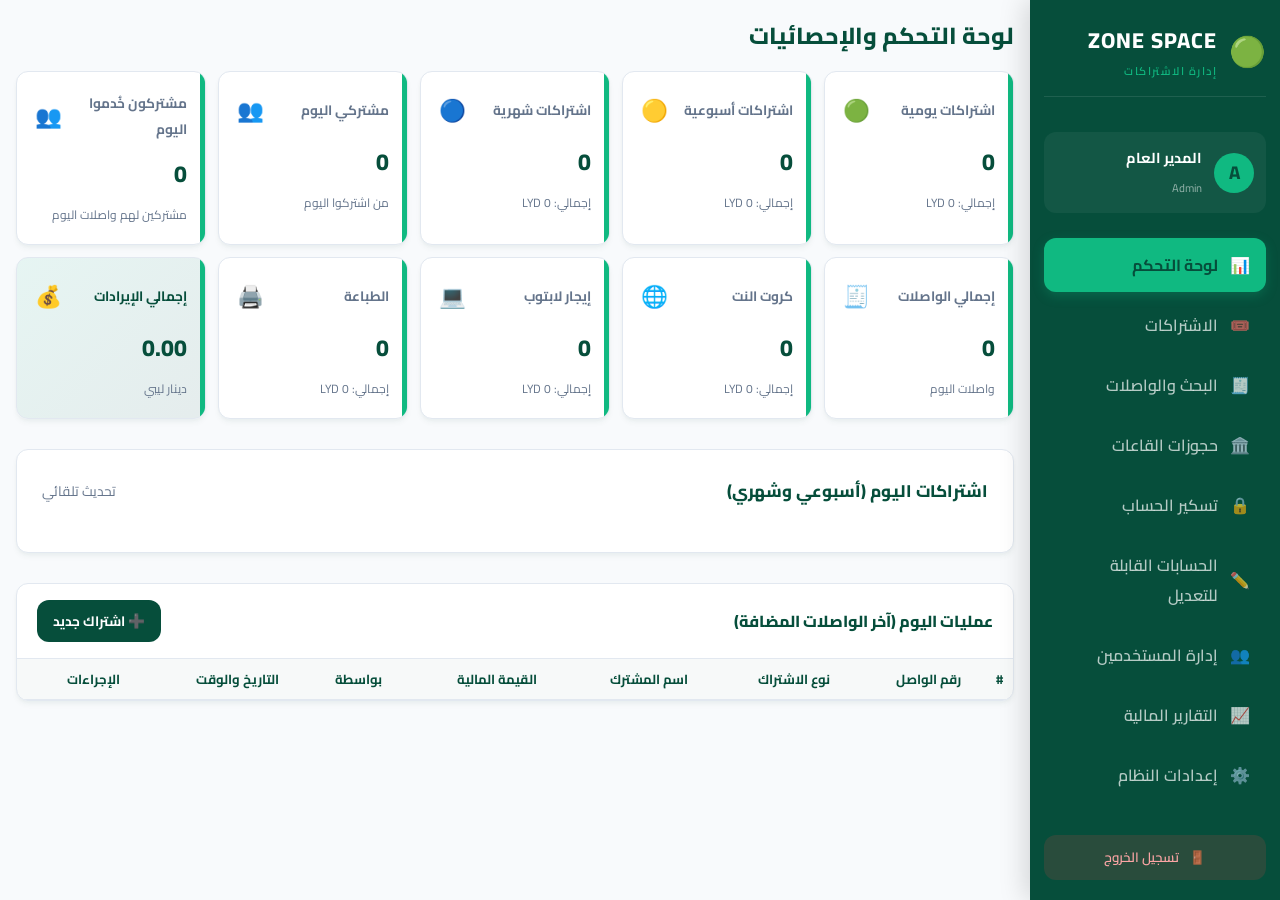
<file: index.html>
﻿<!DOCTYPE html>
<html lang="ar" dir="rtl">
<head>
    <meta charset="UTF-8">
    <meta name="viewport" content="width=device-width, initial-scale=1.0">
    <title>Zone Space - لوحة التحكم</title>
    <style>
@import url('https://fonts.googleapis.com/css2?family=Cairo:wght@300;400;600;700;800&family=Outfit:wght@300;400;500;600;700&display=swap');

:root {
    /* Premium Palette Settings */
    --primary-color: #064e3b; /* Dark Green */
    --primary-light: #0f766e;
    --secondary-color: #10b981; /* Green */
    --secondary-light: #34d399;
    
    --bg-main: #f8fafc;
    --bg-sidebar: #064e3b;
    --bg-card: #ffffff;
    
    --text-main: #1e293b;
    --text-muted: #64748b;
    --text-white: #ffffff;
    --border-color: #e2e8f0;
    
    --success: #10b981;
    --danger: #ef4444;
    --warning: #f59e0b;
    --info: #3b82f6;

    /* Styling Properties */
    --shadow-sm: 0 1px 3px rgba(0,0,0,0.05);
    --shadow-md: 0 4px 6px -1px rgba(6, 78, 59, 0.05), 0 2px 4px -1px rgba(6, 78, 59, 0.03);
    --shadow-lg: 0 10px 25px -5px rgba(6, 78, 59, 0.1), 0 8px 10px -6px rgba(6, 78, 59, 0.05);
    
    --transition-fast: 0.15s ease-in-out;
    --transition-normal: 0.25s ease-in-out;
    
    --radius-sm: 6px;
    --radius-md: 12px;
    --radius-lg: 20px;
    --radius-full: 9999px;
}

body.dark {
    --bg-main: #0b0f19;
    --bg-sidebar: #052e24;
    --bg-card: #151f32;
    --text-main: #f1f5f9;
    --text-muted: #94a3b8;
    --border-color: #1e293b;
    
    --shadow-md: 0 10px 20px rgba(0, 0, 0, 0.2);
    --shadow-lg: 0 20px 30px rgba(0, 0, 0, 0.3);
}

* {
    margin: 0;
    padding: 0;
    box-sizing: border-box;
    font-family: 'Cairo', 'Outfit', sans-serif;
}

html {
    overflow-y: auto;
    scroll-behavior: smooth;
}

body {
    background-color: var(--bg-main);
    color: var(--text-main);
    transition: background-color var(--transition-normal), color var(--transition-normal);
    direction: rtl;
    text-align: right;
    min-height: 100vh;
    overflow-x: hidden;
    overflow-y: auto;
}

/* Auth Pages Styling */
.auth-container {
    display: flex;
    justify-content: center;
    align-items: center;
    min-height: 100vh;
    padding: 20px;
    background: linear-gradient(135deg, var(--primary-color) 0%, #083b2d 100%);
    position: relative;
    overflow: hidden;
}

.auth-container::before {
    content: '';
    position: absolute;
    width: 350px;
    height: 350px;
    background: var(--secondary-color);
    filter: blur(120px);
    opacity: 0.15;
    border-radius: 50%;
    top: -50px;
    right: -50px;
}

.auth-card {
    background: var(--bg-card);
    padding: 40px;
    border-radius: var(--radius-lg);
    box-shadow: 0 20px 40px rgba(0, 0, 0, 0.35);
    width: 100%;
    max-width: 440px;
    z-index: 10;
    transition: background-color var(--transition-normal);
    border: 1px solid rgba(255, 255, 255, 0.05);
}

.auth-logo {
    text-align: center;
    margin-bottom: 25px;
}

.auth-logo span {
    font-size: 2.8rem;
    display: block;
}

.auth-logo h1 {
    color: var(--primary-color);
    font-size: 1.85rem;
    font-weight: 800;
    letter-spacing: 1.5px;
    margin-top: 8px;
}

body.dark .auth-logo h1 {
    color: var(--secondary-color);
}

/* Core SPA Layout styling */
.app-container {
    display: flex;
    min-height: 100vh;
}

/* Sidebar Navigation */
.sidebar {
    width: 280px;
    background-color: var(--bg-sidebar);
    padding: 25px 20px;
    color: var(--text-white);
    display: flex;
    flex-direction: column;
    position: fixed;
    height: 100vh;
    right: 0;
    top: 0;
    z-index: 100;
    box-shadow: -5px 0 25px rgba(0, 0, 0, 0.15);
    transition: background-color var(--transition-normal);
    overflow-y: auto;
}

.logo-section {
    display: flex;
    align-items: center;
    gap: 12px;
    margin-bottom: 35px;
    padding-bottom: 15px;
    border-bottom: 1px solid rgba(255, 255, 255, 0.1);
}

.logo-icon {
    font-size: 1.85rem;
}

.logo-text h2 {
    font-size: 1.35rem;
    font-weight: 800;
    letter-spacing: 1px;
    color: var(--text-white);
}

.logo-text span {
    font-size: 0.7rem;
    color: var(--secondary-color);
    letter-spacing: 1.5px;
    font-weight: 600;
    display: block;
}

.user-profile-bar {
    display: flex;
    align-items: center;
    gap: 12px;
    background: rgba(255, 255, 255, 0.05);
    padding: 12px;
    border-radius: var(--radius-md);
    margin-bottom: 25px;
}

.avatar {
    width: 40px;
    height: 40px;
    border-radius: 50%;
    background: var(--secondary-color);
    display: flex;
    align-items: center;
    justify-content: center;
    font-weight: 800;
    font-size: 1.15rem;
    color: var(--primary-color);
}

.user-info-text h4 {
    font-size: 0.9rem;
    font-weight: 700;
}

.user-info-text span {
    font-size: 0.7rem;
    color: rgba(255, 255, 255, 0.55);
}

.nav-menu {
    list-style: none;
    display: flex;
    flex-direction: column;
    gap: 6px;
    flex-grow: 1;
}

.nav-item a {
    display: flex;
    align-items: center;
    gap: 12px;
    padding: 12px 16px;
    color: rgba(255, 255, 255, 0.7);
    text-decoration: none;
    border-radius: var(--radius-md);
    font-weight: 600;
    transition: all var(--transition-fast);
}

.nav-item a:hover {
    background: rgba(255, 255, 255, 0.08);
    color: var(--text-white);
    transform: translateX(-5px);
}

.nav-item.active a {
    background: var(--secondary-color);
    color: var(--primary-color);
    font-weight: 700;
    box-shadow: 0 4px 12px rgba(16, 185, 129, 0.25);
}

.sidebar-footer {
    margin-top: auto;
    display: flex;
    flex-direction: column;
    gap: 10px;
}

.theme-toggle-btn, .logout-btn {
    display: flex;
    align-items: center;
    gap: 10px;
    padding: 10px;
    border: none;
    background: rgba(255, 255, 255, 0.05);
    color: var(--text-white);
    border-radius: var(--radius-md);
    cursor: pointer;
    font-weight: 600;
    transition: all var(--transition-fast);
    justify-content: center;
}

.theme-toggle-btn:hover {
    background: rgba(255, 255, 255, 0.1);
}

.logout-btn {
    background: rgba(239, 68, 68, 0.15);
    color: #fca5a5;
}

.logout-btn:hover {
    background: rgba(239, 68, 68, 0.3);
    color: #ffffff;
}

/* Content Frame */
.main-content {
    margin-right: 280px;
    width: calc(100% - 280px);
    padding: 35px;
    min-height: 100vh;
}

.page-section {
    display: none;
    animation: slideUpFade 0.3s ease-out;
}

.page-section.active {
    display: block;
}

@keyframes slideUpFade {
    from { opacity: 0; transform: translateY(12px); }
    to { opacity: 1; transform: translateY(0); }
}

.page-header {
    display: flex;
    flex-wrap: wrap;
    gap: 10px;
    justify-content: space-between;
    align-items: center;
    margin-bottom: 25px;
}

.page-header h1 {
    font-size: clamp(1.2rem, 2.6vw, 1.65rem);
    font-weight: 800;
    color: var(--primary-color);
}

body.dark .page-header h1 {
    color: var(--secondary-color);
}

/* Inputs & Form Controls */
.form-group {
    margin-bottom: 18px;
    position: relative;
}

.form-group label {
    display: block;
    margin-bottom: 6px;
    font-size: 0.85rem;
    font-weight: 700;
    color: var(--text-main);
}

.form-control {
    width: 100%;
    padding: 10px 14px;
    border: 2px solid var(--border-color);
    background-color: var(--bg-card);
    color: var(--text-main);
    border-radius: var(--radius-md);
    font-size: 0.9rem;
    transition: all var(--transition-fast);
}

.form-control:focus {
    outline: none;
    border-color: var(--secondary-color);
    box-shadow: 0 0 0 4px rgba(16, 185, 129, 0.12);
}

/* Buttons */
.btn {
    display: inline-flex;
    align-items: center;
    justify-content: center;
    gap: 8px;
    padding: 10px 20px;
    font-size: 0.9rem;
    font-weight: 700;
    border-radius: var(--radius-md);
    border: none;
    cursor: pointer;
    transition: all var(--transition-fast);
}

.btn:active {
    transform: scale(0.97);
}

.btn-primary {
    background-color: var(--primary-color);
    color: var(--text-white);
}

.btn-primary:hover {
    background-color: var(--primary-light);
    box-shadow: 0 4px 10px rgba(6, 78, 59, 0.15);
}

body.dark .btn-primary {
    background-color: var(--secondary-color);
    color: var(--primary-color);
}

body.dark .btn-primary:hover {
    background-color: var(--secondary-light);
}

.btn-secondary {
    background-color: var(--border-color);
    color: var(--text-main);
}

.btn-secondary:hover {
    background-color: var(--text-muted);
    color: var(--bg-card);
}

.btn-danger {
    background-color: var(--danger);
    color: var(--text-white);
}

.btn-danger:hover {
    background-color: #dc2626;
    box-shadow: 0 4px 10px rgba(239, 68, 68, 0.2);
}

.btn-success {
    background-color: var(--success);
    color: var(--text-white);
}

.btn-success:hover {
    background-color: #059669;
    box-shadow: 0 4px 10px rgba(16, 185, 129, 0.2);
}

/* "تخصيص" actions dropdown menu (receipts tables) */
.dropdown-actions {
    display: inline-block;
    position: relative;
}

.dropdown-menu {
    display: none;
    position: fixed;
    min-width: 180px;
    max-width: min(300px, calc(100vw - 16px));
    background: var(--bg-card);
    border: 1px solid var(--border-color);
    border-radius: 10px;
    box-shadow: 0 10px 25px rgba(0, 0, 0, 0.18);
    overflow-x: hidden;
    overflow-y: auto;
    max-height: calc(100vh - 16px);
    z-index: 9999;
}

.dropdown-menu.open {
    display: block;
}

.dropdown-menu button {
    display: block;
    width: 100%;
    text-align: right;
    padding: 11px 14px;
    background: none;
    border: none;
    cursor: pointer;
    font-family: inherit;
    font-size: 0.9rem;
    color: var(--text-main);
    white-space: nowrap;
}

.dropdown-menu button:hover {
    background-color: var(--border-color);
}

.dropdown-menu button.danger {
    color: var(--danger);
}

.dropdown-menu .menu-divider {
    height: 1px;
    background: var(--border-color);
    margin: 4px 0;
}

/* Banner Notices */
.alert-banner {
    position: fixed;
    top: 20px;
    left: 50%;
    transform: translateX(-50%);
    width: min(90%, 420px);
    padding: 12px 16px;
    border-radius: var(--radius-sm);
    font-size: 0.85rem;
    font-weight: 600;
    display: none;
    animation: slideDown 0.3s ease;
    box-shadow: 0 10px 25px rgba(0, 0, 0, 0.2);
    z-index: 2000;
}

.alert-danger {
    display: block;
    background-color: rgba(239, 68, 68, 0.1);
    border-right: 4px solid var(--danger);
    color: var(--danger);
}

.alert-success {
    display: block;
    background-color: rgba(16, 185, 129, 0.1);
    border-right: 4px solid var(--success);
    color: var(--success);
}

.alert-warning {
    display: block;
    background-color: rgba(245, 158, 11, 0.1);
    border-right: 4px solid var(--warning);
    color: var(--warning);
}

.alert-info {
    display: block;
    background-color: rgba(37, 99, 235, 0.1);
    border-right: 4px solid var(--primary-color, #2563eb);
    color: var(--primary-color, #2563eb);
}

/* Dashboard Layout Grid */
.dashboard-grid {
    display: grid;
    grid-template-columns: repeat(auto-fit, minmax(210px, 1fr));
    gap: 20px;
    margin-bottom: 30px;
}

.stat-card {
    background-color: var(--bg-card);
    padding: 22px;
    border-radius: var(--radius-md);
    box-shadow: var(--shadow-md);
    border: 1px solid var(--border-color);
    transition: all var(--transition-normal);
    position: relative;
    overflow: hidden;
}

.stat-card::after {
    content: '';
    position: absolute;
    width: 5px;
    height: 100%;
    background-color: var(--secondary-color);
    top: 0;
    right: 0;
}

.stat-card:hover {
    transform: translateY(-4px);
    box-shadow: var(--shadow-lg);
}

.stat-header {
    display: flex;
    justify-content: justify;
    justify-content: space-between;
    align-items: center;
    margin-bottom: 10px;
}

.stat-title {
    font-size: 0.85rem;
    color: var(--text-muted);
    font-weight: 700;
}

.stat-icon {
    font-size: 1.35rem;
}

.stat-value {
    font-size: 1.65rem;
    font-weight: 800;
    color: var(--primary-color);
}

body.dark .stat-value {
    color: var(--secondary-color);
}

.stat-footer {
    margin-top: 8px;
    font-size: 0.75rem;
    color: var(--text-muted);
}

/* Graph Panel container */
.chart-panel {
    background-color: var(--bg-card);
    padding: 25px;
    border-radius: var(--radius-md);
    box-shadow: var(--shadow-md);
    border: 1px solid var(--border-color);
    margin-bottom: 30px;
}

.chart-header {
    display: flex;
    justify-content: justify;
    justify-content: space-between;
    align-items: center;
    margin-bottom: 20px;
}

.chart-title {
    font-size: 1.05rem;
    font-weight: 800;
    color: var(--primary-color);
}

body.dark .chart-title {
    color: var(--secondary-color);
}

.chart-container {
    position: relative;
    height: 320px;
    width: 100%;
}

/* Quick list used on the dashboard instead of the revenue chart */
.quick-list {
    list-style: none;
    margin: 0;
    padding: 0;
    display: flex;
    flex-direction: column;
    gap: 10px;
}

.quick-list-item {
    display: flex;
    justify-content: space-between;
    align-items: center;
    padding: 12px 14px;
    background-color: var(--bg-body);
    border: 1px solid var(--border-color);
    border-radius: var(--radius-sm, 8px);
}

.quick-list-main {
    display: flex;
    flex-direction: column;
    gap: 2px;
}

.quick-list-title {
    font-weight: 700;
    color: var(--text-main);
    font-size: 0.9rem;
}

.quick-list-sub {
    font-size: 0.78rem;
    color: var(--text-muted);
}

.quick-list-sub-warning {
    color: var(--warning);
    font-weight: 700;
}

.quick-list-sub-danger {
    color: var(--danger);
    font-weight: 700;
}

.quick-list-amount {
    font-weight: 800;
    color: var(--primary-color);
    font-size: 0.9rem;
    white-space: nowrap;
}

.quick-list-empty {
    text-align: center;
    color: var(--text-muted);
    padding: 20px;
    font-size: 0.85rem;
}

/* Custom Table Panels */
.panel-card {
    background-color: var(--bg-card);
    border-radius: var(--radius-md);
    box-shadow: var(--shadow-md);
    border: 1px solid var(--border-color);
    overflow: hidden;
    margin-bottom: 30px;
}

.panel-header {
    padding: 16px 20px;
    border-bottom: 1px solid var(--border-color);
    display: flex;
    justify-content: justify;
    justify-content: space-between;
    align-items: center;
}

.panel-title {
    font-size: 1rem;
    font-weight: 800;
    color: var(--primary-color);
}

body.dark .panel-title {
    color: var(--secondary-color);
}

.table-responsive {
    overflow-x: auto;
    width: 100%;
}

table {
    width: 100%;
    border-collapse: collapse;
    text-align: right;
}

th {
    background-color: rgba(6, 78, 59, 0.03);
    color: var(--primary-color);
    font-weight: 700;
    font-size: 0.85rem;
    padding: 14px 18px;
    border-bottom: 1px solid var(--border-color);
}

body.dark th {
    background-color: rgba(16, 185, 129, 0.04);
    color: var(--secondary-color);
}

td {
    padding: 14px 18px;
    border-bottom: 1px solid var(--border-color);
    font-size: 0.9rem;
    color: var(--text-main);
}

tr:last-child td {
    border-bottom: none;
}

tr:hover td {
    background-color: rgba(16, 185, 129, 0.02);
}

/* Badges for status */
.badge {
    display: inline-flex;
    align-items: center;
    gap: 4px;
    padding: 4px 10px;
    font-size: 0.7rem;
    font-weight: 700;
    border-radius: var(--radius-full);
}

.badge-active {
    background-color: rgba(16, 185, 129, 0.1);
    color: var(--success);
}

.badge-suspended {
    background-color: rgba(239, 68, 68, 0.1);
    color: var(--danger);
}

.badge-daily {
    background-color: rgba(59, 130, 246, 0.1);
    color: var(--info);
}

.badge-weekly {
    background-color: rgba(245, 158, 11, 0.1);
    color: var(--warning);
}

.badge-monthly {
    background-color: rgba(16, 185, 129, 0.1);
    color: var(--success);
}

/* Modals layout */
.modal-overlay {
    position: fixed;
    top: 0;
    left: 0;
    width: 100%;
    height: 100%;
    background-color: rgba(0, 0, 0, 0.55);
    backdrop-filter: blur(4px);
    display: none;
    align-items: center;
    justify-content: center;
    z-index: 1000;
    padding: 20px;
    animation: fadeIn 0.2s ease;
}

.modal-card {
    background-color: var(--bg-card);
    width: 100%;
    max-width: 520px;
    max-height: 90vh;
    border-radius: var(--radius-lg);
    box-shadow: 0 20px 40px rgba(0, 0, 0, 0.2);
    border: 1px solid var(--border-color);
    overflow-y: auto;
    display: flex;
    flex-direction: column;
    animation: zoomIn 0.25s cubic-bezier(0.34, 1.56, 0.64, 1);
}

@keyframes zoomIn {
    from { transform: scale(0.92); opacity: 0; }
    to { transform: scale(1); opacity: 1; }
}

.modal-header {
    padding: 16px 22px;
    border-bottom: 1px solid var(--border-color);
    display: flex;
    justify-content: justify;
    justify-content: space-between;
    align-items: center;
    background-color: rgba(6, 78, 59, 0.02);
}

.modal-header h3 {
    font-size: 1.1rem;
    font-weight: 800;
    color: var(--primary-color);
}

body.dark .modal-header h3 {
    color: var(--secondary-color);
}

.modal-close {
    background: none;
    border: none;
    font-size: 1.4rem;
    cursor: pointer;
    color: var(--text-muted);
    transition: color var(--transition-fast);
}

.modal-close:hover {
    color: var(--danger);
}

.modal-body {
    padding: 22px;
}

.modal-footer {
    padding: 14px 22px;
    border-top: 1px solid var(--border-color);
    display: flex;
    justify-content: flex-end;
    gap: 10px;
}

/* Subscription Buttons picker */
.subscription-options {
    display: flex;
    gap: 12px;
    margin-bottom: 20px;
}

.sub-btn-option {
    flex: 1;
    display: flex;
    flex-direction: column;
    align-items: center;
    padding: 16px;
    border: 2px dashed var(--border-color);
    border-radius: var(--radius-md);
    background: none;
    cursor: pointer;
    transition: all var(--transition-normal);
}

.sub-btn-option:hover {
    border-color: var(--secondary-color);
    background-color: rgba(16, 185, 129, 0.04);
    transform: translateY(-2px);
}

.sub-btn-option.selected {
    border-color: var(--secondary-color);
    border-style: solid;
    background-color: rgba(16, 185, 129, 0.06);
}

.sub-btn-option span.emoji {
    font-size: 2rem;
    margin-bottom: 8px;
}

.sub-btn-option span.title {
    font-size: 0.9rem;
    font-weight: 800;
    color: var(--primary-color);
}

body.dark .sub-btn-option span.title {
    color: var(--secondary-color);
}

.sub-btn-option span.price {
    font-size: 0.8rem;
    color: var(--text-muted);
    margin-top: 4px;
}

/* Search bar Filters */
.search-filter-row {
    display: flex;
    gap: 12px;
    flex-wrap: wrap;
    margin-bottom: 20px;
}

.search-box {
    flex: 2;
    min-width: 240px;
}

.filter-box {
    flex: 1;
    min-width: 140px;
}

/* Switches (Toggles) */
.switch-container {
    display: flex;
    align-items: center;
    gap: 10px;
}

.switch {
    position: relative;
    display: inline-block;
    width: 48px;
    height: 24px;
}

.switch input {
    opacity: 0;
    width: 0;
    height: 0;
}

.slider {
    position: absolute;
    cursor: pointer;
    top: 0;
    left: 0;
    right: 0;
    bottom: 0;
    background-color: #cbd5e1;
    transition: .3s;
    border-radius: 24px;
}

.slider:before {
    position: absolute;
    content: "";
    height: 18px;
    width: 18px;
    left: 3px;
    bottom: 3px;
    background-color: white;
    transition: .3s;
    border-radius: 50%;
}

input:checked + .slider {
    background-color: var(--secondary-color);
}

input:checked + .slider:before {
    transform: translateX(24px);
}

/* Thermal Paper layout */
.receipt-paper {
    background: #ffffff;
    color: #000000;
    width: 100%;
    max-width: 360px;
    margin: 0 auto;
    box-shadow: 0 0 10px rgba(0, 0, 0, 0.08);
    padding: 20px 16px;
    font-family: 'Courier New', Courier, monospace;
    border: 1px solid #e2e8f0;
    text-align: center;
    border-radius: var(--radius-sm);
    line-height: 1.55;
}

.receipt-paper * {
    font-family: 'Courier New', Courier, monospace !important;
}

.receipt-header {
    border-bottom: 1px dashed #000000;
    padding-bottom: 12px;
    margin-bottom: 12px;
}

.receipt-logo {
    font-size: 2rem;
    margin-bottom: 4px;
}

.receipt-title {
    font-size: 1.25rem;
    font-weight: bold;
    letter-spacing: 1.5px;
}

.receipt-line {
    border-top: 1px dashed #000000;
    margin: 12px 0;
}

.receipt-row {
    display: flex;
    justify-content: space-between;
    gap: 8px;
    margin: 8px 0;
    font-size: 0.95rem;
    text-align: right;
    word-break: break-word;
}

.receipt-row span:last-child {
    text-align: left;
    flex-shrink: 1;
    max-width: 60%;
    overflow-wrap: anywhere;
}

.receipt-row.bold {
    font-weight: bold;
    font-size: 1.05rem;
}

.receipt-footer {
    border-top: 1px dashed #000000;
    padding-top: 12px;
    margin-top: 12px;
    font-size: 0.8rem;
}

/* PRINT MEDIA QUERIES FOR THERMAL PRINTER */
@page {
    size: 80mm auto;
    margin: 0;
}

@media print {
    html, body {
        width: 72mm !important;
        height: auto !important;
        min-height: 0 !important;
        margin: 0 !important;
        padding: 0 !important;
        overflow: hidden !important;
        background: #ffffff !important;
    }

    /* Hide all page content — prevents blank extra pages */
    body > *:not(#print-modal):not(#report-print-modal):not(#closing-print-modal) {
        display: none !important;
    }

    /* Only the currently-open print modal should print. The others are hidden on
       screen (display: none) but the generic rules below would force them to
       display:block and produce blank pages, so explicitly suppress closed ones. */
    #print-modal[style*="display: none"],
    #report-print-modal[style*="display: none"],
    #closing-print-modal[style*="display: none"] {
        display: none !important;
    }

    #print-modal {
        display: block !important;
        position: static !important;
        width: 72mm !important;
        height: auto !important;
        min-height: 0 !important;
        background: transparent !important;
        padding: 0 !important;
        margin: 0 !important;
        overflow: visible !important;
        page-break-before: avoid !important;
        page-break-after: avoid !important;
    }

    #print-modal .modal-card,
    #print-modal .modal-body {
        display: block !important;
        width: 72mm !important;
        max-width: 72mm !important;
        height: auto !important;
        min-height: 0 !important;
        padding: 0 !important;
        margin: 0 !important;
        box-shadow: none !important;
        border: none !important;
        background: transparent !important;
        overflow: visible !important;
    }

    #print-modal .modal-header,
    #print-modal .modal-footer,
    #print-modal .modal-close {
        display: none !important;
    }

    #report-print-modal {
        display: block !important;
        position: static !important;
        width: 72mm !important;
        height: auto !important;
        min-height: 0 !important;
        background: transparent !important;
        padding: 0 !important;
        margin: 0 !important;
        overflow: visible !important;
        page-break-before: avoid !important;
        page-break-after: avoid !important;
    }

    #report-print-modal .modal-card,
    #report-print-modal .modal-body {
        display: block !important;
        width: 72mm !important;
        max-width: 72mm !important;
        height: auto !important;
        min-height: 0 !important;
        padding: 0 !important;
        margin: 0 !important;
        box-shadow: none !important;
        border: none !important;
        background: transparent !important;
        overflow: visible !important;
    }

    #report-print-modal .modal-header,
    #report-print-modal .modal-footer,
    #report-print-modal .modal-close {
        display: none !important;
    }

    #closing-print-modal {
        display: block !important;
        position: static !important;
        width: 72mm !important;
        height: auto !important;
        min-height: 0 !important;
        background: transparent !important;
        padding: 0 !important;
        margin: 0 !important;
        overflow: visible !important;
        page-break-before: avoid !important;
        page-break-after: avoid !important;
    }

    #closing-print-modal .modal-card,
    #closing-print-modal .modal-body {
        display: block !important;
        width: 72mm !important;
        max-width: 72mm !important;
        height: auto !important;
        min-height: 0 !important;
        padding: 0 !important;
        margin: 0 !important;
        box-shadow: none !important;
        border: none !important;
        background: transparent !important;
        overflow: visible !important;
    }

    #closing-print-modal .modal-header,
    #closing-print-modal .modal-footer,
    #closing-print-modal .modal-close {
        display: none !important;
    }

    .receipt-paper {
        position: relative !important;
        left: auto !important;
        top: auto !important;
        width: 72mm !important;
        max-width: 72mm !important;
        box-shadow: none !important;
        border: none !important;
        padding: 2mm 1mm !important;
        margin: 0 !important;
        page-break-inside: avoid !important;
        break-inside: avoid !important;
        page-break-after: avoid !important;
        break-after: avoid !important;
        font-size: 10pt !important;
        line-height: 1.3 !important;
    }

    .receipt-paper .receipt-title {
        font-size: 12pt !important;
    }

    .receipt-paper .receipt-logo {
        font-size: 16pt !important;
    }

    .receipt-paper .receipt-row {
        font-size: 9pt !important;
        margin: 1.5px 0 !important;
    }

    .receipt-paper .receipt-row.bold {
        font-size: 10pt !important;
    }

    .receipt-paper .receipt-footer {
        font-size: 8pt !important;
    }
}

/* Responsive sidebars */
@media (max-width: 1400px) {
    .main-content {
        padding: 22px 24px;
    }

    .page-header h1 {
        font-size: 1.45rem;
    }

    .stat-card {
        padding: 18px;
    }

    .stat-value {
        font-size: 1.45rem;
    }

    th, td {
        padding: 10px 12px;
        font-size: 0.85rem;
    }
}

@media (max-width: 1024px) {
    .sidebar {
        width: 200px;
        padding: 18px 12px;
    }

    .logo-section {
        margin-bottom: 18px;
        padding-bottom: 10px;
    }

    .logo-text h2 {
        font-size: 1.15rem;
    }

    .user-profile-bar {
        padding: 10px;
    }

    .nav-item a {
        padding: 10px 12px;
        gap: 10px;
        font-size: 0.85rem;
    }

    .main-content {
        margin-right: 200px;
        width: calc(100% - 200px);
        padding: 16px;
    }
}

@media (max-width: 768px) {
    .app-container {
        flex-direction: column;
    }
    
    .sidebar {
        width: 100%;
        height: auto;
        position: relative;
        padding: 12px;
        box-shadow: 0 4px 10px rgba(0,0,0,0.08);
    }
    
    .logo-section {
        margin-bottom: 12px;
        padding-bottom: 8px;
    }
    
    .nav-menu {
        flex-direction: row;
        flex-wrap: wrap;
        gap: 4px;
    }
    
    .nav-item a {
        padding: 8px 12px;
        font-size: 0.8rem;
    }
    
    .main-content {
        margin-right: 0;
        width: 100%;
        padding: 15px;
    }
    
    .sidebar-footer {
        flex-direction: row;
        margin-top: 12px;
    }
    
    .theme-toggle-btn, .logout-btn {
        flex: 1;
    }
}

/* Compact layout for short laptop screens (Toshiba 1366x768, etc.) */
@media (max-height: 820px) {
    .sidebar {
        padding: 12px 14px;
        overflow-y: auto;
    }

    .logo-section {
        margin-bottom: 12px;
        padding-bottom: 10px;
    }

    .user-profile-bar {
        margin-bottom: 12px;
        padding: 8px;
    }

    .nav-item a {
        padding: 9px 12px;
        font-size: 0.85rem;
    }

    .main-content {
        padding: 14px 18px;
    }

    .page-header {
        margin-bottom: 14px;
    }

    .page-header h1 {
        font-size: 1.25rem;
    }

    .dashboard-grid {
        gap: 12px;
        margin-bottom: 18px;
    }

    .stat-card {
        padding: 14px;
    }

    .panel-card {
        margin-bottom: 16px;
    }

    .chart-panel {
        padding: 16px;
        margin-bottom: 16px;
    }

    .chart-container {
        height: 240px;
    }
}

/* Keep the sidebar adaptive on mid-size laptop screens */
@media (min-width: 1025px) and (max-width: 1360px) {
    .sidebar {
        width: 250px;
        padding: 20px 14px;
    }

    .main-content {
        margin-right: 250px;
        width: calc(100% - 250px);
    }
}

/* Tighten the dashboard and tables on small laptops */
@media (max-width: 1280px) {
    .main-content {
        padding: 14px 16px;
    }

    .dashboard-grid {
        grid-template-columns: repeat(auto-fit, minmax(170px, 1fr));
        gap: 12px;
    }

    .page-header {
        margin-bottom: 14px;
    }

    th, td {
        padding: 8px 10px;
        font-size: 0.82rem;
    }

    td {
        max-width: 200px;
        overflow-wrap: break-word;
        word-break: break-word;
    }
}

/* Very compact layout for short laptop screens (e.g. Toshiba 1366x768) */
@media (max-height: 700px) {
    .sidebar {
        padding: 10px 12px;
    }

    .logo-section {
        margin-bottom: 8px;
        padding-bottom: 8px;
    }

    .logo-text h2 {
        font-size: 1.1rem;
    }

    .user-profile-bar {
        margin-bottom: 8px;
        padding: 6px;
    }

    .nav-item a {
        padding: 7px 10px;
        font-size: 0.8rem;
    }

    .main-content {
        padding: 10px 14px;
    }

    .page-header {
        margin-bottom: 10px;
    }

    .dashboard-grid {
        grid-template-columns: repeat(auto-fit, minmax(150px, 1fr));
        gap: 10px;
        margin-bottom: 12px;
    }

    .stat-card {
        padding: 10px 12px;
    }

    .stat-value {
        font-size: 1.2rem;
    }

    .panel-card {
        margin-bottom: 12px;
    }

    .chart-panel {
        padding: 12px;
        margin-bottom: 12px;
    }

    .chart-container {
        height: 200px;
    }
}

    </style>
</head>
<body>

    <div class="app-container">
        
        <!-- SIDEBAR -->
        <aside class="sidebar">
            <div class="logo-section">
                <span class="logo-icon" id="sidebar-logo-icon">🟢</span>
                <div class="logo-text">
                    <h2 id="sidebar-logo-title">ZONE SPACE</h2>
                    <span>إدارة الاشتراكات</span>
                </div>
            </div>

            <!-- Profile Widget -->
            <div class="user-profile-bar">
                <div class="avatar" id="user-avatar">A</div>
                <div class="user-info-text">
                    <h4 id="user-fullname">المدير العام</h4>
                    <span id="user-role-label">Admin</span>
                </div>
            </div>

            <!-- Admin: pick whose data to view/edit -->
            <div class="user-profile-bar" id="scope-filter-container" style="display: none; flex-direction: column; align-items: stretch; gap: 6px;">
                <label for="scope-user-filter" style="font-size: 0.7rem; color: rgba(255,255,255,0.7); font-weight: 600;">عرض بيانات المستخدم</label>
                <select id="scope-user-filter" class="form-control" style="width: 100%; background: rgba(255,255,255,0.1); color: var(--text-white);" onchange="app.applyScopeFilter()">
                    <option value="all">كل المستخدمين</option>
                </select>
            </div>

            <!-- Navigation Links -->
            <nav class="nav-menu">
                <li class="nav-item active" data-target="dashboard">
                    <a href="#dashboard">
                        <span>📊</span>
                        <span>لوحة التحكم</span>
                    </a>
                </li>
                <li class="nav-item admin-only" data-target="subscriptions">
                    <a href="#subscriptions">
                        <span>🎟️</span>
                        <span>الاشتراكات</span>
                    </a>
                </li>
                <li class="nav-item" data-target="receipts">
                    <a href="#receipts">
                        <span>🧾</span>
                        <span>البحث والواصلات</span>
                    </a>
                </li>
                <li class="nav-item" data-target="bookings">
                    <a href="#bookings">
                        <span>🏛️</span>
                        <span>حجوزات القاعات</span>
                    </a>
                </li>
                <li class="nav-item" data-target="closing">
                    <a href="#closing">
                        <span>🔒</span>
                        <span>تسكير الحساب</span>
                    </a>
                </li>
                <li class="nav-item" data-target="accounts">
                    <a href="#accounts">
                        <span>✏️</span>
                        <span>الحسابات القابلة للتعديل</span>
                    </a>
                </li>
                <li class="nav-item admin-only" data-target="users">
                    <a href="#users">
                        <span>👥</span>
                        <span>إدارة المستخدمين</span>
                    </a>
                </li>
                <li class="nav-item" data-target="reports">
                    <a href="#reports">
                        <span>📈</span>
                        <span>التقارير المالية</span>
                    </a>
                </li>
                <li class="nav-item admin-only" data-target="settings">
                    <a href="#settings">
                        <span>⚙️</span>
                        <span>إعدادات النظام</span>
                    </a>
                </li>
            </nav>

            <div class="sidebar-footer">
                <button class="logout-btn" id="logout-button" onclick="auth.logout()">
                    <span>🚪</span>
                    <span>تسجيل الخروج</span>
                </button>
            </div>
        </aside>

        <!-- MAIN PANEL CONTENT -->
        <main class="main-content">
            
            <div id="global-alert" class="alert-banner"></div>

            <!-- ================= DASHBOARD VIEW ================= -->
            <section id="dashboard" class="page-section active">
                <div class="page-header">
                    <h1>لوحة التحكم والإحصائيات</h1>
                    <div style="font-weight: 600; color: var(--text-muted);" id="current-date-label"></div>
                </div>

                <!-- Stats Grid -->
                <div class="dashboard-grid">
                    <div class="stat-card">
                        <div class="stat-header">
                            <span class="stat-title">اشتراكات يومية</span>
                            <span class="stat-icon">🟢</span>
                        </div>
                        <div class="stat-value" id="stat-daily-count">0</div>
                        <div class="stat-footer" id="stat-daily-revenue">إجمالي: 0 LYD</div>
                    </div>
                    <div class="stat-card">
                        <div class="stat-header">
                            <span class="stat-title">اشتراكات أسبوعية</span>
                            <span class="stat-icon">🟡</span>
                        </div>
                        <div class="stat-value" id="stat-weekly-count">0</div>
                        <div class="stat-footer" id="stat-weekly-revenue">إجمالي: 0 LYD</div>
                    </div>
                    <div class="stat-card">
                        <div class="stat-header">
                            <span class="stat-title">اشتراكات شهرية</span>
                            <span class="stat-icon">🔵</span>
                        </div>
                        <div class="stat-value" id="stat-monthly-count">0</div>
                        <div class="stat-footer" id="stat-monthly-revenue">إجمالي: 0 LYD</div>
                    </div>
                    <div class="stat-card">
                        <div class="stat-header">
                            <span class="stat-title">مشتركي اليوم</span>
                            <span class="stat-icon">👥</span>
                        </div>
                        <div class="stat-value" id="stat-subscribers-count">0</div>
                        <div class="stat-footer" id="stat-subscribers-footer">من اشتركوا اليوم</div>
                    </div>
                    <div class="stat-card">
                        <div class="stat-header">
                            <span class="stat-title">مشتركون خُدموا اليوم</span>
                            <span class="stat-icon">👥</span>
                        </div>
                        <div class="stat-value" id="stat-total-subscribers">0</div>
                        <div class="stat-footer" id="stat-total-subscribers-footer">مشتركين لهم واصلات اليوم</div>
                    </div>
                    <div class="stat-card">
                        <div class="stat-header">
                            <span class="stat-title">إجمالي الواصلات</span>
                            <span class="stat-icon">🧾</span>
                        </div>
                        <div class="stat-value" id="stat-total-receipts">0</div>
                        <div class="stat-footer" id="stat-total-receipts-footer">واصلات اليوم</div>
                    </div>
                    <div class="stat-card">
                        <div class="stat-header">
                            <span class="stat-title">كروت النت</span>
                            <span class="stat-icon">🌐</span>
                        </div>
                        <div class="stat-value" id="stat-cards-count">0</div>
                        <div class="stat-footer" id="stat-cards-revenue">إجمالي: 0 LYD</div>
                    </div>
                    <div class="stat-card">
                        <div class="stat-header">
                            <span class="stat-title">إيجار لابتوب</span>
                            <span class="stat-icon">💻</span>
                        </div>
                        <div class="stat-value" id="stat-laptop-count">0</div>
                        <div class="stat-footer" id="stat-laptop-revenue">إجمالي: 0 LYD</div>
                    </div>
                    <div class="stat-card">
                        <div class="stat-header">
                            <span class="stat-title">الطباعة</span>
                            <span class="stat-icon">🖨️</span>
                        </div>
                        <div class="stat-value" id="stat-print-count">0</div>
                        <div class="stat-footer" id="stat-print-revenue">إجمالي: 0 LYD</div>
                    </div>
                    <div class="stat-card" style="background: linear-gradient(135deg, rgba(16, 185, 129, 0.08) 0%, rgba(6, 78, 59, 0.08) 100%);">
                        <div class="stat-header">
                            <span class="stat-title" style="color: var(--primary-color);">إجمالي الإيرادات</span>
                            <span class="stat-icon">💰</span>
                        </div>
                        <div class="stat-value" id="stat-total-revenue" style="color: var(--primary-color);">0.00</div>
                        <div class="stat-footer" id="stat-total-currency">دينار ليبي</div>
                    </div>
                </div>

                <!-- Latest Subscriptions List (replaces the revenue chart) -->
                <div class="chart-panel">
                    <div class="chart-header">
                        <h3 class="chart-title">اشتراكات اليوم (أسبوعي وشهري)</h3>
                        <div style="font-size: 0.85rem; color: var(--text-muted);">تحديث تلقائي</div>
                    </div>
                    <ul class="quick-list" id="dashboard-latest-subscriptions-list">
                        <!-- Loaded dynamically -->
                    </ul>
                </div>

                <!-- Recent Transactions -->
                <div class="panel-card">
                    <div class="panel-header">
                        <h3 class="panel-title">عمليات اليوم (آخر الواصلات المضافة)</h3>
                        <button class="btn btn-primary" onclick="app.showNewSubscriptionModal()" style="padding: 8px 16px; font-size: 0.85rem;">
                            ➕ اشتراك جديد
                        </button>
                    </div>
                    <div class="table-responsive">
                        <table>
                            <thead>
                                <tr>
                                    <th>#</th>
                                    <th>رقم الواصل</th>
                                    <th>نوع الاشتراك</th>
                                    <th>اسم المشترك</th>
                                    <th>القيمة المالية</th>
                                    <th>بواسطة</th>
                                    <th>التاريخ والوقت</th>
                                    <th>الإجراءات</th>
                                </tr>
                            </thead>
                            <tbody id="latest-receipts-rows">
                                <!-- Loaded dynamically -->
                            </tbody>
                        </table>
                    </div>
                </div>

                <!-- Admin: per-user daily accounts summary -->
                <div class="panel-card" id="admin-user-accounts-panel" style="margin-top: 20px; display: none;">
                    <div class="panel-header">
                        <h3 class="panel-title">حسابات المستخدمين اليومية (سجل التسكير)</h3>
                        <button class="btn btn-secondary" onclick="app.activatePage('closing')" style="padding: 8px 16px; font-size: 0.85rem;">
                            فتح صفحة التسكير الكاملة
                        </button>
                    </div>
                    <div class="table-responsive">
                        <table>
                            <thead>
                                <tr>
                                    <th>#</th>
                                    <th>الموظف</th>
                                    <th>عمليات اليوم المفتوحة</th>
                                    <th>نقدي اليوم</th>
                                    <th>بطاقة اليوم</th>
                                    <th>إجمالي اليوم</th>
                                    <th>آخر تسكير (العدد)</th>
                                    <th>آخر تسكير (الإجمالي)</th>
                                    <th>تاريخ آخر تسكير</th>
                                </tr>
                            </thead>
                            <tbody id="admin-user-accounts-rows">
                                <!-- Loaded dynamically -->
                            </tbody>
                        </table>
                    </div>
                </div>
            </section>

            <!-- ================= PROFILE VIEW ================= -->
            <section id="profile" class="page-section">
                <div class="page-header">
                    <h1>صفحتي الشخصية</h1>
                    <div style="font-weight: 600; color: var(--text-muted);" id="profile-role-label"></div>
                </div>

                <div class="panel-card">
                    <div class="panel-header">
                        <h3 class="panel-title">معلومات الحساب</h3>
                    </div>
                    <div class="profile-grid" style="grid-template-columns: 1fr 1fr; gap: 20px; padding: 20px;">
                        <div>
                            <p style="font-weight: 700; margin-bottom: 8px;">الاسم الكامل</p>
                            <p id="profile-fullname">-</p>
                        </div>
                        <div>
                            <p style="font-weight: 700; margin-bottom: 8px;">اسم المستخدم</p>
                            <p id="profile-username">-</p>
                        </div>
                        <div>
                            <p style="font-weight: 700; margin-bottom: 8px;">نوع الحساب</p>
                            <p id="profile-role">-</p>
                        </div>
                        <div>
                            <p style="font-weight: 700; margin-bottom: 8px;">حالة الحساب</p>
                            <p id="profile-status">-</p>
                        </div>
                        <div style="grid-column: span 2;">
                            <p style="font-weight: 700; margin-bottom: 8px;">تاريخ التسجيل</p>
                            <p id="profile-created">-</p>
                        </div>
                    </div>
                </div>

                <div class="panel-card" id="profile-admin-actions" style="display: none; margin-top: 20px;">
                    <div class="panel-header">
                        <h3 class="panel-title">أدوات الإدارة السريعة</h3>
                    </div>
                    <div class="panel-body" style="display: flex; flex-wrap: wrap; gap: 12px; padding: 20px;">
                        <button class="btn btn-primary" onclick="app.activatePage('users')">إدارة الموظفين</button>
                        <button class="btn btn-secondary" id="profile-settings-btn" onclick="app.activatePage('settings')">إعدادات النظام</button>
                    </div>
                </div>

                <div class="panel-card" style="margin-top: 20px;">
                    <div class="panel-header">
                        <h3 class="panel-title">خيارات الحساب</h3>
                    </div>
                    <div class="panel-body" style="padding: 20px; display: flex; gap: 12px; flex-wrap: wrap;">
                        <button class="btn btn-danger" onclick="auth.logout()">تسجيل الخروج</button>
                    </div>
                </div>
            </section>

            <!-- ================= SUBSCRIPTIONS VIEW ================= -->
            <section id="subscriptions" class="page-section">
                <div class="page-header">
                    <h1>إدارة الاشتراكات والمشتركين</h1>
                    <div style="display: flex; gap: 10px;">
                        <button class="btn btn-primary" onclick="app.showNewSubscriptionModal()">
                            ➕ إنشاء اشتراك جديد
                        </button>
                        <button class="btn btn-danger" onclick="app.clearSubscriptionsUI()">
                            🗑️ مسح قائمة الاشتراكات
                        </button>
                    </div>
                </div>

                <div class="panel-card">
                    <div class="panel-header">
                        <h3 class="panel-title">قائمة الاشتراكات (الاشتراكات، الكروت النت، القاعات)</h3>
                    </div>
                    <div class="table-responsive">
                        <table>
                            <thead>
                                <tr>
                                    <th>#</th>
                                    <th>رقم الواصل</th>
                                    <th>نوع الاشتراك</th>
                                    <th>اسم المشترك</th>
                                    <th>القيمة</th>
                                    <th>الحالة</th>
                                    <th>صاحب الحساب</th>
                                    <th>تاريخ البداية</th>
                                    <th>الإجراءات</th>
                                </tr>
                            </thead>
                            <tbody id="subscriptions-table-rows">
                                <!-- Loaded dynamically -->
                            </tbody>
                        </table>
                    </div>
                </div>
            </section>

            <!-- ================= SEARCH & RECEIPTS VIEW ================= -->
            <section id="receipts" class="page-section">
                <div class="page-header">
                    <h1>البحث والمبيعات</h1>
                </div>

                <!-- Search filters -->
                <div class="search-filter-row">
                    <div class="search-box">
                        <input type="text" id="search-query" class="form-control" placeholder="ابحث برقم الواصل، اسم المشترك، أو الهاتف...">
                    </div>
                    <div class="filter-box">
                        <select id="filter-type" class="form-control">
                            <option value="">كل أنواع الاشتراكات</option>
                            <option value="Daily">يومي</option>
                            <option value="Weekly">أسبوعي</option>
                            <option value="Monthly">شهري</option>
                            <option value="Booking">حجز قاعة</option>
                            <option value="InternetCard">كرت نت</option>
                        </select>
                    </div>
                    <div class="filter-box">
                        <input type="date" id="filter-date" class="form-control">
                    </div>
                </div>

                <div class="panel-card">
                    <div class="panel-header" style="justify-content: space-between; gap: 12px;">
                        <h3 class="panel-title">قائمة الواصلات المحفوظة للمراجعة</h3>
                        <button class="btn btn-secondary" onclick="app.exportReceiptsJSON()" style="padding: 8px 16px;">⬇️ تصدير الواصلات</button>
                    </div>
                    <div class="table-responsive">
                        <table>
                            <thead>
                                <tr>
                                    <th>#</th>
                                    <th>رقم الواصل</th>
                                    <th>النوع</th>
                                    <th>اسم المشترك</th>
                                    <th>القيمة</th>
                                    <th>بداية الاشتراك</th>
                                    <th>نهاية الاشتراك</th>
                                    <th>بواسطة</th>
                                    <th>التاريخ والوقت</th>
                                    <th>الإجراءات</th>
                                </tr>
                            </thead>
                            <tbody id="receipts-search-rows">
                                <!-- Loaded dynamically -->
                            </tbody>
                        </table>
                    </div>
                </div>
            </section>

            <!-- ================= USERS VIEW ================= -->
            <section id="users" class="page-section">
                <div class="page-header">
                    <h1>إدارة المستخدمين والصلاحيات</h1>
                    <button class="btn btn-primary" onclick="app.showAddUserModal()">
                        👤 إضافة مستخدم جديد
                    </button>
                </div>

                <div class="panel-card">
                    <div class="panel-header">
                        <h3 class="panel-title">قائمة مستخدمي النظام وموظفي المبيعات</h3>
                    </div>
                    <div class="table-responsive">
                        <table>
                            <thead>
                                <tr>
                                    <th>المعرف</th>
                                    <th>الاسم الكامل</th>
                                    <th>اسم المستخدم</th>
                                    <th>الدور والصلاحية</th>
                                    <th>حالة الحساب</th>
                                    <th>الإجراءات</th>
                                </tr>
                            </thead>
                            <tbody id="users-table-rows">
                                <!-- Loaded dynamically -->
                            </tbody>
                        </table>
                    </div>
                </div>
            </section>

            <!-- ================= BOOKINGS VIEW ================= -->
            <section id="bookings" class="page-section">
                <div class="page-header">
                    <h1>حجوزات القاعات</h1>
                    <button class="btn btn-primary" onclick="app.showBookingModal()">
                        ➕ حجز جديد
                    </button>
                </div>

                <div class="panel-card">
                    <div class="panel-header">
                        <h3 class="panel-title">إضافة حجز قاعة</h3>
                    </div>
                    <div class="panel-body" style="padding: 20px;">
                        <form id="booking-form">
                            <div style="display: grid; grid-template-columns: 1fr 1fr; gap: 15px;">
                                <div class="form-group">
                                    <label for="booking-room">القاعة</label>
                                    <select id="booking-room" class="form-control" required>
                                        <option value="">اختر القاعة</option>
                                        <option value="حجرة الاجتماعات">حجرة الاجتماعات</option>
                                        <option value="حجرة الامتحان اونلاين">حجرة الامتحان اونلاين</option>
                                        <option value="قاعة تدريب">قاعة تدريب</option>
                                        <option value="مكتب خاص">مكتب خاص (50 دينار للحجز الثابت)</option>
                                    </select>
                                </div>
                                <div class="form-group">
                                    <label for="booking-name">اسم الشخص</label>
                                    <input type="text" id="booking-name" class="form-control" required>
                                </div>
                                <div class="form-group">
                                    <label for="booking-phone">رقم الهاتف</label>
                                    <input type="text" id="booking-phone" class="form-control" required>
                                </div>
                                <div class="form-group">
                                    <label for="booking-hours">عدد الساعات</label>
                                    <input type="number" id="booking-hours" class="form-control" min="0.5" step="0.5" required>
                                </div>
                                <div class="form-group">
                                    <label for="booking-rate">سعر الساعة (LYD)</label>
                                    <input type="number" id="booking-rate" class="form-control" min="0" step="0.01" required>
                                </div>
                                <div class="form-group">
                                    <label for="booking-total">الإجمالي (LYD)</label>
                                    <input type="number" id="booking-total" class="form-control" step="0.01" min="0" placeholder="يُحسب تلقائياً أو اكتب قيمة مخصصة">
                                </div>
                                <div class="form-group" style="grid-column: span 2;">
                                    <label for="booking-notes">ملاحظات الحجز</label>
                                    <textarea id="booking-notes" class="form-control" rows="2"></textarea>
                                </div>
                            </div>
                            <div style="margin-top: 15px; text-align: left;">
                                <button type="submit" class="btn btn-primary">حفظ الحجز</button>
                            </div>
                        </form>
                    </div>
                </div>

                <div class="panel-card" style="margin-top: 20px;">
                    <div class="panel-header">
                        <h3 class="panel-title">قائمة الحجوزات</h3>
                    </div>
                    <div class="table-responsive">
                        <table>
                            <thead>
                                <tr>
                                    <th>#</th>
                                    <th>رقم الواصل</th>
                                    <th>القاعة</th>
                                    <th>اسم الشخص</th>
                                    <th>الهاتف</th>
                                    <th>الساعات</th>
                                    <th>سعر الساعة</th>
                                    <th>الإجمالي</th>
                                    <th>تاريخ الحجز</th>
                                    <th>حالة الحجز</th>
                                    <th>ملاحظات</th>
                                    <th>إجراءات</th>
                                </tr>
                            </thead>
                            <tbody id="booking-rows">
                                <!-- Loaded dynamically -->
                            </tbody>
                        </table>
                    </div>
                </div>
            </section>

            <section id="closing" class="page-section">
                <div class="page-header">
                    <h1>تسكير الحساب اليومي</h1>
                </div>

                <div class="panel-card">
                    <div class="panel-header">
                        <h3 class="panel-title">حساب اليوم الحالي (غير مُسكّر بعد)</h3>
                    </div>
                    <div class="panel-body" style="padding: 20px;">
                        <div class="dashboard-grid" style="margin-bottom: 15px;">
                            <div class="stat-card">
                                <div class="stat-title">عدد العمليات اليوم</div>
                                <div class="stat-value" id="closing-today-count">0</div>
                            </div>
                            <div class="stat-card">
                                <div class="stat-title">إجمالي النقدي</div>
                                <div class="stat-value" id="closing-today-cash">0.00 LYD</div>
                            </div>
                            <div class="stat-card">
                                <div class="stat-title">إجمالي البطاقة</div>
                                <div class="stat-value" id="closing-today-card">0.00 LYD</div>
                            </div>
                            <div class="stat-card">
                                <div class="stat-title">الإجمالي الكلي</div>
                                <div class="stat-value" id="closing-today-total">0.00 LYD</div>
                            </div>
                        </div>
                        <p style="color: var(--text-muted); font-size: 0.85rem;">عند تسكير الحساب يُحفظ ملخص <strong>كل عمليات اليوم</strong> (الاشتراكات، حجوزات القاعات، الإيجارات، كروت النت) في سجل التسكير ويُصفّر عداد اليوم ليبدأ من جديد. لا يحذف التسكير أي بيانات ولا يُفقد شيء.</p>
                        <div style="margin-top: 15px;">
                            <button class="btn btn-primary" onclick="app.closeDailyAccount()">🔒 تسكير حساب اليوم</button>
                        </div>
                    </div>
                </div>

                <div class="panel-card" style="margin-top: 20px;">
                    <div class="panel-header">
                        <h3 class="panel-title">عمليات اليوم غير المُسكّرة (الاشتراكات، الحجوزات، الإيجارات، كروت النت)</h3>
                    </div>
                    <div class="table-responsive">
                        <table>
                            <thead>
                                <tr>
                                    <th>#</th>
                                    <th>رقم الواصل</th>
                                    <th>النوع</th>
                                    <th>اسم المشترك</th>
                                    <th>القيمة</th>
                                    <th>طريقة الدفع</th>
                                    <th>بواسطة</th>
                                    <th>التاريخ والوقت</th>
                                    <th>الإجراءات</th>
                                </tr>
                            </thead>
                            <tbody id="closing-today-receipts-rows">
                                <!-- Loaded dynamically -->
                            </tbody>
                        </table>
                    </div>
                </div>

                <div class="panel-card" style="margin-top: 20px;">
                    <div class="panel-header">
                        <h3 class="panel-title">سجل عمليات التسكير السابقة</h3>
                    </div>
                    <div class="table-responsive">
                        <table>
                            <thead>
                                <tr>
                                    <th>#</th>
                                    <th>الموظف</th>
                                    <th>عدد العمليات</th>
                                    <th>إجمالي النقدي</th>
                                    <th>إجمالي البطاقة</th>
                                    <th>الإجمالي الكلي</th>
                                    <th>وقت التسكير</th>
                                    <th>الإجراءات</th>
                                </tr>
                            </thead>
                            <tbody id="closing-log-rows">
                                <!-- Loaded dynamically -->
                            </tbody>
                        </table>
                    </div>
                </div>
            </section>

            <!-- ================= EDITABLE ACCOUNTS VIEW ================= -->
            <section id="accounts" class="page-section">
                <div class="page-header">
                    <h1>الحسابات القابلة للتعديل</h1>
                </div>

                <div class="panel-card">
                    <div class="panel-header">
                        <h3 class="panel-title">الواصلات القابلة للتعديل (حسب بيانات المستخدم الحالي)</h3>
                    </div>
                    <div class="table-responsive">
                        <table>
                            <thead>
                                <tr>
                                    <th>#</th>
                                    <th>رقم الواصل</th>
                                    <th>النوع</th>
                                    <th>اسم المشترك</th>
                                    <th>القيمة</th>
                                    <th>طريقة الدفع</th>
                                    <th>بواسطة</th>
                                    <th>الحالة</th>
                                    <th>التاريخ والوقت</th>
                                    <th>الإجراءات</th>
                                </tr>
                            </thead>
                            <tbody id="accounts-table-rows">
                                <!-- Loaded dynamically -->
                            </tbody>
                        </table>
                    </div>
                </div>
            </section>

            <!-- ================= REPORTS VIEW ================= -->
            <section id="reports" class="page-section">
                <div class="page-header">
                    <h1>التقارير المالية والمبيعات</h1>
                </div>

                <!-- Report filters -->
                <div class="search-filter-row">
                    <div class="filter-box">
                        <label style="font-weight: 700; margin-bottom: 5px; display: block;">نوع التقرير</label>
                        <select id="report-type-filter" class="form-control">
                            <option value="all">تقرير شامل</option>
                            <option value="daily">تقرير يومي</option>
                            <option value="weekly">تقرير أسبوعي</option>
                            <option value="monthly">تقرير شهري</option>
                        </select>
                    </div>
                    <div class="filter-box">
                        <label style="font-weight: 700; margin-bottom: 5px; display: block;">بواسطة الموظف</label>
                        <select id="report-user-filter" class="form-control">
                            <!-- Loaded dynamically -->
                        </select>
                    </div>
                    <div class="filter-box" style="flex: 2;">
                        <label style="font-weight: 700; margin-bottom: 5px; display: block;">الفترة الزمنية</label>
                        <div style="display: flex; gap: 10px;">
                            <input type="date" aria-label="من تاريخ" id="report-date-from" class="form-control">
                            <input type="date" aria-label="إلى تاريخ" id="report-date-to" class="form-control">
                        </div>
                    </div>
                </div>

                <p id="report-period-description" style="margin-bottom: 16px;" aria-live="polite"></p>
                <!-- Total revenue display banner -->
                <div class="panel-card" style="background-color: var(--primary-color); color: var(--text-white); margin-bottom: 30px;">
                    <div style="padding: 25px; display: flex; justify-content: space-between; align-items: center; flex-wrap: wrap; gap: 20px;">
                        <div>
                            <h3 style="font-size: 1rem; opacity: 0.85;">مجموع المبيعات للفترة المحددة</h3>
                            <h2 style="font-size: 2.2rem; font-weight: 800; margin-top: 5px;"><span id="report-total-revenue">0.00</span> <span id="report-currency-label">LYD</span></h2>
                        </div>
                        <div style="display: flex; gap: 12px;">
                            <button class="btn btn-secondary" onclick="app.printReport()" style="background-color: rgba(255,255,255,0.15); color: #fff;">
                                🖨️ طباعة التقرير
                            </button>
                            <button class="btn btn-secondary" onclick="app.exportReportPDF()" style="background-color: rgba(255,255,255,0.15); color: #fff;">
                                📄 تصدير PDF
                            </button>
                            <button class="btn btn-secondary" onclick="app.exportReportCSV()" style="background-color: rgba(255,255,255,0.15); color: #fff;">
                                📊 تصدير Excel
                            </button>
                        </div>
                    </div>
                </div>

                <!-- Period summary cards by type -->
                <div class="dashboard-grid" style="margin-bottom: 20px;">
                    <div class="stat-card" style="background: linear-gradient(135deg, rgba(16, 185, 129, 0.10) 0%, rgba(6, 78, 59, 0.10) 100%); border-color: rgba(16, 185, 129, 0.45);">
                        <div class="stat-header">
                            <span class="stat-title">إجمالي النقدي</span>
                            <span class="stat-icon">💵</span>
                        </div>
                        <div class="stat-value" id="report-cash-total">0.00</div>
                        <div class="stat-footer" id="report-cash-count">0 عملية</div>
                    </div>
                    <div class="stat-card" style="background: linear-gradient(135deg, rgba(59, 130, 246, 0.10) 0%, rgba(37, 99, 235, 0.10) 100%); border-color: rgba(59, 130, 246, 0.45);">
                        <div class="stat-header">
                            <span class="stat-title">إجمالي البطاقة</span>
                            <span class="stat-icon">💳</span>
                        </div>
                        <div class="stat-value" id="report-card-total">0.00</div>
                        <div class="stat-footer" id="report-card-count">0 عملية</div>
                    </div>
                    <div class="stat-card">
                        <div class="stat-header">
                            <span class="stat-title">اشتراكات يومية</span>
                            <span class="stat-icon">🟢</span>
                        </div>
                        <div class="stat-value" id="summary-daily-count">0</div>
                        <div class="stat-footer" id="summary-daily-revenue">إجمالي: 0 LYD</div>
                    </div>
                    <div class="stat-card">
                        <div class="stat-header">
                            <span class="stat-title">اشتراكات أسبوعية</span>
                            <span class="stat-icon">🟡</span>
                        </div>
                        <div class="stat-value" id="summary-weekly-count">0</div>
                        <div class="stat-footer" id="summary-weekly-revenue">إجمالي: 0 LYD</div>
                    </div>
                    <div class="stat-card">
                        <div class="stat-header">
                            <span class="stat-title">اشتراكات شهرية</span>
                            <span class="stat-icon">🔵</span>
                        </div>
                        <div class="stat-value" id="summary-monthly-count">0</div>
                        <div class="stat-footer" id="summary-monthly-revenue">إجمالي: 0 LYD</div>
                    </div>
                    <div class="stat-card">
                        <div class="stat-header">
                            <span class="stat-title">كروت النت</span>
                            <span class="stat-icon">🌐</span>
                        </div>
                        <div class="stat-value" id="summary-internet-count">0</div>
                        <div class="stat-footer" id="summary-internet-revenue">إجمالي: 0 LYD</div>
                    </div>
                    <div class="stat-card">
                        <div class="stat-header">
                            <span class="stat-title">حجوزات القاعات</span>
                            <span class="stat-icon">🏛️</span>
                        </div>
                        <div class="stat-value" id="summary-booking-count">0</div>
                        <div class="stat-footer" id="summary-booking-revenue">إجمالي: 0 LYD</div>
                    </div>
                    <div class="stat-card">
                        <div class="stat-header">
                            <span class="stat-title">إيجار لابتوب</span>
                            <span class="stat-icon">💻</span>
                        </div>
                        <div class="stat-value" id="summary-laptop-count">0</div>
                        <div class="stat-footer" id="summary-laptop-revenue">إجمالي: 0 LYD</div>
                    </div>
                    <div class="stat-card">
                        <div class="stat-header">
                            <span class="stat-title">الطباعة</span>
                            <span class="stat-icon">🖨️</span>
                        </div>
                        <div class="stat-value" id="summary-print-count">0</div>
                        <div class="stat-footer" id="summary-print-revenue">إجمالي: 0 LYD</div>
                    </div>
                </div>

                <!-- Daily account closing log per user -->
                <div class="panel-card" style="margin-bottom: 20px;">
                    <div class="panel-header">
                        <h3 class="panel-title">سجل الحساب اليومي (عمليات تسكير الاشتراكات اليومية)</h3>
                    </div>
                    <div class="table-responsive">
                        <table>
                            <thead>
                                <tr>
                                    <th>#</th>
                                    <th>الموظف</th>
                                    <th>عدد الاشتراكات اليومية</th>
                                    <th>إجمالي النقدي</th>
                                    <th>إجمالي البطاقة</th>
                                    <th>الإجمالي الكلي</th>
                                    <th>تاريخ التسكير</th>
                                </tr>
                            </thead>
                            <tbody id="report-closings-rows">
                                <!-- Loaded dynamically -->
                            </tbody>
                        </table>
                    </div>
                </div>

                <div class="panel-card">
                    <div class="panel-header">
                        <h3 class="panel-title">تفاصيل الاشتراكات المفوترة</h3>
                    </div>
                    <div class="table-responsive">
                        <table>
                            <thead>
                                <tr>
                                    <th>#</th>
                                    <th>رقم الواصل</th>
                                    <th>النوع</th>
                                    <th>اسم المشترك</th>
                                    <th>المبلغ</th>
                                    <th>طريقة الدفع</th>
                                    <th>تاريخ الاشتراك</th>
                                    <th>بواسطة</th>
                                    <th>تاريخ الإصدار</th>
                                </tr>
                            </thead>
                            <tbody id="report-table-rows">
                                <!-- Loaded dynamically -->
                            </tbody>
                        </table>
                    </div>
                </div>
            </section>

            <!-- ================= SETTINGS VIEW ================= -->
            <section id="settings" class="page-section">
                <div class="page-header">
                    <h1>إعدادات منظومة ZONE SPACE</h1>
                </div>

                <div style="display: grid; grid-template-columns: 1fr 1fr; gap: 30px;">
                    <div class="panel-card" style="margin-bottom: 0;">
                        <div class="panel-header">
                            <h3 class="panel-title">خصائص وبيانات الفاتورة</h3>
                        </div>
                        <form id="settings-branding-form" style="padding: 25px;">
                            <div class="form-group">
                                <label for="set-system-name">اسم المنظومة</label>
                                <input type="text" id="set-system-name" class="form-control" required>
                            </div>
                            <div class="form-group">
                                <label for="set-system-logo">شعار المنظومة (Emoji)</label>
                                <input type="text" id="set-system-logo" class="form-control" required>
                            </div>
                            <div class="form-group">
                                <label for="set-currency">العملة المستعملة</label>
                                <input type="text" id="set-currency" class="form-control" required>
                            </div>
                            <div class="form-group">
                                <label for="set-receipt-footer">نص الترحيب أسفل الواصل</label>
                                <textarea id="set-receipt-footer" class="form-control" rows="3" required></textarea>
                            </div>
                            <button type="submit" class="btn btn-primary" style="width: 100%;">حفظ إعدادات الفاتورة</button>
                        </form>
                    </div>

                    <div class="panel-card" style="margin-bottom: 0;">
                        <div class="panel-header">
                            <h3 class="panel-title">تسعير الاشتراكات الافتراضية</h3>
                        </div>
                        <form id="settings-pricing-form" style="padding: 25px;">
                            <div class="form-group">
                                <label for="set-daily-price">سعر الاشتراك اليومي (LYD)</label>
                                <input type="number" id="set-daily-price" class="form-control" step="0.01" required>
                            </div>
                            <div class="form-group">
                                <label for="set-weekly-price">سعر الاشتراك الأسبوعي (LYD)</label>
                                <input type="number" id="set-weekly-price" class="form-control" step="0.01" required>
                            </div>
                            <div class="form-group">
                                <label for="set-monthly-price">سعر الاشتراك الشهري (LYD)</label>
                                <input type="number" id="set-monthly-price" class="form-control" step="0.01" required>
                            </div>
                            <button type="submit" class="btn btn-primary" style="width: 100%;">حفظ أسعار الاشتراكات</button>
                        </form>
                    </div>
                </div>

                <!-- Danger zone: reset everything -->
                <div class="panel-card" style="margin-top: 30px; border-color: var(--danger, #dc3545);">
                    <div class="panel-header">
                        <h3 class="panel-title" style="color: var(--danger, #dc3545);">منطقة الخطر</h3>
                    </div>
                    <div style="padding: 25px;">
                        <p style="margin-bottom: 14px; color: var(--text-muted);">
                            مسح جميع البيانات المسجلة (المشتركين، الواصلات، الحجوزات، الإيجارات، التسكير، المستخدمين، الإعدادات)
                            وإرجاع النظام للحالة الافتراضية الفارغة. لا يمكن التراجع عن هذه العملية.
                        </p>
                        <button class="btn btn-danger" onclick="app.resetAllDataUI()">🗑️ مسح جميع البيانات وإعادة تهيئة النظام</button>
                    </div>
                </div>

                <!-- Audit logs table -->
                <div class="panel-card" style="margin-top: 30px;">
                    <div class="panel-header">
                        <h3 class="panel-title">سجل العمليات والنشاطات الأمنية (Audit Logs)</h3>
                    </div>
                    <div class="table-responsive" style="max-height: 350px;">
                        <table>
                            <thead>
                                <tr>
                                    <th>الموظف</th>
                                    <th>العملية</th>
                                    <th>التفاصيل</th>
                                    <th>الوقت والتاريخ</th>
                                </tr>
                            </thead>
                            <tbody id="audit-logs-rows">
                                <!-- Loaded dynamically -->
                            </tbody>
                        </table>
                    </div>
                </div>
            </section>
        </main>
    </div>

    <!-- ================= MODAL WINDOWS ================= -->

    <!-- Subscription multi-step dialog -->
    <div class="modal-overlay" id="subscription-modal">
        <div class="modal-card">
            <div class="modal-header">
                <h3>إضافة اشتراك جديد</h3>
                <button class="modal-close" onclick="app.closeModals()">&times;</button>
            </div>
            <div class="modal-body">
                <!-- Step 1: Selection buttons -->
                <div class="subscription-options" id="subscription-buttons-container">
                    <button class="sub-btn-option" onclick="app.selectSubscriptionType('Daily')">
                        <span class="emoji">🟢</span>
                        <span class="title">اشتراك يومي</span>
                        <span class="price" id="btn-daily-price-label">0.00 LYD</span>
                    </button>
                    <button class="sub-btn-option" onclick="app.selectSubscriptionType('Weekly')">
                        <span class="emoji">🟡</span>
                        <span class="title">اشتراك أسبوعي</span>
                        <span class="price" id="btn-weekly-price-label">0.00 LYD</span>
                    </button>
                    <button class="sub-btn-option" onclick="app.selectSubscriptionType('Monthly')">
                        <span class="emoji">🔵</span>
                        <span class="title">اشتراك شهري</span>
                        <span class="price" id="btn-monthly-price-label">0.00 LYD</span>
                    </button>
                    <button class="sub-btn-option" onclick="app.selectSubscriptionType('InternetCard')">
                        <span class="emoji">📶</span>
                        <span class="title">كرت نت</span>
                        <span class="price">إدخال يدوي</span>
                    </button>
                    <button class="sub-btn-option" onclick="app.selectSubscriptionType('LaptopRent')">
                        <span class="emoji">💻</span>
                        <span class="title">إيجار لابتوب</span>
                        <span class="price">إدخال يدوي</span>
                    </button>
                    <button class="sub-btn-option" onclick="app.selectSubscriptionType('Print')">
                        <span class="emoji">🖨️</span>
                        <span class="title">طباعة</span>
                        <span class="price">رقم تسلسلي + قيمة</span>
                    </button>
                </div>

                <!-- Step 2: Form fields (revealed after selection) -->
                <form id="subscription-form" style="display: none;">
                    <input type="hidden" id="sub-type-field">
                    <select id="sub-type-select" style="display: none;"></select>
                    
                    <div class="form-group" id="sub-name-group">
                        <label for="sub-customer-name">اسم المشترك *</label>
                        <input type="text" id="sub-customer-name" class="form-control" placeholder="أدخل اسم المشترك">
                    </div>

                    <div class="form-group" id="sub-phone-group">
                        <label for="sub-phone">معلومات إضافية (تاريخ، اسم، وقت فقط)</label>
                        <input type="text" id="sub-phone" class="form-control" placeholder="أدخل التاريخ واسم الشخص والوقت فقط">
                    </div>

                    <div style="display: grid; grid-template-columns: 1fr 1fr; gap: 15px;">
                        <div class="form-group">
                            <label for="sub-amount">قيمة الاشتراك (LYD)</label>
                            <input type="number" id="sub-amount" class="form-control" step="0.01" required>
                        </div>
                        <div class="form-group" id="sub-start-group">
                            <label for="sub-start-date">تاريخ البداية</label>
                            <input type="date" id="sub-start-date" class="form-control" required>
                        </div>
                    </div>

                    <div class="form-group" id="sub-end-group">
                        <label for="sub-end-date">تاريخ الانتهاء (تلقائي)</label>
                        <input type="date" id="sub-end-date" class="form-control" readonly>
                    </div>

                    <div class="form-group" id="sub-daily-options-group" style="display: none;">
                        <div class="switch-container">
                            <label class="switch">
                                <input type="checkbox" id="sub-external-study-switch">
                                <span class="slider"></span>
                            </label>
                            <span style="font-weight: bold;">دراسة خارجية</span>
                        </div>
                    </div>

                    <div class="form-group" id="sub-internet-card-group" style="display: none;">
                        <label for="sub-card-serial">الرقم التسلسلي للكرت</label>
                        <input type="text" id="sub-card-serial" class="form-control" placeholder="أدخل الرقم التسلسلي المطبوع على الكرت">
                        <div class="switch-container" style="margin-top: 10px;">
                            <label class="switch">
                                <input type="checkbox" id="sub-exam-card-switch">
                                <span class="slider"></span>
                            </label>
                            <span style="font-weight: bold;">كرت خاص لأصحاب الامتحان أونلاين (حجز القاعات)</span>
                        </div>
                    </div>

                    <div class="form-group" id="sub-print-group" style="display: none;">
                        <label for="sub-print-serial">الرقم التسلسلي للطباعة</label>
                        <input type="text" id="sub-print-serial" class="form-control" placeholder="أدخل الرقم التسلسلي">
                    </div>

                    <div class="form-group" id="sub-payment-group">
                        <label for="sub-payment-method">طريقة الدفع</label>
                        <select id="sub-payment-method" class="form-control">
                            <option value="Cash">نقداً</option>
                            <option value="Card">تم الدفع بالبطاقة</option>
                        </select>
                    </div>

                    <div class="form-group" id="sub-comment-group">
                        <label for="sub-comment" id="sub-comment-label">تعليق الاشتراك (أسبوعي/شهري)</label>
                        <textarea id="sub-comment" class="form-control" placeholder="اكتب ملاحظة أو سبب إمكانية وقفه لاحقاً" rows="2"></textarea>
                    </div>

                    <div class="modal-footer" style="padding: 15px 0 0 0; border: none;">
                        <button type="button" class="btn btn-secondary" onclick="app.resetSubscriptionFlow()">السابق</button>
                        <button type="submit" class="btn btn-primary">حفظ وطباعة الواصل 🖨️</button>
                    </div>
                </form>
            </div>
        </div>
    </div>

    <!-- User add/edit form modal -->
    <div class="modal-overlay" id="user-modal">
        <div class="modal-card">
            <div class="modal-header">
                <h3 id="user-modal-title">إضافة مستخدم جديد</h3>
                <button class="modal-close" onclick="app.closeModals()">&times;</button>
            </div>
            <form id="user-form" onsubmit="app.handleUserFormSubmit(); return false;">
                <input type="hidden" id="user-id-field">
                <div class="modal-body">
                    <div class="form-group">
                        <label for="user-fullname-input">الاسم الكامل</label>
                        <input type="text" id="user-fullname-input" class="form-control" required>
                    </div>
                    <div class="form-group">
                        <label for="user-username-input">اسم المستخدم</label>
                        <input type="text" id="user-username-input" class="form-control" required autocomplete="username">
                    </div>
                    <div class="form-group">
                        <label for="user-password-input" id="user-password-label">كلمة المرور</label>
                        <input type="password" id="user-password-input" class="form-control" autocomplete="new-password">
                        <small style="color: var(--text-muted); font-size: 0.75rem;" id="user-password-hint"></small>
                    </div>
                    <div style="display: grid; grid-template-columns: 1fr 1fr; gap: 15px;">
                        <div class="form-group">
                            <label for="user-role-select">الدور والصلاحية</label>
                            <select id="user-role-select" class="form-control" required>
                                <option value="User">User (موظف مبيعات)</option>
                                <option value="Admin">Admin (مدير النظام)</option>
                                <option value="Admin">Admin (المدير العام)</option>
                            </select>
                        </div>
                        <div class="form-group">
                            <label>حالة الحساب</label>
                            <div class="switch-container" style="margin-top: 10px;">
                                <label class="switch">
                                    <input type="checkbox" id="user-status-switch" checked>
                                    <span class="slider"></span>
                                </label>
                                <span id="user-status-text" style="font-weight: bold; color: var(--success);">Active (نشط)</span>
                            </div>
                        </div>
                    </div>
                    <div class="form-group">
                        <div class="switch-container" style="margin-top: 6px;">
                            <label class="switch">
                                <input type="checkbox" id="user-can-edit-receipts-switch">
                                <span class="slider"></span>
                            </label>
                            <span style="font-weight: bold;">السماح بتعديل الواصلات (كل الواصلات)</span>
                        </div>
                    </div>
                </div>
                <div class="modal-footer">
                    <button type="button" class="btn btn-secondary" onclick="app.closeModals()">إلغاء</button>
                    <button type="submit" class="btn btn-primary">حفظ المستخدم</button>
                </div>
            </form>
        </div>
    </div>

    <!-- Edit receipt modal (visible to users with receipt-edit permission) -->
    <div class="modal-overlay" id="receipt-edit-modal">
        <div class="modal-card">
            <div class="modal-header">
                <h3>تعديل الواصل رقم <span id="edit-receipt-no-label"></span></h3>
                <button class="modal-close" onclick="app.closeModals()">&times;</button>
            </div>
            <form id="receipt-edit-form">
                <input type="hidden" id="edit-receipt-id">
                <div class="modal-body">
                    <div class="form-group">
                        <label for="edit-receipt-name">اسم المشترك</label>
                        <input type="text" id="edit-receipt-name" class="form-control" placeholder="اسم المشترك">
                    </div>
                    <div class="form-group">
                        <label for="edit-receipt-type">نوع الاشتراك</label>
                        <select id="edit-receipt-type" class="form-control" required>
                            <!-- Filled dynamically with every subscription type -->
                        </select>
                    </div>
                    <div style="display: grid; grid-template-columns: 1fr 1fr; gap: 15px;">
                        <div class="form-group">
                            <label for="edit-receipt-amount">قيمة الاشتراك (LYD)</label>
                            <input type="number" id="edit-receipt-amount" class="form-control" step="0.01" required>
                        </div>
                        <div class="form-group">
                            <label for="edit-receipt-start-date">تاريخ البداية</label>
                            <input type="date" id="edit-receipt-start-date" class="form-control">
                        </div>
                    </div>
                    <div class="form-group" id="edit-receipt-end-date-group">
                        <label for="edit-receipt-end-date">تاريخ الانتهاء</label>
                        <input type="date" id="edit-receipt-end-date" class="form-control">
                    </div>
                    <div class="form-group">
                        <label for="edit-receipt-payment-method">طريقة الدفع</label>
                        <select id="edit-receipt-payment-method" class="form-control">
                            <option value="Cash">نقداً</option>
                            <option value="Card">تم الدفع بالبطاقة</option>
                        </select>
                    </div>
                    <div class="form-group">
                        <label for="edit-receipt-comment">تعليق الاشتراك</label>
                        <textarea id="edit-receipt-comment" class="form-control" rows="2"></textarea>
                    </div>
                </div>
                <div class="modal-footer">
                    <button type="button" class="btn btn-secondary" onclick="app.closeModals()">إلغاء</button>
                    <button type="submit" class="btn btn-primary">حفظ التعديلات</button>
                </div>
            </form>
        </div>
    </div>

    <!-- Edit closing (تسكير الحساب) modal -->
    <div class="modal-overlay" id="closing-edit-modal">
        <div class="modal-card">
            <div class="modal-header">
                <h3>تعديل تسكير الحساب <span id="edit-closing-label"></span></h3>
                <button class="modal-close" onclick="app.closeModals()">&times;</button>
            </div>
            <div class="modal-body">
                <input type="hidden" id="edit-closing-id">
                <div style="display: grid; grid-template-columns: 1fr 1fr 1fr; gap: 15px;">
                    <div class="form-group">
                        <label for="edit-closing-count">عدد العمليات</label>
                        <input type="number" id="edit-closing-count" class="form-control" min="0">
                    </div>
                    <div class="form-group">
                        <label for="edit-closing-cash">إجمالي النقدي (LYD)</label>
                        <input type="number" id="edit-closing-cash" class="form-control" step="0.01" min="0">
                    </div>
                    <div class="form-group">
                        <label for="edit-closing-card">إجمالي البطاقة (LYD)</label>
                        <input type="number" id="edit-closing-card" class="form-control" step="0.01" min="0">
                    </div>
                </div>
                <div class="form-group">
                    <label for="edit-closing-total">الإجمالي الكلي (تلقائي)</label>
                    <input type="text" id="edit-closing-total" class="form-control" readonly>
                </div>
                <div class="panel-card" style="margin-top: 15px;">
                    <div class="panel-header">
                        <h4 class="panel-title">واصلات هذا التسكير (عدّل أي واصل ليعيد الحساب)</h4>
                    </div>
                    <div class="table-responsive" style="max-height: 260px;">
                        <table>
                            <thead>
                                <tr>
                                    <th>رقم الواصل</th>
                                    <th>النوع</th>
                                    <th>اسم المشترك</th>
                                    <th>القيمة</th>
                                    <th>الدفع</th>
                                    <th>إجراءات</th>
                                </tr>
                            </thead>
                            <tbody id="closing-edit-receipts-rows">
                                <!-- Loaded dynamically -->
                            </tbody>
                        </table>
                    </div>
                </div>
            </div>
            <div class="modal-footer">
                <button type="button" class="btn btn-secondary" onclick="app.closeModals()">إغلاق</button>
                <button type="button" class="btn btn-primary" onclick="app.saveClosingEdit()">حفظ التسكير</button>
            </div>
        </div>
    </div>

    <!-- Edit booking modal -->
    <div class="modal-overlay" id="booking-edit-modal">
        <div class="modal-card">
            <div class="modal-header">
                <h3>تعديل الحجز</h3>
                <button class="modal-close" onclick="app.closeModals()">&times;</button>
            </div>
            <form id="booking-edit-form">
                <input type="hidden" id="edit-booking-id">
                <div class="modal-body">
                    <div class="form-group">
                        <label for="edit-booking-room">القاعة</label>
                        <select id="edit-booking-room" class="form-control" required>
                            <option value="حجرة الاجتماعات">حجرة الاجتماعات</option>
                            <option value="حجرة الامتحان اونلاين">حجرة الامتحان اونلاين</option>
                            <option value="قاعة تدريب">قاعة تدريب</option>
                            <option value="مكتب خاص">مكتب خاص (50 دينار للحجز الثابت)</option>
                        </select>
                    </div>
                    <div class="form-group">
                        <label for="edit-booking-name">اسم الشخص</label>
                        <input type="text" id="edit-booking-name" class="form-control" required>
                    </div>
                    <div class="form-group">
                        <label for="edit-booking-phone">رقم الهاتف</label>
                        <input type="text" id="edit-booking-phone" class="form-control" required>
                    </div>
                    <div style="display: grid; grid-template-columns: 1fr 1fr; gap: 15px;">
                        <div class="form-group">
                            <label for="edit-booking-hours">عدد الساعات</label>
                            <input type="number" id="edit-booking-hours" class="form-control" min="0.5" step="0.5" required>
                        </div>
                        <div class="form-group">
                            <label for="edit-booking-rate">سعر الساعة (LYD)</label>
                            <input type="number" id="edit-booking-rate" class="form-control" min="0" step="0.01" required>
                        </div>
                    </div>
                    <div class="form-group">
                        <label for="edit-booking-total">الإجمالي (LYD)</label>
                        <input type="number" id="edit-booking-total" class="form-control" step="0.01" min="0" required>
                    </div>
                    <div class="form-group">
                        <label for="edit-booking-notes">ملاحظات الحجز</label>
                        <textarea id="edit-booking-notes" class="form-control" rows="2"></textarea>
                    </div>
                </div>
                <div class="modal-footer">
                    <button type="button" class="btn btn-secondary" onclick="app.closeModals()">إلغاء</button>
                    <button type="submit" class="btn btn-primary">حفظ التعديلات</button>
                </div>
            </form>
        </div>
    </div>

    <!-- Thermal Print receipt modal -->
    <div class="modal-overlay" id="print-modal">
        <div class="modal-card" style="max-width: 420px;">
            <div class="modal-header">
                <h3>معاينة الواصل (طباعة حرارية)</h3>
                <button class="modal-close" onclick="app.closeModals()">&times;</button>
            </div>
            <div class="modal-body" style="background: var(--bg-main); padding: 16px;">
                <!-- Receipt Paper simulated -->
                <div class="receipt-paper" id="receipt-print-area">
                    <div class="receipt-header">
                        <div class="receipt-logo" id="receipt-logo-glyph">🟢</div>
                        <div class="receipt-title" id="receipt-system-title">ZONE SPACE</div>
                        <div style="font-size: 0.75rem; margin-top: 5px;">نظام إدارة الاشتراكات</div>
                    </div>

                    <div class="receipt-row">
                        <span>رقم الواصل:</span>
                        <span id="receipt-no-val" style="font-weight: bold;">000000</span>
                    </div>
                    <div class="receipt-row">
                        <span>تاريخ العملية:</span>
                        <span id="receipt-date-val">00/00/0000</span>
                    </div>
                    <div class="receipt-row">
                        <span>وقت العملية:</span>
                        <span id="receipt-time-val">00:00 AM</span>
                    </div>

                    <div class="receipt-line"></div>

                    <div class="receipt-row bold">
                        <span>نوع الاشتراك:</span>
                        <span id="receipt-type-val">-</span>
                    </div>

                    <div class="receipt-row" id="receipt-name-row">
                        <span>اسم المشترك:</span>
                        <span id="receipt-name-val">-</span>
                    </div>

                    <div class="receipt-row" id="receipt-phone-row" style="display: none;">
                        <span>رقم الهاتف:</span>
                        <span id="receipt-phone-val">-</span>
                    </div>

                    <div class="receipt-row" id="receipt-start-date-row">
                        <span>تاريخ البداية:</span>
                        <span id="receipt-start-date-val">-</span>
                    </div>

                    <div class="receipt-row" id="receipt-end-date-row">
                        <span>تاريخ النهاية:</span>
                        <span id="receipt-end-date-val">-</span>
                    </div>

                    <div class="receipt-row bold">
                        <span>القيمة المستلمة:</span>
                        <span id="receipt-amount-val">0.00 LYD</span>
                    </div>

                    <div class="receipt-line"></div>

                    <div class="receipt-row">
                        <span>بواسطة الموظف:</span>
                        <span id="receipt-user-val">-</span>
                    </div>
                    <div class="receipt-row">
                        <span>حالة الواصل:</span>
                        <span id="receipt-status-val">Active</span>
                    </div>
                    <div class="receipt-row" id="receipt-payment-row">
                        <span>طريقة الدفع:</span>
                        <span id="receipt-payment-method-val">-</span>
                    </div>
                    <div class="receipt-row" id="receipt-comment-row" style="display: none;">
                        <span>ملاحظة الاشتراك:</span>
                        <span id="receipt-comment-val">-</span>
                    </div>
                    <div id="receipt-extra-rows"></div>

                    <div class="receipt-footer">
                        <p id="receipt-footer-val">شكراً لزيارتكم - ZONE SPACE</p>
                        <p style="font-size: 0.6rem; margin-top: 5px; opacity: 0.65;">XPrinter XP-160II - ESC/POS</p>
                    </div>
                </div>
            </div>
            <div class="modal-footer" style="flex-direction: column; gap: 8px; padding: 12px;">
                <div style="display: flex; gap: 8px; width: 100%;">
                    <button class="btn btn-secondary" onclick="app.closeModals()" style="flex: 1;">إلغاء</button>
                    <button class="btn btn-primary" onclick="app.triggerThermalPrint()" style="flex: 2;">طباعة مباشرة 🖨️</button>
                </div>
            </div>
        </div>
    </div>

    <!-- Daily report receipt (thermal print) — titled "تقارير اليومية" -->
    <div class="modal-overlay" id="report-print-modal">
        <div class="modal-card" style="max-width: 420px;">
            <div class="modal-header">
                <h3>تقارير اليومية (طباعة حرارية)</h3>
                <button class="modal-close" onclick="app.closeModals()">&times;</button>
            </div>
            <div class="modal-body" style="background: var(--bg-main); padding: 16px;">
                <div class="receipt-paper" id="report-print-area">
                    <div class="receipt-header">
                        <div class="receipt-logo">📋</div>
                        <div class="receipt-title" id="report-print-system-title">ZONE SPACE</div>
                        <div style="font-size: 0.75rem; margin-top: 5px;">تقارير اليومية</div>
                    </div>

                    <div class="receipt-line"></div>

                    <div class="receipt-row">
                        <span>الفترة:</span>
                        <span id="report-print-period" style="font-weight: bold;">-</span>
                    </div>
                    <div class="receipt-row">
                        <span>الموظف:</span>
                        <span id="report-print-user">-</span>
                    </div>
                    <div class="receipt-row">
                        <span>وقت الطباعة:</span>
                        <span id="report-print-time">-</span>
                    </div>

                    <div class="receipt-line"></div>

                    <div style="font-weight: bold; font-size: 0.85rem; margin: 6px 0;">ملخص حسب النوع:</div>
                    <div id="report-print-summary"></div>

                    <div class="receipt-line"></div>

                    <div style="font-weight: bold; font-size: 0.85rem; margin: 6px 0;">تفاصيل العمليات:</div>
                    <div id="report-print-details"></div>

                    <div class="receipt-line"></div>

                    <div class="receipt-row bold">
                        <span>الإجمالي الكلي:</span>
                        <span id="report-print-total">0.00 LYD</span>
                    </div>

                    <div class="receipt-footer">
                        <p id="report-print-footer-val">شكراً لزيارتكم - ZONE SPACE</p>
                    </div>
                </div>
            </div>
            <div class="modal-footer" style="flex-direction: column; gap: 8px; padding: 12px;">
                <div style="display: flex; gap: 8px; width: 100%;">
                    <button class="btn btn-secondary" onclick="app.closeModals()" style="flex: 1;">إلغاء</button>
                    <button class="btn btn-primary" onclick="app.triggerReportPrint()" style="flex: 2;">طباعة مباشرة 🖨️</button>
                </div>
            </div>
        </div>
    </div>

    <!-- Closing / daily account receipt (thermal print) — independent modal so it never clashes with subscription receipts -->
    <div class="modal-overlay" id="closing-print-modal">
        <div class="modal-card" style="max-width: 420px;">
            <div class="modal-header">
                <h3>تسكير الحساب (طباعة حرارية)</h3>
                <button class="modal-close" onclick="app.closeModals()">&times;</button>
            </div>
            <div class="modal-body" style="background: var(--bg-main); padding: 16px;">
                <div class="receipt-paper" id="closing-print-area">
                    <div class="receipt-header">
                        <div class="receipt-logo" id="closing-print-logo">🔒</div>
                        <div class="receipt-title" id="closing-print-system-title">ZONE SPACE</div>
                    </div>

                    <div class="receipt-row">
                        <span>رقم التسكير:</span>
                        <span id="closing-print-no" style="font-weight: bold;">-</span>
                    </div>
                    <div class="receipt-row">
                        <span>التاريخ:</span>
                        <span id="closing-print-date">-</span>
                    </div>
                    <div class="receipt-row">
                        <span>الوقت:</span>
                        <span id="closing-print-time">-</span>
                    </div>
                    <div class="receipt-row">
                        <span>تم التسكير بواسطة:</span>
                        <span id="closing-print-user">-</span>
                    </div>

                    <div class="receipt-line"></div>

                    <div style="font-weight: bold; font-size: 0.85rem; margin: 6px 0;">ملخص حسب النوع:</div>
                    <div id="closing-print-summary"></div>

                    <div class="receipt-line"></div>

                    <div class="receipt-row"><span>عدد العمليات:</span><span id="closing-print-count">0</span></div>
                    <div class="receipt-row"><span>إجمالي النقدي:</span><span id="closing-print-cash">0.00 LYD</span></div>
                    <div class="receipt-row"><span>إجمالي البطاقة:</span><span id="closing-print-card">0.00 LYD</span></div>
                    <div class="receipt-row bold"><span>الإجمالي الكلي:</span><span id="closing-print-total">0.00 LYD</span></div>

                    <div class="receipt-footer">
                        <p id="closing-print-footer">شكراً لزيارتكم - ZONE SPACE</p>
                    </div>
                </div>
            </div>
            <div class="modal-footer" style="flex-direction: column; gap: 8px; padding: 12px;">
                <div style="display: flex; gap: 8px; width: 100%;">
                    <button class="btn btn-secondary" onclick="app.closeModals()" style="flex: 1;">إلغاء</button>
                    <button class="btn btn-primary" onclick="app.triggerClosingPrint()" style="flex: 2;">طباعة مباشرة 🖨️</button>
                </div>
            </div>
        </div>
    </div>

    <!-- DB, Auth, and Controller Scripts -->
    <script>
// Initial linked data for receipts and subscribers.
// This file can be updated externally and loaded by the system.

window.initialZoneSpaceData = {
    subscribers: [
        { id: 1, name: 'محمد علي', phone: '0912345678', createdAt: new Date().toISOString() }
    ],
    receipts: [
        {
            id: 1,
            receiptNo: '000001',
            subscriberId: 1,
            subType: 'Daily',
            amount: 50.00,
            startDate: (() => { const d = new Date(); return `${d.getFullYear()}-${String(d.getMonth() + 1).padStart(2, '0')}-${String(d.getDate()).padStart(2, '0')}`; })(),
            endDate: null,
            createdBy: 'superadmin',
            createdAt: new Date().toISOString()
        }
    ],
    settings: {
        systemName: 'ZONE SPACE',
        systemLogo: '🟢',
        currency: 'LYD',
        receiptFooter: 'شكراً لزيارتكم - ZONE SPACE',
        dailyPrice: 10.00,
        weeklyPrice: 70.00,
        monthlyPrice: 300.00
    }
};

    </script>
    <script>
/**
 * Zone Space Database Persistence Layer (localStorage SQL Simulator)
 * Saved in cbl-m1 folder
 * Default password is '12345'
 * Sequential receipt number format '000001'
 */

const DB_PREFIX = "zonespace_cbl_";

const db = {
    hashPassword(password) {
        let hash = 0;
        for (let i = 0; i < password.length; i++) {
            const char = password.charCodeAt(i);
            hash = (hash << 5) - hash + char;
            hash |= 0;
        }
        return "zs_hash_" + Math.abs(hash) + "_" + btoa(password).replace(/=/g, "");
    },

    verifyPassword(password, storedHash) {
        return this.hashPassword(password) === storedHash;
    },

    _read(table) {
        const data = localStorage.getItem(DB_PREFIX + table);
        return data ? JSON.parse(data) : [];
    },

    _write(table, data) {
        localStorage.setItem(DB_PREFIX + table, JSON.stringify(data));
    },

    // Wipes every recorded record so the system starts empty.
    // Users/settings are recreated with defaults by init() on the next load.
    clearAllData() {
        const tables = ["subscribers", "receipts", "payments", "bookings", "closings", "activity_logs", "users", "settings"];
        tables.forEach(table => localStorage.removeItem(DB_PREFIX + table));
        localStorage.removeItem("zonespace_cbl_session");
        localStorage.removeItem("zonespace_cbl_scope");
    },

    init() {
        if (!localStorage.getItem(DB_PREFIX + "users")) {
            const defaultUsers = [
                {
                    id: 1,
                    username: "superadmin",
                    password: this.hashPassword("12345"),
                    fullname: "المدير العام (Super Admin)",
                    role: "Admin",
                    status: "Active",
                    createdAt: new Date().toISOString()
                },
                {
                    id: 2,
                    username: "admin",
                    password: this.hashPassword("12345"),
                    fullname: "مدير النظام (Admin)",
                    role: "Admin",
                    status: "Active",
                    createdAt: new Date().toISOString()
                },
                {
                    id: 3,
                    username: "user",
                    password: this.hashPassword("12345"),
                    fullname: "موظف مبيعات (User)",
                    role: "User",
                    status: "Active",
                    createdAt: new Date().toISOString()
                }
            ];
            this._write("users", defaultUsers);
        }

        const defaultSettings = {
            systemName: "ZONE SPACE",
            systemLogo: "🟢",
            currency: "LYD",
            receiptFooter: "شكراً لزيارتكم - ZONE SPACE",
            dailyPrice: 10.00,
            weeklyPrice: 70.00,
            monthlyPrice: 400.00
        };

        const initialData = window.initialZoneSpaceData || {};

        if (!localStorage.getItem(DB_PREFIX + "settings")) {
            const settings = { ...defaultSettings, ...(initialData.settings || {}) };
            localStorage.setItem(DB_PREFIX + "settings", JSON.stringify(settings));
        }

        const tables = ["subscribers", "receipts", "payments", "bookings", "closings", "activity_logs"];
        tables.forEach(table => {
            if (!localStorage.getItem(DB_PREFIX + table)) {
                if (Array.isArray(initialData[table])) {
                    this._write(table, initialData[table]);
                } else {
                    this._write(table, []);
                }
            }
        });

        this.logActivity(1, "superadmin", "System Initialized", "تم تهيئة قاعدة البيانات بنجاح في مجلد cbl-m1.");

        // Loading the app must preserve historical receipts and closing totals.
        // Maintenance routines are never run implicitly on existing accounts.
    },

    // One-time cleanup for the removed "الإيجارات" (Rent) feature.
    // Deletes every rent record and the receipts that were issued for them
    // (for all users), then refreshes the closing totals that referenced them.
    purgeRentData() {
        const rentRows = this._read("rents");
        const hadRentRows = Array.isArray(rentRows) && rentRows.length > 0;
        const receipts = this.getReceipts();
        const rentReceipts = receipts.filter(r => r.subType === 'Rent');

        if (hadRentRows || rentReceipts.length > 0) {
            const removedIds = rentReceipts.map(r => r.id);
            this._write("receipts", receipts.filter(r => r.subType !== 'Rent'));
            this._write("payments", this.getPayments().filter(p => !removedIds.includes(p.receiptId)));
            localStorage.removeItem(DB_PREFIX + "rents");

            // Refresh the stored totals so no closed account keeps a rent figure.
            this.getClosings().forEach(c => this.recalculateClosing(c.id));

            this.logActivity(1, "superadmin", "Remove Rents",
                `تم حذف ميزة الإيجارات و${removedIds.length} واصل إيجار من جميع المستخدمين.`);
        }

        // The table itself is always dropped - the feature no longer exists.
        localStorage.removeItem(DB_PREFIX + "rents");
    },

    // One-time repair of closing records that were stored BEFORE cancelled
    // receipts were excluded from revenue. Runs once (flagged) so totals saved
    // manually afterwards are never overwritten.
    repairClosingTotals() {
        const FLAG = DB_PREFIX + "totals_repaired_v2";
        if (localStorage.getItem(FLAG)) return;

        this.getClosings().forEach(c => this.recalculateClosing(c.id));
        localStorage.setItem(FLAG, "1");

        this.logActivity(1, "superadmin", "Repair Totals",
            "تمت إعادة احتساب سجلات التسكير لاستبعاد الواصلات الملغاة من الأرقام.");
    },

    getUsers() {
        return this._read("users");
    },

    getUserById(id) {
        return this.getUsers().find(u => u.id === parseInt(id));
    },

    getUserByUsername(username) {
        return this.getUsers().find(u => u.username.toLowerCase() === username.toLowerCase());
    },

    saveUser(user) {
        const users = this.getUsers();
        if (user.id) {
            const index = users.findIndex(u => u.id === parseInt(user.id));
            if (index !== -1) {
                if (user.password && !user.password.startsWith("zs_hash_")) {
                    user.password = this.hashPassword(user.password);
                } else {
                    user.password = users[index].password;
                }
                users[index] = { ...users[index], ...user, id: parseInt(user.id) };
                this._write("users", users);
                return users[index];
            }
        } else {
            const newId = users.length > 0 ? Math.max(...users.map(u => u.id)) + 1 : 1;
            const newUser = {
                id: newId,
                username: user.username,
                password: this.hashPassword(user.password || "12345"),
                fullname: user.fullname,
                role: user.role || "User",
                status: user.status || "Active",
                createdAt: new Date().toISOString()
            };
            users.push(newUser);
            this._write("users", users);
            return newUser;
        }
        return null;
    },

    deleteUser(id) {
        const users = this.getUsers();
        const updated = users.filter(u => u.id !== parseInt(id));
        this._write("users", updated);
        return true;
    },

    getSubscribers() {
        return this._read("subscribers");
    },

    addSubscriber(name, phone, createdBy) {
        const subscribers = this.getSubscribers();
        const existing = subscribers.find(s => s.name.trim() === name.trim() && s.phone === phone);
        if (existing) {
            if (!existing.createdBy && createdBy) {
                existing.createdBy = createdBy;
                this._write("subscribers", subscribers);
            }
            return existing;
        }

        const newId = subscribers.length > 0 ? Math.max(...subscribers.map(s => s.id)) + 1 : 1;
        const newSub = {
            id: newId,
            name: name.trim(),
            phone: phone || "",
            createdBy: createdBy || 'unknown',
            createdAt: new Date().toISOString()
        };
        subscribers.push(newSub);
        this._write("subscribers", subscribers);
        return newSub;
    },

    updateSubscriber(subscriberId, updates) {
        const subscribers = this.getSubscribers();
        const index = subscribers.findIndex(s => s.id === parseInt(subscriberId, 10));
        if (index === -1) return null;
        if (updates.name !== undefined) subscribers[index].name = String(updates.name).trim();
        if (updates.phone !== undefined) subscribers[index].phone = updates.phone;
        this._write("subscribers", subscribers);
        return subscribers[index];
    },

    // A cancelled receipt never counts as revenue. Every total in the system uses
    // this one rule, so the dashboard, the reports, the closing log and the printed
    // slips can never disagree with each other.
    isCountable(receipt) {
        return !!receipt && receipt.status !== 'Cancelled';
    },

    getReceipts() {
        return this._read("receipts");
    },

    getNextReceiptNo() {
        const receipts = this.getReceipts();
        const nextNum = receipts.length + 1;
        return String(nextNum).padStart(6, "0");
    },

    getReceiptById(receiptId) {
        return this.getReceipts().find(r => r.id === parseInt(receiptId, 10));
    },

    cancelReceipt(receiptId) {
        const receipts = this.getReceipts();
        const index = receipts.findIndex(r => r.id === parseInt(receiptId, 10));
        if (index === -1) return null;

        receipts[index].status = 'Cancelled';
        this._write("receipts", receipts);
        return receipts[index];
    },

    activateReceipt(receiptId) {
        const receipts = this.getReceipts();
        const index = receipts.findIndex(r => r.id === parseInt(receiptId, 10));
        if (index === -1) return null;

        receipts[index].status = 'Active';
        this._write("receipts", receipts);
        return receipts[index];
    },

    updateReceipt(receiptId, updates) {
        const receipts = this.getReceipts();
        const index = receipts.findIndex(r => r.id === parseInt(receiptId, 10));
        if (index === -1) return null;

        const allowedFields = ['subType', 'amount', 'startDate', 'endDate', 'comment', 'status', 'paymentMethod', 'serialNumber', 'subscriberId'];
        allowedFields.forEach(field => {
            if (updates[field] !== undefined) {
                receipts[index][field] = field === 'amount' ? parseFloat(updates[field]) : updates[field];
            }
        });

        this._write("receipts", receipts);
        return receipts[index];
    },

    deleteReceipt(receiptId) {
        const receipts = this.getReceipts();
        const remaining = receipts.filter(r => r.id !== parseInt(receiptId, 10));
        this._write("receipts", remaining);

        const payments = this.getPayments();
        const remainingPayments = payments.filter(p => p.receiptId !== parseInt(receiptId, 10));
        this._write("payments", remainingPayments);
        return true;
    },

    // Removes subscription-type records only (Daily/Weekly/Monthly/InternetCard)
    // so the list can be rebuilt. Booking receipts and their subscribers are kept.
    clearSubscriptions() {
        const subTypes = ['Daily', 'Weekly', 'Monthly', 'InternetCard'];
        const receipts = this.getReceipts();
        const removedIds = receipts.filter(r => subTypes.includes(r.subType)).map(r => r.id);

        const remainingReceipts = receipts.filter(r => !subTypes.includes(r.subType));
        this._write("receipts", remainingReceipts);

        const remainingPayments = this.getPayments().filter(p => !removedIds.includes(p.receiptId));
        this._write("payments", remainingPayments);

        const keepSubscriberIds = new Set(remainingReceipts.filter(r => r.subscriberId).map(r => r.subscriberId));
        const remainingSubscribers = this.getSubscribers().filter(s => keepSubscriberIds.has(s.id));
        this._write("subscribers", remainingSubscribers);

        return removedIds.length;
    },

    addReceipt(receiptData) {
        const receipts = this.getReceipts();
        const newId = receipts.length > 0 ? Math.max(...receipts.map(r => r.id)) + 1 : 1;
        const receiptNo = this.getNextReceiptNo();

        const newReceipt = {
            id: newId,
            receiptNo: receiptNo,
            subscriberId: receiptData.subscriberId || null,
            subType: receiptData.subType,
            amount: parseFloat(receiptData.amount),
            startDate: receiptData.startDate || null,
            endDate: receiptData.endDate || null,
            comment: receiptData.comment || '',
            status: receiptData.status || 'Active',
            paymentMethod: receiptData.paymentMethod || 'Cash',
            serialNumber: receiptData.serialNumber || null,
            createdBy: receiptData.createdBy,
            createdAt: new Date().toISOString()
        };

        receipts.push(newReceipt);
        this._write("receipts", receipts);

        this.addPayment(newId, newReceipt.amount);

        return newReceipt;
    },

    getPayments() {
        return this._read("payments");
    },

    addPayment(receiptId, amount) {
        const payments = this.getPayments();
        const newId = payments.length > 0 ? Math.max(...payments.map(p => p.id)) + 1 : 1;
        const newPayment = {
            id: newId,
            receiptId: receiptId,
            amount: parseFloat(amount),
            paymentDate: new Date().toISOString()
        };
        payments.push(newPayment);
        this._write("payments", payments);
        return newPayment;
    },

    getBookings() {
        return this._read("bookings");
    },

    addBooking(bookingData) {
        const bookings = this.getBookings();
        const newId = bookings.length > 0 ? Math.max(...bookings.map(b => b.id)) + 1 : 1;

        // Register/reuse the client as a subscriber, and issue a receipt sharing
        // the same sequential numbering used for subscription receipts.
        const subscriber = this.addSubscriber(bookingData.name, bookingData.phone, bookingData.createdBy);
        const receipt = this.addReceipt({
            subscriberId: subscriber.id,
            subType: 'Booking',
            amount: parseFloat(bookingData.total),
            startDate: this.localDateString(),
            endDate: null,
            comment: `حجز ${bookingData.room} - ${bookingData.hours} ساعة`,
            status: 'Active',
            createdBy: bookingData.createdBy || 'unknown'
        });

        const newBooking = {
            id: newId,
            room: bookingData.room,
            name: bookingData.name,
            phone: bookingData.phone,
            hours: parseFloat(bookingData.hours),
            rate: parseFloat(bookingData.rate),
            total: parseFloat(bookingData.total),
            notes: bookingData.notes || '',
            status: 'Confirmed',
            createdBy: bookingData.createdBy || 'unknown',
            receiptId: receipt.id,
            receiptNo: receipt.receiptNo,
            createdAt: new Date().toISOString()
        };
        bookings.push(newBooking);
        this._write("bookings", bookings);
        return newBooking;
    },

    updateBooking(bookingId, updates) {
        const bookings = this.getBookings();
        const index = bookings.findIndex(b => b.id === parseInt(bookingId, 10));
        if (index === -1) return null;

        const allowedFields = ['room', 'name', 'phone', 'hours', 'rate', 'total', 'notes'];
        allowedFields.forEach(field => {
            if (updates[field] === undefined) return;
            if (field === 'hours') {
                bookings[index][field] = parseFloat(updates[field]);
            } else if (field === 'rate' || field === 'total') {
                bookings[index][field] = parseFloat(updates[field]);
            } else {
                bookings[index][field] = updates[field];
            }
        });

        this._write("bookings", bookings);

        // Keep the linked receipt's amount/comment in sync with the booking
        if (bookings[index].receiptId) {
            this.updateReceipt(bookings[index].receiptId, {
                amount: bookings[index].total,
                comment: `حجز ${bookings[index].room} - ${bookings[index].hours} ساعة`
            });
        }

        return bookings[index];
    },

    toggleBookingStatus(bookingId) {
        const bookings = this.getBookings();
        const index = bookings.findIndex(b => b.id === parseInt(bookingId, 10));
        if (index === -1) return null;
        bookings[index].status = bookings[index].status === 'Confirmed' ? 'Cancelled' : 'Confirmed';
        this._write("bookings", bookings);
        return bookings[index];
    },

    deleteBooking(bookingId) {
        const bookings = this.getBookings();
        const index = bookings.findIndex(b => b.id === parseInt(bookingId, 10));
        if (index === -1) return null;

        const booking = bookings[index];
        const remaining = bookings.filter(b => b.id !== parseInt(bookingId, 10));
        this._write("bookings", remaining);

        if (booking.receiptId) {
            this.deleteReceipt(booking.receiptId);
        }
        return booking;
    },

    getClosings() {
        return this._read("closings");
    },

    getClosingById(closingId) {
        return this.getClosings().find(c => c.id === parseInt(closingId, 10));
    },

    updateClosing(closingId, updates) {
        const closings = this.getClosings();
        const index = closings.findIndex(c => c.id === parseInt(closingId, 10));
        if (index === -1) return null;

        const allowedFields = ['receiptsCount', 'totalCash', 'totalCard', 'totalAmount', 'closedBy'];
        allowedFields.forEach(field => {
            if (updates[field] !== undefined) closings[index][field] = updates[field];
        });

        this._write("closings", closings);
        return closings[index];
    },

    // Removes a closing record together with all receipts linked to it (and their
    // payments), so the totals fully disappear from the log.
    deleteClosing(closingId) {
        const closings = this.getClosings();
        const remainingClosings = closings.filter(c => c.id !== parseInt(closingId, 10));
        if (remainingClosings.length === closings.length) return false;
        this._write("closings", remainingClosings);

        const linkedIds = this.getReceipts()
            .filter(r => r.closingId === parseInt(closingId, 10))
            .map(r => r.id);
        this._write("receipts", this.getReceipts().filter(r => !linkedIds.includes(r.id)));

        this._write("payments", this.getPayments().filter(p => !linkedIds.includes(p.receiptId)));
        return true;
    },

    // Recomputes a closing's summary from its linked receipts (matching closeDailyAccount's rules).
    recalculateClosing(closingId) {
        const closings = this.getClosings();
        const closing = closings.find(c => c.id === parseInt(closingId, 10));
        if (!closing) return null;

        const linked = this.getReceipts().filter(r => r.closingId === closing.id && this.isCountable(r));
        const totalCash = linked.filter(r => (r.paymentMethod || 'Cash') === 'Cash').reduce((s, r) => s + (parseFloat(r.amount) || 0), 0);
        const totalCard = linked.filter(r => r.paymentMethod === 'Card').reduce((s, r) => s + (parseFloat(r.amount) || 0), 0);

        closing.receiptsCount = linked.length;
        closing.totalCash = totalCash;
        closing.totalCard = totalCard;
        closing.totalAmount = totalCash + totalCard;
        this._write("closings", closings);

        return closing;
    },

    // Closes today's not-yet-closed receipts (subscriptions/bookings all share the
    // Receipts table) created by `username`. Marks them with a closingId — nothing is
    // deleted — and stores a totals summary in the closings log.
    // Local device date (YYYY-MM-DD) for the closing day — avoids the UTC date skew.
    localDateString(iso) {
        const d = iso ? new Date(iso) : new Date();
        if (iso && isNaN(d.getTime())) return (iso || '').split('T')[0];
        const year = d.getFullYear();
        const month = String(d.getMonth() + 1).padStart(2, '0');
        const day = String(d.getDate()).padStart(2, '0');
        return `${year}-${month}-${day}`;
    },

    closeDailyAccount(username) {
        const today = this.localDateString();
        const receipts = this.getReceipts();
        const closings = this.getClosings();

        // The daily closing covers ALL of today's operations — subscriptions,
        // hall bookings and internet cards — for the selected user(s).
        const eligible = receipts.filter(r =>
            (username === 'all' ? true : r.createdBy === username) &&
            !r.closingId &&
            this.localDateString(r.createdAt) === today
        );

        if (eligible.length === 0) return [];

        // One closing record per user — different users are never mixed in the
        // same account, even when closing the 'all' scope at once.
        const byUser = {};
        eligible.forEach(r => {
            const owner = r.createdBy || 'unknown';
            if (!byUser[owner]) byUser[owner] = [];
            byUser[owner].push(r);
        });

        const created = [];
        Object.keys(byUser).forEach(owner => {
            const group = byUser[owner];
            const newId = closings.length > 0 ? Math.max(...closings.map(c => c.id)) + 1 : 1;

            // Cancelled receipts stay linked (they leave today's open list) but
            // never add to the money or the operation count.
            const counted = group.filter(r => this.isCountable(r));
            const totalCash = counted.filter(r => (r.paymentMethod || 'Cash') === 'Cash').reduce((s, r) => s + (parseFloat(r.amount) || 0), 0);
            const totalCard = counted.filter(r => r.paymentMethod === 'Card').reduce((s, r) => s + (parseFloat(r.amount) || 0), 0);

            const closing = {
                id: newId,
                closedBy: owner,
                receiptsCount: counted.length,
                totalCash,
                totalCard,
                totalAmount: totalCash + totalCard,
                dateClosed: today,
                closedAt: new Date().toISOString()
            };

            closings.push(closing);
            created.push(closing);
            group.forEach(r => { r.closingId = newId; });
        });

        this._write("receipts", receipts);
        this._write("closings", closings);
        return created;
    },

    // Auto-closes leftover receipts from ANY previous day (still without a closingId)
    // the moment a new day / new login starts — so old operations never mix with
    // today's counter. Covers all types: subscriptions, bookings, internet cards.
    // Grouped per local date, each day becomes its own closing record.
    closePreviousDailyAccounts(username) {
        const today = this.localDateString();
        const receipts = this.getReceipts();
        const closings = this.getClosings();

        const overdue = receipts.filter(r =>
            (username === 'all' ? true : r.createdBy === username) &&
            !r.closingId &&
            this.localDateString(r.createdAt) < today
        );

        if (overdue.length === 0) return 0;

        // Grouped per local date AND per user — each day each user gets their own
        // closing record so different accounts are never mixed together.
        const groups = {};
        overdue.forEach(r => {
            const key = `${this.localDateString(r.createdAt)}|${r.createdBy || 'unknown'}`;
            if (!groups[key]) groups[key] = [];
            groups[key].push(r);
        });

        Object.keys(groups).forEach(key => {
            const [day, owner] = key.split('|');
            const group = groups[key];
            const newId = closings.length > 0 ? Math.max(...closings.map(c => c.id)) + 1 : 1;
            const counted = group.filter(r => this.isCountable(r));
            const totalCash = counted.filter(r => (r.paymentMethod || 'Cash') === 'Cash').reduce((s, r) => s + (parseFloat(r.amount) || 0), 0);
            const totalCard = counted.filter(r => r.paymentMethod === 'Card').reduce((s, r) => s + (parseFloat(r.amount) || 0), 0);

            closings.push({
                id: newId,
                closedBy: owner,
                receiptsCount: counted.length,
                totalCash,
                totalCard,
                totalAmount: totalCash + totalCard,
                dateClosed: day,
                closedAt: new Date().toISOString()
            });

            group.forEach(r => { r.closingId = newId; });
        });

        this._write("receipts", receipts);
        this._write("closings", closings);
        return overdue.length;
    },

    getSettings() {
        const settings = localStorage.getItem(DB_PREFIX + "settings");
        return settings ? JSON.parse(settings) : {};
    },

    saveSettings(newSettings) {
        const current = this.getSettings();
        const updated = { ...current, ...newSettings };
        localStorage.setItem(DB_PREFIX + "settings", JSON.stringify(updated));
        return updated;
    },

    getLogs() {
        return this._read("activity_logs");
    },

    logActivity(userId, username, action, details) {
        const logs = this.getLogs();
        const newId = logs.length > 0 ? Math.max(...logs.map(l => l.id)) + 1 : 1;
        const newLog = {
            id: newId,
            userId: userId,
            username: username,
            action: action,
            details: details || "",
            timestamp: new Date().toISOString()
        };
        logs.push(newLog);
        this._write("activity_logs", logs);
        if (logs.length > 1000) {
            logs.shift();
            this._write("activity_logs", logs);
        }
        return newLog;
    }
};

db.init();
window.db = db;

    </script>
    <script>
/**
 * Zone Space Authentication System
 */

const auth = {
    // Attempt Login
    login(username, password) {
        if (!username || !password) {
            return { success: false, message: "يرجى إدخال اسم المستخدم وكلمة المرور" };
        }

        const user = window.db.getUserByUsername(username);

        if (!user) {
            return { success: false, message: "اسم المستخدم أو كلمة المرور غير صحيحة" };
        }

        // Check if account is Suspended
        if (user.status === "Suspended") {
            window.db.logActivity(user.id, user.username, "Login Attempt Blocked", "محاولة دخول فاشلة للمستخدم لأن الحساب موقوف.");
            return { 
                success: false, 
                message: "حسابك موقوف، يرجى مراجعة الإدارة" 
            };
        }

        // Verify password
        if (!window.db.verifyPassword(password, user.password)) {
            return { success: false, message: "اسم المستخدم أو كلمة المرور غير صحيحة" };
        }

        // Save session (simulating JWT session token)
        const sessionToken = "zs_token_" + Math.random().toString(36).substr(2) + "_" + btoa(user.username);
        const sessionData = {
            token: sessionToken,
            user: {
                id: user.id,
                username: user.username,
                fullname: user.fullname,
                role: user.role,
                status: user.status
            },
            loginTime: new Date().toISOString()
        };

        localStorage.setItem("zonespace_cbl_session", JSON.stringify(sessionData));
        window.db.logActivity(user.id, user.username, "Login", "تم تسجيل الدخول بنجاح.");
        return { success: true, user: sessionData.user };
    },

    // Perform Logout
    logout() {
        const currentUser = this.getCurrentUser();
        if (currentUser) {
            window.db.logActivity(currentUser.id, currentUser.username, "Logout", "تم تسجيل الخروج.");
        }
        localStorage.removeItem("zonespace_cbl_session");
        window.location.href = "login.html";
    },

    // Get current user details and check status
    getCurrentUser() {
        const sessionStr = localStorage.getItem("zonespace_cbl_session");
        if (!sessionStr) return null;

        try {
            const session = JSON.parse(sessionStr);
            const dbUser = window.db.getUserById(session.user.id);
            if (!dbUser || dbUser.status === "Suspended") {
                // Instantly force logout if they were suspended during session
                localStorage.removeItem("zonespace_cbl_session");
                return null;
            }
            return dbUser;
        } catch (e) {
            return null;
        }
    },

    // Check if session is active
    isLoggedIn() {
        return this.getCurrentUser() !== null;
    },

    // Check role authorization
    checkRole(allowedRoles) {
        const user = this.getCurrentUser();
        if (!user) return false;
        return allowedRoles.includes(user.role);
    },

    // Redirect handler
    checkAuthRedirect() {
        const user = this.getCurrentUser();
        const currentPage = window.location.pathname.split("/").pop();

        if (!user && currentPage !== "login.html") {
            window.location.href = "login.html";
        } else if (user && currentPage === "login.html") {
            window.location.href = "index.html";
        }
    }
};

window.auth = auth;

    </script>
    <script>
const app = {
    state: {
        selectedSubscriptionType: null,
        pendingClosingEditId: null
    },

    init() {
        this.syncPreviousDailyClosings();
        this.bindNavItems();
        this.bindModalCloseButtons();
        this.bindLogoutButton();
        this.bindReceiptSearch();
        this.bindReportFilters();
        this.bindSubscriptionForm();
        this.bindUserForm();
        this.bindSettingsForms();
        this.bindActionMenus();
        this.bindReceiptEditForm();
        this.bindBookingForm();
        this.bindBookingEditForm();
        this.updateCurrentDate();
        this.updateUserProfile();
        this.applyRoleAccess();
        this.renderScopeFilter();
        this.resetSubscriptionFlow();
        this.loadSettingsForms();
        this.renderDashboardStats();
        this.renderLatestReceipts();
        this.renderReceiptSearch();
        this.renderReportTable();
        this.renderBookings();
        this.renderClosingPage();
        this.renderAccounts();
        this.renderSubscribers();
        this.renderUsers();
        this.renderProfilePage();
    },
    // On a fresh day/login, automatically zero out each user's leftover Daily
    // subscriptions from previous days and store them in the closing log.
    // Admin auto-close for all users; employees close only their own.
    syncPreviousDailyClosings() {
        const currentUser = auth.getCurrentUser();
        if (!currentUser) return;
        const isAdmin = auth.checkRole(['Admin']);
        const target = isAdmin ? 'all' : currentUser.username;
        const closedCount = db.closePreviousDailyAccounts(target);
        if (closedCount > 0) {
            db.logActivity(currentUser.id, currentUser.username, 'Auto Close',
                `تصفير تلقائي لـ ${closedCount} اشتراك يومي من الأيام السابقة عند بدء يوم جديد.`);
        }
    },

    // Close any open "تخصيص" action dropdown menus when clicking elsewhere or scrolling.
    // Scrolling INSIDE the dropdown menu itself must keep it open so all items can be reached.
    bindActionMenus() {
        document.addEventListener('click', () => {
            this.closeActionsMenus();
        });
        window.addEventListener('scroll', (event) => {
            if (event.target && event.target.classList && event.target.classList.contains('dropdown-menu')) {
                return;
            }
            this.closeActionsMenus();
        }, true);
    },

    closeActionsMenus() {
        document.querySelectorAll('.dropdown-menu.open').forEach(menu => {
            menu.classList.remove('open');
        });
    },

    toggleActionsMenu(event, menuId) {
        event.stopPropagation();
        const menu = document.getElementById(menuId);
        if (!menu) return;

        const wasOpen = menu.classList.contains('open');
        this.closeActionsMenus();
        if (wasOpen) return;

        const button = event.currentTarget;
        const rect = button.getBoundingClientRect();
        const viewportPadding = 8;

        // Reset inline positioning so the menu can be measured at its natural size
        menu.style.left = 'auto';
        menu.style.top = 'auto';
        menu.style.right = 'auto';
        menu.style.maxHeight = '';
        menu.style.maxWidth = '';
        menu.classList.add('open');

        const menuWidth = menu.offsetWidth || 180;
        const menuHeight = menu.offsetHeight;

        // Horizontal placement: keep the whole menu inside the viewport
        const maxLeft = Math.max(viewportPadding, window.innerWidth - menuWidth - viewportPadding);
        menu.style.left = `${Math.min(Math.max(viewportPadding, rect.right - menuWidth), maxLeft)}px`;

        // Vertical placement: try downward first, then upward, then clamp inside the viewport
        const maxHeight = Math.max(100, window.innerHeight - (viewportPadding * 2));
        menu.style.maxHeight = `${maxHeight}px`;
        menu.style.overflowY = 'auto';

        let top = rect.bottom + 4;
        if (top + menuHeight > window.innerHeight - viewportPadding) {
            top = rect.top - menuHeight - 4;
        }
        top = Math.max(viewportPadding, Math.min(top, window.innerHeight - menuHeight - viewportPadding));

        menu.style.top = `${top}px`;
    },

    bindNavItems() {
        const navItems = document.querySelectorAll('.nav-item');
        navItems.forEach(item => {
            item.addEventListener('click', event => {
                event.preventDefault();
                const target = item.dataset.target;
                if (target) {
                    this.activatePage(target);
                }
            });
        });
    },

    bindModalCloseButtons() {
        const closeButtons = document.querySelectorAll('.modal-close');
        closeButtons.forEach(button => {
            button.addEventListener('click', () => this.closeModals());
        });
    },

    bindLogoutButton() {
        const logoutButton = document.getElementById('logout-button');
        if (logoutButton) {
            logoutButton.addEventListener('click', event => {
                event.preventDefault();
                auth.logout();
            });
        }
    },

    bindReceiptSearch() {
        const searchInput = document.getElementById('search-query');
        const filterType = document.getElementById('filter-type');
        const filterDate = document.getElementById('filter-date');

        const refresh = () => {
            this.renderReceiptSearch();
            this.renderLatestReceipts();
            this.renderReportTable();
        };

        if (searchInput) {
            searchInput.addEventListener('input', refresh);
        }
        if (filterType) {
            filterType.addEventListener('change', refresh);
        }
        if (filterDate) {
            filterDate.addEventListener('change', refresh);
        }
    },

    bindReportFilters() {
        const reportType = document.getElementById('report-type-filter');
        const reportUser = document.getElementById('report-user-filter');
        const reportFrom = document.getElementById('report-date-from');
        const reportTo = document.getElementById('report-date-to');

        const refresh = () => this.renderReportTable();

        if (reportType) {
            reportType.addEventListener('change', refresh);
        }
        if (reportUser) {
            reportUser.addEventListener('change', refresh);
        }
        if (reportFrom) {
            reportFrom.addEventListener('change', refresh);
        }
        if (reportTo) {
            reportTo.addEventListener('change', refresh);
        }

        this.populateReportUserFilter();
    },

    populateReportUserFilter() {
        const reportUser = document.getElementById('report-user-filter');
        if (!reportUser) return;

        const user = auth.getCurrentUser();
        const isAdmin = user && (user.role === 'Admin');

        if (!isAdmin) {
            // Non-admin users only ever see their own data
            reportUser.innerHTML = `<option value="${user.username}">${user.fullname} (${user.username})</option>`;
            reportUser.disabled = true;
            return;
        }

        reportUser.disabled = false;
        const users = db.getUsers();
        reportUser.innerHTML = `
            <option value="all">كل الموظفين</option>
            ${users.map(userItem => `<option value="${userItem.username}">${userItem.fullname} (${userItem.role})</option>`).join('')}
        `;
    },

    bindSubscriptionForm() {
        const form = document.getElementById('subscription-form');
        if (!form) return;

        form.addEventListener('submit', event => {
            event.preventDefault();
            this.handleSubscriptionFormSubmit();
        });

        const typeSelect = document.getElementById('sub-type-select');
        if (typeSelect) {
            typeSelect.addEventListener('change', () => {
                const type = typeSelect.value;
                if (type) {
                    this.selectSubscriptionType(type);
                }
            });
        }

        const examCardSwitch = document.getElementById('sub-exam-card-switch');
        if (examCardSwitch) {
            examCardSwitch.addEventListener('change', () => {
                this.toggleExamCardAmount(examCardSwitch.checked);
            });
        }
    },

    // When the "special exam card" option is checked, the value is free (0) and locked
    toggleExamCardAmount(isExamCard) {
        const amountInput = document.getElementById('sub-amount');
        if (!amountInput) return;

        if (isExamCard) {
            amountInput.value = 0;
            amountInput.readOnly = true;
        } else {
            amountInput.readOnly = false;
        }
    },

    bindReceiptEditForm() {
        const form = document.getElementById('receipt-edit-form');
        if (!form) return;

        form.addEventListener('submit', event => {
            event.preventDefault();
            this.handleReceiptEditFormSubmit();
        });

        const typeSelect = document.getElementById('edit-receipt-type');
        if (typeSelect) {
            typeSelect.addEventListener('change', () => {
                this.toggleEditEndDateField(typeSelect.value);
            });
        }
    },

    bindUserForm() {
        const form = document.getElementById('user-form');
        if (!form) return;

        form.addEventListener('submit', event => {
            event.preventDefault();
            this.handleUserFormSubmit();
        });

        const statusSwitch = document.getElementById('user-status-switch');
        if (statusSwitch) {
            statusSwitch.addEventListener('change', () => {
                const statusText = document.getElementById('user-status-text');
                if (statusText) {
                    if (statusSwitch.checked) {
                        statusText.textContent = 'Active (نشط)';
                        statusText.style.color = 'var(--success)';
                    } else {
                        statusText.textContent = 'Suspended (موقوف)';
                        statusText.style.color = 'var(--danger)';
                    }
                }
            });
        }
    },

    bindSettingsForms() {
        const brandingForm = document.getElementById('settings-branding-form');
        const pricingForm = document.getElementById('settings-pricing-form');

        if (brandingForm) {
            brandingForm.addEventListener('submit', event => {
                event.preventDefault();
                this.handleSettingsBrandingSubmit();
            });
        }

        if (pricingForm) {
            pricingForm.addEventListener('submit', event => {
                event.preventDefault();
                this.handleSettingsPricingSubmit();
            });
        }
    },

    bindReportFilters() {
        const reportType = document.getElementById('report-type-filter');
        const reportUser = document.getElementById('report-user-filter');
        const reportFrom = document.getElementById('report-date-from');
        const reportTo = document.getElementById('report-date-to');

        const refresh = () => this.renderReportTable();

        if (reportType) {
            reportType.addEventListener('change', refresh);
        }
        if (reportUser) {
            reportUser.addEventListener('change', refresh);
        }
        if (reportFrom) {
            reportFrom.addEventListener('change', refresh);
        }
        if (reportTo) {
            reportTo.addEventListener('change', refresh);
        }

        this.populateReportUserFilter();
    },

    populateReportUserFilter() {
        const reportUser = document.getElementById('report-user-filter');
        if (!reportUser) return;

        const user = auth.getCurrentUser();
        const isAdmin = user && (user.role === 'Admin');

        if (!isAdmin) {
            // Non-admin users only ever see their own data
            reportUser.innerHTML = `<option value="${user.username}">${user.fullname} (${user.username})</option>`;
            reportUser.disabled = true;
            return;
        }

        reportUser.disabled = false;
        const users = db.getUsers();
        reportUser.innerHTML = `
            <option value="all">كل الموظفين</option>
            ${users.map(userItem => `<option value="${userItem.username}">${userItem.fullname} (${userItem.role})</option>`).join('')}
        `;
    },

    bindBookingForm() {
        const form = document.getElementById('booking-form');
        const hours = document.getElementById('booking-hours');
        const rate = document.getElementById('booking-rate');
        const room = document.getElementById('booking-room');

        const refreshTotal = () => this.calculateBookingTotal();

        if (form) {
            form.addEventListener('submit', event => {
                event.preventDefault();
                this.handleBookingFormSubmit();
            });
        }
        if (hours) {
            hours.addEventListener('input', refreshTotal);
        }
        if (rate) {
            rate.addEventListener('input', refreshTotal);
        }
        if (room) {
            room.addEventListener('change', () => this.applyBookingRoomPresets());
        }
    },

    activatePage(target) {
        const targetSection = document.getElementById(target);
        if (targetSection && targetSection.style.display === 'none') {
            this.showAlert('غير مسموح لك بالدخول لهذه الصفحة.', 'warning');
            this.activatePage('dashboard');
            return;
        }

        const sections = document.querySelectorAll('.page-section');
        sections.forEach(section => {
            section.classList.toggle('active', section.id === target);
        });

        const navItems = document.querySelectorAll('.nav-item');
        navItems.forEach(item => {
            item.classList.toggle('active', item.dataset.target === target);
        });

        if (target === 'profile') {
            this.renderProfilePage();
        }
        if (target === 'closing') {
            this.renderClosingPage();
        }
        if (target === 'accounts') {
            this.renderAccounts();
        }
        if (target === 'dashboard') {
            this.renderDashboardStats();
            this.renderLatestReceipts();
        }
        if (target === 'reports') {
            this.renderReportTable();
        }
    },

    showNewSubscriptionModal() {
        this.closeModals();
        this.resetSubscriptionFlow();
        const modal = document.getElementById('subscription-modal');
        if (modal) {
            modal.style.display = 'flex';
        }
    },

    showBookingModal() {
        this.activatePage('bookings');
        const roomInput = document.getElementById('booking-room');
        const nameInput = document.getElementById('booking-name');
        const phoneInput = document.getElementById('booking-phone');
        const hoursInput = document.getElementById('booking-hours');
        const rateInput = document.getElementById('booking-rate');
        const totalInput = document.getElementById('booking-total');

        if (roomInput) roomInput.value = '';
        if (nameInput) nameInput.value = '';
        if (phoneInput) phoneInput.value = '';
        if (hoursInput) hoursInput.value = '';
        if (rateInput) rateInput.value = '';
        if (totalInput) totalInput.value = '';
    },

    showAddUserModal() {
        this.closeModals();
        const modal = document.getElementById('user-modal');
        if (modal) {
            const title = document.getElementById('user-modal-title');
            const idField = document.getElementById('user-id-field');
            const nameInput = document.getElementById('user-fullname-input');
            const usernameInput = document.getElementById('user-username-input');
            const passwordInput = document.getElementById('user-password-input');
            const passwordHint = document.getElementById('user-password-hint');
            const statusText = document.getElementById('user-status-text');
            const statusSwitch = document.getElementById('user-status-switch');
            const canEditReceiptsSwitch = document.getElementById('user-can-edit-receipts-switch');

            if (title) title.textContent = 'إضافة مستخدم جديد';
            if (idField) idField.value = '';
            if (nameInput) nameInput.value = '';
            if (usernameInput) usernameInput.value = '';
            if (passwordInput) passwordInput.value = '';
            if (passwordHint) passwordHint.textContent = 'كلمة المرور الافتراضية هي 12345 إذا لم تُدخل كلمة مرور.';
            if (statusSwitch) statusSwitch.checked = true;
            if (canEditReceiptsSwitch) canEditReceiptsSwitch.checked = false;
            if (statusText) {
                statusText.textContent = 'Active (نشط)';
                statusText.style.color = 'var(--success)';
            }

            modal.style.display = 'flex';
        }
    },

    showEditUserModal(userId) {
        if (!auth.checkRole(['Admin'])) {
            this.showAlert('غير مسموح بإدارة المستخدمين.', 'danger');
            return;
        }

        const user = db.getUserById(userId);
        if (!user) {
            this.showAlert('المستخدم غير موجود.', 'danger');
            return;
        }

        this.closeModals();
        const modal = document.getElementById('user-modal');
        if (modal) {
            const title = document.getElementById('user-modal-title');
            const idField = document.getElementById('user-id-field');
            const nameInput = document.getElementById('user-fullname-input');
            const usernameInput = document.getElementById('user-username-input');
            const passwordInput = document.getElementById('user-password-input');
            const passwordHint = document.getElementById('user-password-hint');
            const roleSelect = document.getElementById('user-role-select');
            const statusText = document.getElementById('user-status-text');
            const statusSwitch = document.getElementById('user-status-switch');
            const canEditReceiptsSwitch = document.getElementById('user-can-edit-receipts-switch');

            if (title) title.textContent = `تعديل المستخدم: ${user.fullname}`;
            if (idField) idField.value = user.id;
            if (nameInput) nameInput.value = user.fullname;
            if (usernameInput) usernameInput.value = user.username;
            if (passwordInput) passwordInput.value = '';
            if (passwordHint) passwordHint.textContent = 'اتركها فارغة إذا لا ترغب بتغيير كلمة المرور.';
            if (roleSelect) roleSelect.value = user.role;
            if (canEditReceiptsSwitch) canEditReceiptsSwitch.checked = !!user.canEditReceipts;
            if (statusSwitch) statusSwitch.checked = user.status === 'Active';
            if (statusText) {
                if (user.status === 'Active') {
                    statusText.textContent = 'Active (نشط)';
                    statusText.style.color = 'var(--success)';
                } else {
                    statusText.textContent = 'Suspended (موقوف)';
                    statusText.style.color = 'var(--danger)';
                }
            }

            modal.style.display = 'flex';
        }
    },

    changeUserPassword(userId) {
        if (!auth.checkRole(['Admin'])) {
            this.showAlert('غير مسموح بإدارة المستخدمين.', 'danger');
            return;
        }

        const currentUser = auth.getCurrentUser();
        const user = db.getUserById(userId);
        if (!user) {
            this.showAlert('المستخدم غير موجود.', 'danger');
            return;
        }

        if (user.username === 'superadmin' && currentUser.role !== 'Admin') {
            this.showAlert('فقط السوبر أدمن يمكنه تغيير كلمة مرور السوبر أدمن.', 'warning');
            return;
        }

        const newPassword = prompt(`أدخل كلمة المرور الجديدة للمستخدم "${user.fullname}":`);
        if (newPassword === null) return;
        if (!newPassword.trim()) {
            this.showAlert('يرجى إدخال كلمة مرور صحيحة.', 'warning');
            return;
        }

        db.saveUser({ id: user.id, password: newPassword.trim() });
        db.logActivity(currentUser.id, currentUser.username, 'Change Password', `تم تغيير كلمة مرور المستخدم ${user.username}.`);
        this.showAlert(`تم تغيير كلمة مرور ${user.fullname} بنجاح.`);
    },

    closeModals() {
        const overlays = document.querySelectorAll('.modal-overlay');
        overlays.forEach(overlay => {
            overlay.style.display = 'none';
        });

        this.state.pendingClosingEditId = null;
        this.resetSubscriptionFlow();
    },

    selectSubscriptionType(type) {
        this.state.selectedSubscriptionType = type;
        const settings = db.getSettings();
        const priceMap = {
            Daily: settings.dailyPrice || 0,
            Weekly: settings.weeklyPrice || 0,
            Monthly: settings.monthlyPrice || 0
        };
        const price = priceMap[type] || 0;
        const subTypeField = document.getElementById('sub-type-field');
        const amountInput = document.getElementById('sub-amount');
        const startDateInput = document.getElementById('sub-start-date');
        const endDateInput = document.getElementById('sub-end-date');

        if (subTypeField) {
            subTypeField.value = type;
        }
        const typeSelect = document.getElementById('sub-type-select');
        if (typeSelect) {
            typeSelect.value = type;
        }
        if (amountInput) {
            amountInput.value = price;
        }
        if (startDateInput) {
            startDateInput.value = this.getDeviceDateString();
        }
        if (endDateInput) {
            endDateInput.value = (type === 'Daily' || type === 'InternetCard' || type === 'LaptopRent' || type === 'Print') ? '' : this.calculateEndDate(startDateInput.value || this.getDeviceDateString(), type);
        }

        this.toggleEndDateField(type);
        this.updateCommentRequirement(type);

        const dailyOptionsGroup = document.getElementById('sub-daily-options-group');
        if (dailyOptionsGroup) {
            dailyOptionsGroup.style.display = type === 'Daily' ? 'block' : 'none';
        }

        const internetCardGroup = document.getElementById('sub-internet-card-group');
        if (internetCardGroup) {
            internetCardGroup.style.display = type === 'InternetCard' ? 'block' : 'none';
        }

        const printGroup = document.getElementById('sub-print-group');
        if (printGroup) {
            printGroup.style.display = type === 'Print' ? 'block' : 'none';
        }

        const nameGroup = document.getElementById('sub-name-group');
        const phoneGroup = document.getElementById('sub-phone-group');
        const paymentGroup = document.getElementById('sub-payment-group');
        const commentGroup = document.getElementById('sub-comment-group');
        if (nameGroup) nameGroup.style.display = type === 'Print' ? 'none' : 'block';
        if (phoneGroup) phoneGroup.style.display = type === 'Print' ? 'none' : 'block';
        if (paymentGroup) paymentGroup.style.display = type === 'Print' ? 'none' : 'block';
        if (commentGroup) commentGroup.style.display = type === 'Print' ? 'none' : 'block';

        // Reset the exam-card free-value lock whenever the type changes
        const examCardSwitch = document.getElementById('sub-exam-card-switch');
        if (examCardSwitch) {
            examCardSwitch.checked = false;
        }
        this.toggleExamCardAmount(false);

        const buttonsContainer = document.getElementById('subscription-buttons-container');
        const form = document.getElementById('subscription-form');
        if (buttonsContainer && form) {
            buttonsContainer.style.display = 'none';
            form.style.display = 'block';
        }

        this.updateSubscriptionButtonStates(type);
    },

    // Marks the comment field as required for Weekly/Monthly plans so it's clear before saving
    updateCommentRequirement(type) {
        const label = document.getElementById('sub-comment-label');
        const commentInput = document.getElementById('sub-comment');
        if (!label || !commentInput) return;

        if (type === 'Weekly' || type === 'Monthly' || type === 'LaptopRent') {
            label.innerHTML = 'تعليق الاشتراك (أسبوعي/شهري/لابتوب) *مطلوب';
            commentInput.required = true;
        } else {
            label.innerHTML = 'تعليق الاشتراك (أسبوعي/شهري)';
            commentInput.required = false;
        }
    },

    updateSubscriptionButtonStates(type) {
        const buttons = document.querySelectorAll('.sub-btn-option');
        buttons.forEach(button => {
            const buttonText = button.textContent || '';
            const matches = buttonText.includes(type) || button.getAttribute('onclick')?.includes(type);
            button.classList.toggle('active', !!matches);
        });
    },

    handleUserFormSubmit() {
        const idField = document.getElementById('user-id-field');
        const fullnameInput = document.getElementById('user-fullname-input');
        const usernameInput = document.getElementById('user-username-input');
        const passwordInput = document.getElementById('user-password-input');
        const roleSelect = document.getElementById('user-role-select');
        const statusSwitch = document.getElementById('user-status-switch');
        const canEditReceiptsSwitch = document.getElementById('user-can-edit-receipts-switch');

        const fullname = fullnameInput?.value.trim();
        const username = usernameInput?.value.trim();
        const password = passwordInput?.value;
        const role = roleSelect?.value || 'User';
        const status = statusSwitch?.checked ? 'Active' : 'Suspended';
        const canEditReceipts = !!canEditReceiptsSwitch?.checked;

        if (!fullname) {
            this.showAlert('يرجى إدخال الاسم الكامل للمستخدم.', 'warning');
            return;
        }
        if (!username) {
            this.showAlert('يرجى إدخال اسم المستخدم.', 'warning');
            return;
        }

        const userData = {
            id: idField?.value ? parseInt(idField.value) : undefined,
            fullname,
            username,
            password: password || undefined,
            role,
            status,
            canEditReceipts
        };

        const savedUser = db.saveUser(userData);
        if (!savedUser) {
            this.showAlert('فشل حفظ المستخدم. حاول مرة أخرى.', 'danger');
            return;
        }

        this.closeModals();
        this.renderUsers();
        this.showAlert(`تم حفظ المستخدم ${savedUser.fullname} بنجاح.`);
    },

    resetSubscriptionFlow() {
        this.state.selectedSubscriptionType = null;

        const buttonsContainer = document.getElementById('subscription-buttons-container');
        const form = document.getElementById('subscription-form');
        if (buttonsContainer && form) {
            buttonsContainer.style.display = 'grid';
            form.style.display = 'none';
        }

        const subTypeField = document.getElementById('sub-type-field');
        const typeSelect = document.getElementById('sub-type-select');
        const amountInput = document.getElementById('sub-amount');
        const customerName = document.getElementById('sub-customer-name');
        const phone = document.getElementById('sub-phone');
        const commentInput = document.getElementById('sub-comment');
        const startDate = document.getElementById('sub-start-date');
        const endDate = document.getElementById('sub-end-date');

        if (subTypeField) subTypeField.value = '';
        if (typeSelect) typeSelect.value = '';
        if (amountInput) {
            amountInput.value = '';
            amountInput.readOnly = false;
        }
        if (customerName) customerName.value = '';
        if (phone) phone.value = '';
        if (commentInput) commentInput.value = '';
        if (startDate) startDate.value = '';
        const externalStudySwitch = document.getElementById('sub-external-study-switch');
        const cardSerial = document.getElementById('sub-card-serial');
        const examCardSwitch = document.getElementById('sub-exam-card-switch');
        const paymentMethod = document.getElementById('sub-payment-method');
        if (externalStudySwitch) externalStudySwitch.checked = false;
        if (cardSerial) cardSerial.value = '';
        if (examCardSwitch) examCardSwitch.checked = false;
        if (paymentMethod) paymentMethod.value = 'Cash';
        if (endDate) endDate.value = '';

        const printSerial = document.getElementById('sub-print-serial');
        if (printSerial) printSerial.value = '';

        const nameGroup = document.getElementById('sub-name-group');
        const phoneGroup = document.getElementById('sub-phone-group');
        const paymentGroup = document.getElementById('sub-payment-group');
        const commentGroup = document.getElementById('sub-comment-group');
        if (nameGroup) nameGroup.style.display = 'block';
        if (phoneGroup) phoneGroup.style.display = 'block';
        if (paymentGroup) paymentGroup.style.display = 'block';
        if (commentGroup) commentGroup.style.display = 'block';

        this.updateCommentRequirement('');

        const buttons = document.querySelectorAll('.sub-btn-option');
        buttons.forEach(button => button.classList.remove('active'));
    },

    handleSubscriptionFormSubmit() {
        const subTypeField = document.getElementById('sub-type-field');
        const typeSelect = document.getElementById('sub-type-select');
        const type = this.state.selectedSubscriptionType || typeSelect?.value || subTypeField?.value;
        const nameInput = document.getElementById('sub-customer-name');
        const noteInput = document.getElementById('sub-phone');
        const commentInput = document.getElementById('sub-comment');
        const amountInput = document.getElementById('sub-amount');
        const startDateInput = document.getElementById('sub-start-date');
        const endDateInput = document.getElementById('sub-end-date');

        const name = nameInput?.value.trim();
        const note = noteInput?.value.trim();
        let comment = commentInput?.value.trim();
        const amount = parseFloat(amountInput?.value || 0);
        const startDate = startDateInput?.value || this.getDeviceDateString();
        const endDate = (type === 'Daily' || type === 'InternetCard' || type === 'LaptopRent' || type === 'Print') ? null : (endDateInput?.value || this.calculateEndDate(startDate, type));
        const paymentMethod = document.getElementById('sub-payment-method')?.value || 'Cash';
        const isExamCard = type === 'InternetCard' && !!document.getElementById('sub-exam-card-switch')?.checked;

        if (type !== 'Print' && !name) {
            this.showAlert('يرجى إدخال اسم المشترك.', 'warning');
            return;
        }
        if (!type) {
            this.showAlert('يرجى اختيار نوع الاشتراك.', 'warning');
            return;
        }
        if (amount <= 0 && !isExamCard) {
            this.showAlert('يرجى إدخال قيمة اشتراك صحيحة.', 'warning');
            return;
        }
        if ((type === 'Weekly' || type === 'Monthly' || type === 'LaptopRent') && !comment) {
            this.showAlert('يُرجى إضافة ملاحظة لخطط الاشتراك الأسبوعية أو الشهرية أو إيجار اللابتوب.', 'warning');
            return;
        }

        let serialNumber = null;
        if (type === 'InternetCard') {
            serialNumber = document.getElementById('sub-card-serial')?.value.trim();
            if (!serialNumber) {
                this.showAlert('يرجى إدخال الرقم التسلسلي للكرت.', 'warning');
                return;
            }
            comment = [comment, `الرقم التسلسلي: ${serialNumber}`, isExamCard ? 'كرت خاص لأصحاب الامتحان أونلاين' : ''].filter(Boolean).join(' - ');
        }

        if (type === 'Print') {
            serialNumber = document.getElementById('sub-print-serial')?.value.trim();
            if (!serialNumber) {
                this.showAlert('يرجى إدخال الرقم التسلسلي للطباعة.', 'warning');
                return;
            }
            comment = comment || `طباعة - الرقم التسلسلي: ${serialNumber}`;
        }

        if (type === 'Daily' && document.getElementById('sub-external-study-switch')?.checked) {
            comment = [comment, 'دراسة خارجية'].filter(Boolean).join(' - ');
        }

        const subscriberName = type === 'Print' ? `طباعة - ${serialNumber}` : name;
        const subscriber = db.addSubscriber(subscriberName, note, auth.getCurrentUser()?.username || 'unknown');
        const receipt = db.addReceipt({
            subscriberId: subscriber.id,
            subType: type,
            amount: amount,
            startDate: startDate,
            endDate: endDate,
            comment: comment || '',
            status: 'Active',
            paymentMethod: paymentMethod,
            serialNumber: serialNumber,
            createdBy: auth.getCurrentUser()?.username || 'unknown'
        });

        this.resetSubscriptionFlow();
        this.closeModals();
        this.renderDashboardStats();
        this.renderLatestReceipts();
        this.renderReceiptSearch();
        this.renderReportTable();
        this.renderSubscribers();
        this.renderAccounts();
        this.renderClosingPage();
        this.showAlert(`تم حفظ الواصل ${receipt.receiptNo} بنجاح.`);
        this.openReceiptPrintPreview(receipt);
    },

    openReceiptPrintPreview(receipt) {
        const modal = document.getElementById('print-modal');
        if (!modal) return;

        const receiptNo = document.getElementById('receipt-no-val');
        const receiptDate = document.getElementById('receipt-date-val');
        const receiptTime = document.getElementById('receipt-time-val');
        const receiptType = document.getElementById('receipt-type-val');
        const receiptName = document.getElementById('receipt-name-val');
        const receiptAmount = document.getElementById('receipt-amount-val');
        const receiptUser = document.getElementById('receipt-user-val');
        const receiptStatus = document.getElementById('receipt-status-val');
        const receiptPaymentMethod = document.getElementById('receipt-payment-method-val');
        const receiptCommentRow = document.getElementById('receipt-comment-row');
        const receiptComment = document.getElementById('receipt-comment-val');
        const receiptFooter = document.getElementById('receipt-footer-val');

        if (receiptNo) receiptNo.textContent = receipt.receiptNo;
        if (receiptDate) receiptDate.textContent = this.localDateString(receipt.createdAt);
        if (receiptTime) receiptTime.textContent = new Date(receipt.createdAt).toLocaleTimeString('ar-LY', { hour: '2-digit', minute: '2-digit', hour12: false });
        if (receiptType) receiptType.textContent = this.subTypeLabel(receipt.subType);
        if (receiptName) receiptName.textContent = this.resolveSubscriberName(receipt.subscriberId);

        const receiptPhoneRow = document.getElementById('receipt-phone-row');
        const receiptPhone = document.getElementById('receipt-phone-val');
        const subPhone = this.resolveSubscriberPhone(receipt.subscriberId);
        if (receiptPhone) receiptPhone.textContent = subPhone || '-';
        if (receiptPhoneRow) receiptPhoneRow.style.display = subPhone ? 'flex' : 'none';

        if (receiptAmount) receiptAmount.textContent = `${receipt.amount.toFixed(2)} ${db.getSettings().currency || 'LYD'}`;
        if (receiptUser) receiptUser.textContent = receipt.createdBy;
        if (receiptStatus) receiptStatus.textContent = receipt.status || 'Active';
        if (receiptPaymentMethod) receiptPaymentMethod.textContent = receipt.paymentMethod === 'Card' ? 'تم الدفع بالبطاقة' : 'نقداً';
        if (receiptFooter) receiptFooter.textContent = db.getSettings().receiptFooter || 'شكراً لزيارتكم - ZONE SPACE';

        const receiptStartDateRow = document.getElementById('receipt-start-date-row');
        const receiptStartDate = document.getElementById('receipt-start-date-val');
        if (receiptStartDate) receiptStartDate.textContent = receipt.startDate || '-';
        if (receiptStartDateRow) receiptStartDateRow.style.display = receipt.startDate ? 'flex' : 'none';

        const receiptEndDateRow = document.getElementById('receipt-end-date-row');
        const receiptEndDate = document.getElementById('receipt-end-date-val');
        if (receiptEndDate) receiptEndDate.textContent = receipt.endDate || '-';
        if (receiptEndDateRow) receiptEndDateRow.style.display = receipt.endDate ? 'flex' : 'none';

        const isPrintReceipt = receipt.subType === 'Print';
        const receiptNameRow = document.getElementById('receipt-name-row');
        const receiptPaymentRow = document.getElementById('receipt-payment-row');
        const receiptPhoneRowHidden = document.getElementById('receipt-phone-row');
        if (receiptNameRow) receiptNameRow.style.display = isPrintReceipt ? 'none' : 'flex';
        if (receiptPaymentRow) receiptPaymentRow.style.display = isPrintReceipt ? 'none' : 'flex';
        if (receiptPhoneRowHidden) receiptPhoneRowHidden.style.display = isPrintReceipt ? 'none' : (receiptPhoneRowHidden.style.display || 'flex');
        if (receiptCommentRow && receiptComment) {
            if (receipt.comment) {
                receiptCommentRow.style.display = 'flex';
                receiptComment.textContent = receipt.comment;
            } else {
                receiptCommentRow.style.display = 'none';
            }
        }

        // Type-specific extra rows: booking / internet card details
        const extraRowsContainer = document.getElementById('receipt-extra-rows');
        if (extraRowsContainer) {
            let extraRowsHtml = '';

            if (receipt.subType === 'Booking') {
                const booking = db.getBookings().find(b => b.receiptId === receipt.id)
                    || db.getBookings().find(b => b.id === receipt.id);
                if (booking) {
                    extraRowsHtml = `
                        <div class="receipt-row"><span>القاعة:</span><span>${booking.room}</span></div>
                        <div class="receipt-row"><span>رقم الهاتف:</span><span>${booking.phone}</span></div>
                        <div class="receipt-row"><span>عدد الساعات:</span><span>${booking.hours}</span></div>
                        <div class="receipt-row"><span>سعر الساعة:</span><span>${booking.rate.toFixed(2)} LYD</span></div>
                    `;
                }
            } else if (receipt.subType === 'InternetCard') {
                extraRowsHtml = `
                    <div class="receipt-row"><span>الرقم التسلسلي:</span><span>${receipt.serialNumber || '-'}</span></div>
                `;
            } else if (receipt.subType === 'Print') {
                extraRowsHtml = `
                    <div class="receipt-row"><span>الرقم التسلسلي:</span><span>${receipt.serialNumber || '-'}</span></div>
                `;
            }

            extraRowsContainer.innerHTML = extraRowsHtml;
        }

        modal.style.display = 'flex';
    },

    triggerThermalPrint() {
        const modal = document.getElementById('print-modal');
        if (!modal || modal.style.display === 'none') {
            this.showAlert('افتح نافذة معاينة الطباعة أولاً ثم اضغط طباعة.', 'warning');
            return;
        }

        this.showAlert('يتم فتح نافذة الطباعة الآن...');
        window.print();
    },

    triggerReportPrint() {
        const modal = document.getElementById('report-print-modal');
        if (!modal || modal.style.display === 'none') {
            this.showAlert('افتح نافذة تقارير اليومية أولاً ثم اضغط طباعة.', 'warning');
            return;
        }
        this.showAlert('يتم فتح نافذة الطباعة الآن...');
        window.print();
    },

    // Builds the receipts list used by both the printable daily report and the CSV export.
    getReportReceipts() {
        return this.filterReportReceipts(db.getReceipts())
            .filter(r => db.isCountable(r));
    },

    reportTypeLabel(type) {
        const labels = { all: 'تقرير شامل', daily: 'تقرير يومي', weekly: 'تقرير أسبوعي', monthly: 'تقرير شهري' };
        return labels[type] || 'تقرير شامل';
    },

    // Fills the "تقارير اليومية" thermal receipt with the current filtered report data.
    populateReportPrint(receipts) {
        // Same rule as the screen: cancelled receipts never enter the printed money.
        const counted = (receipts || []).filter(r => db.isCountable(r));
        receipts = counted;

        const currency = db.getSettings().currency || 'LYD';
        const systemName = db.getSettings().systemName || 'ZONE SPACE';
        const footer = db.getSettings().receiptFooter || 'شكراً لزيارتكم - ZONE SPACE';

        const setText = (id, value) => {
            const el = document.getElementById(id);
            if (el) el.textContent = value;
        };

        setText('report-print-system-title', systemName);
        setText('report-print-footer-val', footer);

        const reportType = document.getElementById('report-type-filter')?.value || 'all';
        const { fromDate: periodFrom, toDate: periodTo } = this.getReportPeriod();
        const period = periodFrom || periodTo
            ? `${periodFrom || 'البداية'} ← ${periodTo || 'النهاية'}`
            : 'كل الفترة';
        setText('report-print-period', `${this.reportTypeLabel(reportType)} — ${period}`);

        const userFilter = this.getReportUsername();
        const users = db.getUsers();
        const userLabel = userFilter === 'all'
            ? 'كل الموظفين'
            : (users.find(u => u.username === userFilter)?.fullname || userFilter) + ` (${userFilter})`;
        setText('report-print-user', userLabel);

        setText('report-print-time', new Date().toLocaleString('ar-LY', {
            year: 'numeric', month: '2-digit', day: '2-digit',
            hour: '2-digit', minute: '2-digit', hour12: false
        }));

        const types = [
            { key: 'Daily', label: 'اشتراكات يومية', icon: '🟢' },
            { key: 'Weekly', label: 'اشتراكات أسبوعية', icon: '🟡' },
            { key: 'Monthly', label: 'اشتراكات شهرية', icon: '🔵' },
            { key: 'InternetCard', label: 'كروت النت', icon: '📶' },
            { key: 'Booking', label: 'حجوزات القاعات', icon: '📅' },
            { key: 'LaptopRent', label: 'إيجار لابتوب', icon: '💻' },
            { key: 'Print', label: 'الطباعة', icon: '🖨️' }
        ];

        const summaryEl = document.getElementById('report-print-summary');
        if (summaryEl) {
            const cashRows = receipts.filter(r => (r.paymentMethod || 'Cash') === 'Cash');
            const cardRows = receipts.filter(r => r.paymentMethod === 'Card');
            const sum = rows => rows.reduce((s, r) => s + (parseFloat(r.amount) || 0), 0);

            // The cash / card split is printed first, then the per-type breakdown.
            const paymentBlock =
                `<div class="receipt-row" style="font-weight: bold;">
                    <span>💵 النقدي:</span>
                    <span>${cashRows.length} عملية · ${sum(cashRows).toFixed(2)} ${currency}</span>
                </div>
                <div class="receipt-row" style="font-weight: bold;">
                    <span>💳 البطاقة:</span>
                    <span>${cardRows.length} عملية · ${sum(cardRows).toFixed(2)} ${currency}</span>
                </div>
                <div class="receipt-line"></div>`;

            summaryEl.innerHTML = paymentBlock + types.map(t => {
                const byType = receipts.filter(r => r.subType === t.key);
                const amount = byType.reduce((s, r) => s + (parseFloat(r.amount) || 0), 0);
                return `<div class="receipt-row">
                    <span>${t.icon} ${t.label}:</span>
                    <span>${byType.length} عملية · ${amount.toFixed(2)} ${currency}</span>
                </div>`;
            }).join('');
        }

        const detailsEl = document.getElementById('report-print-details');
        if (detailsEl) {
            if (receipts.length === 0) {
                detailsEl.innerHTML = '<div class="receipt-row"><span>لا توجد عمليات للفترة المحددة.</span></div>';
            } else {
                detailsEl.innerHTML = receipts.map(r =>
                    `<div class="receipt-row">
                        <span>#${r.receiptNo} · ${this.subTypeLabel(r.subType)} · ${this.resolveSubscriberName(r.subscriberId)}</span>
                        <span>${(parseFloat(r.amount) || 0).toFixed(2)} ${currency} · ${r.paymentMethod === 'Card' ? 'بطاقة' : 'نقداً'}</span>
                    </div>`
                ).join('');
            }
        }

        const total = receipts.reduce((s, r) => s + (parseFloat(r.amount) || 0), 0);
        setText('report-print-total', `${total.toFixed(2)} ${currency}`);
    },

    printReport() {
        const receipts = this.getReportReceipts();
        this.populateReportPrint(receipts);
        const modal = document.getElementById('report-print-modal');
        if (modal) modal.style.display = 'flex';
        this.showAlert('سيتم فتح واجهة الطباعة لطباعة تقارير اليومية.');
        window.print();
    },

    exportReportPDF() {
        this.populateReportPrint(this.getReportReceipts());
        const modal = document.getElementById('report-print-modal');
        if (modal) modal.style.display = 'flex';
        this.showAlert('سيتم فتح نافذة الطباعة — اختر "حفظ كـ PDF" لتصدير التقرير.');
        window.print();
    },

    exportReportCSV() {
        const receipts = this.getReportReceipts();
        const currency = db.getSettings().currency || 'LYD';
        const escapeCell = value => {
            const raw = String(value == null ? '' : value);
            return '"' + raw.replaceAll('"', '""') + '"';
        };

        const rows = [];
        rows.push([db.getSettings().systemName || 'ZONE SPACE', 'تقارير اليومية']);
        rows.push([`الفترة: ${this.reportTypeLabel(document.getElementById('report-type-filter')?.value || 'all')}`, '']);
        rows.push([]);
        rows.push(['رقم الواصل', 'النوع', 'اسم المشترك', `القيمة (${currency})`, 'الموظف', 'التاريخ والوقت']);
        receipts.forEach(r => {
            rows.push([
                r.receiptNo,
                this.subTypeLabel(r.subType),
                this.resolveSubscriberName(r.subscriberId),
                (parseFloat(r.amount) || 0).toFixed(2),
                r.createdBy,
                this.formatDateTime(r.createdAt)
            ]);
        });
        rows.push([]);
        rows.push(['الإجمالي الكلي', '', '', receipts.reduce((s, r) => s + (parseFloat(r.amount) || 0), 0).toFixed(2), '', '']);

        const csv = '\uFEFF' + rows.map(row => row.map(escapeCell).join(',')).join('\r\n');
        const blob = new Blob([csv], { type: 'text/csv;charset=utf-8' });
        const url = URL.createObjectURL(blob);
        const link = document.createElement('a');
        link.href = url;
        link.download = `daily-report-${this.getDeviceDateString()}.csv`;
        document.body.appendChild(link);
        link.click();
        document.body.removeChild(link);
        URL.revokeObjectURL(url);
        this.showAlert('تم تنزيل تقرير اليومية (Excel/CSV).', 'success');
    },

    updateCurrentDate() {
        const dateLabel = document.getElementById('current-date-label');
        if (!dateLabel) return;
        const options = { weekday: 'long', year: 'numeric', month: 'long', day: 'numeric' };
        dateLabel.textContent = new Date().toLocaleDateString('ar-LY', options);
    },

    updateUserProfile() {
        const user = auth.getCurrentUser();
        if (!user) return;

        const avatar = document.getElementById('user-avatar');
        const fullname = document.getElementById('user-fullname');
        const roleLabel = document.getElementById('user-role-label');

        if (avatar) {
            avatar.textContent = user.fullname ? user.fullname.charAt(0).toUpperCase() : 'U';
        }
        if (fullname) {
            fullname.textContent = user.fullname || user.username;
        }
        if (roleLabel) {
            roleLabel.textContent = user.role || 'User';
        }
    },

    applyRoleAccess() {
        const user = auth.getCurrentUser();
        if (!user) {
            window.location.href = 'login.html';
            return;
        }

        const usersNav = document.querySelector('.nav-item[data-target="users"]');
        const settingsNav = document.querySelector('.nav-item[data-target="settings"]');
        const subscriptionsNav = document.querySelector('.nav-item[data-target="subscriptions"]');
        const reportsNav = document.querySelector('.nav-item[data-target="reports"]');
        const profileNav = document.querySelector('.nav-item[data-target="profile"]');
        const profileActions = document.getElementById('profile-admin-actions');
        const profileSettingsBtn = document.getElementById('profile-settings-btn');
        const usersSection = document.getElementById('users');
        const settingsSection = document.getElementById('settings');
        const subscriptionsSection = document.getElementById('subscriptions');

        if (usersNav) {
            usersNav.style.display = auth.checkRole(['Admin']) ? '' : 'none';
        }
        if (settingsNav) {
            settingsNav.style.display = auth.checkRole(['Admin']) ? '' : 'none';
        }
        if (subscriptionsNav) {
            subscriptionsNav.style.display = auth.checkRole(['Admin']) ? '' : 'none';
        }
        if (reportsNav) {
            reportsNav.style.display = auth.checkRole(['Admin']) ? '' : 'none';
        }
        if (profileNav) {
            profileNav.style.display = '';
        }
        if (profileActions) {
            profileActions.style.display = auth.checkRole(['Admin']) ? 'block' : 'none';
        }
        if (profileSettingsBtn) {
            profileSettingsBtn.style.display = auth.checkRole(['Admin']) ? 'inline-flex' : 'none';
        }
        if (usersSection) {
            usersSection.style.display = auth.checkRole(['Admin']) ? '' : 'none';
        }
        if (settingsSection) {
            settingsSection.style.display = auth.checkRole(['Admin']) ? '' : 'none';
        }
        if (subscriptionsSection) {
            subscriptionsSection.style.display = auth.checkRole(['Admin']) ? '' : 'none';
        }

        const activeSection = document.querySelector('.page-section.active');
        if (activeSection && activeSection.style.display === 'none') {
            this.activatePage('dashboard');
        }
    },

    // ---- Per-user data scope ----
    // Non-admin users always see only their own data. Admin can pick a user
    // (or "all users") from the sidebar scope selector.
    getScopeUsername() {
        const user = auth.getCurrentUser();
        if (!user) return null;
        if (user.role === 'Admin') {
            const sel = document.getElementById('scope-user-filter');
            const val = sel ? sel.value : (localStorage.getItem('zonespace_cbl_scope') || 'all');
            return val && val !== 'all' ? val : '';
        }
        return user.username;
    },

    // Filters an array by the current scope's owner field
    scopeFilter(items, getOwner) {
        const scope = this.getScopeUsername();
        if (!scope) return items || [];
        return (items || []).filter(item => (getOwner(item) || '') === scope);
    },

    scopeReceipts(receipts) {
        return this.scopeFilter(receipts, r => r.createdBy);
    },

    // Converts an ISO date string to the device's LOCAL date (YYYY-MM-DD), so totals
    // follow the operator's calendar instead of the UTC date stored in the DB.
    localDateString(iso) {
        if (!iso) return '';
        const d = new Date(iso);
        if (isNaN(d.getTime())) return (iso || '').split('T')[0];
        const year = d.getFullYear();
        const month = String(d.getMonth() + 1).padStart(2, '0');
        const day = String(d.getDate()).padStart(2, '0');
        return `${year}-${month}-${day}`;
    },

    // Admin-only scope selector (visible for Admin only)
    renderScopeFilter() {
        const container = document.getElementById('scope-filter-container');
        const select = document.getElementById('scope-user-filter');
        if (!container || !select) return;

        const user = auth.getCurrentUser();
        const isAdmin = user && (user.role === 'Admin');
        container.style.display = isAdmin ? 'block' : 'none';
        if (!isAdmin) return;

        const users = db.getUsers().filter(u => u.status === 'Active');
        const saved = localStorage.getItem('zonespace_cbl_scope') || 'all';
        select.innerHTML = `
            <option value="all">كل المستخدمين</option>
            ${users.map(u => `<option value="${u.username}">${u.fullname} (${u.username})</option>`).join('')}
        `;
        if (users.some(u => u.username === saved)) {
            select.value = saved;
        } else {
            select.value = 'all';
        }
    },

    applyScopeFilter() {
        const select = document.getElementById('scope-user-filter');
        if (select) {
            localStorage.setItem('zonespace_cbl_scope', select.value);
        }
        this.renderDashboardStats();
        this.renderLatestReceipts();
        this.renderReceiptSearch();
        this.renderReportTable();
        this.renderBookings();
        this.renderClosingPage();
        this.renderAccounts();
        this.renderSubscribers();
    },

    renderProfilePage() {
        const user = auth.getCurrentUser();
        if (!user) return;

        const fullname = document.getElementById('profile-fullname');
        const username = document.getElementById('profile-username');
        const role = document.getElementById('profile-role');
        const status = document.getElementById('profile-status');
        const created = document.getElementById('profile-created');
        const roleLabel = document.getElementById('profile-role-label');

        const roleStyle = {
            Admin: 'var(--success)',
            User: 'var(--info)'
        };
        const roleColor = roleStyle[user.role] || 'var(--text-main)';
        const statusColor = user.status === 'Active' ? 'var(--success)' : 'var(--danger)';
        const statusText = user.status === 'Active' ? 'نشط' : 'موقوف';
        const roleText = { Admin: 'مدير', User: 'موظف' }[user.role] || user.role;

        if (fullname) fullname.innerHTML = `<span style="color: var(--text-main); font-weight: 600;">${user.fullname || '-'}</span>`;
        if (username) username.innerHTML = `<span style="color: var(--info); font-weight: 600;">@${user.username || '-'}</span>`;
        if (role) role.innerHTML = `<span style="color: ${roleColor}; font-weight: 700;">${roleText}</span>`;
        if (status) status.innerHTML = `<span style="color: ${statusColor}; font-weight: 700;">${statusText}</span>`;
        if (created) created.innerHTML = `<span style="color: var(--text-muted);">${user.createdAt ? this.formatDateTime(user.createdAt) : '-'}</span>`;
        if (roleLabel) roleLabel.innerHTML = `حساب <span style="color: ${roleColor}; font-weight: 700;">${roleText}</span>`;
    },

    showAlert(message, type = 'info') {
        const alertBanner = document.getElementById('global-alert');
        if (!alertBanner) {
            console.log(message);
            return;
        }

        alertBanner.textContent = message;
        alertBanner.className = `alert-banner alert-${type}`;
        alertBanner.style.display = 'block';

        setTimeout(() => {
            alertBanner.style.display = 'none';
        }, 3500);
    },

    // Arabic display label for a receipt's subscription type
    subTypeLabel(type) {
        const map = { Daily: 'يومي', Weekly: 'أسبوعي', Monthly: 'شهري', Booking: 'حجز قاعة', InternetCard: 'كرت نت', LaptopRent: 'إيجار لابتوب', Print: 'طباعة' };
        return map[type] || type;
    },

    resolveSubscriberName(subscriberId) {
        if (!subscriberId) return '-';
        const subscriber = db.getSubscribers().find(s => s.id === parseInt(subscriberId));
        return subscriber ? subscriber.name : '-';
    },

    resolveSubscriberPhone(subscriberId) {
        if (!subscriberId) return '-';
        const subscriber = db.getSubscribers().find(s => s.id === parseInt(subscriberId));
        return subscriber && subscriber.phone ? subscriber.phone : '';
    },

    getDeviceDateString() {
        const now = new Date();
        const year = now.getFullYear();
        const month = String(now.getMonth() + 1).padStart(2, '0');
        const day = String(now.getDate()).padStart(2, '0');
        return `${year}-${month}-${day}`;
    },

    calculateEndDate(startDate, type) {
        if (!startDate) return '';
        const parts = String(startDate).split('-').map(Number);
        const date = new Date(parts[0], (parts[1] || 1) - 1, parts[2] || 1);
        if (type === 'Weekly') {
            date.setDate(date.getDate() + 7);
        } else if (type === 'Monthly') {
            date.setMonth(date.getMonth() + 1);
        }
        const year = date.getFullYear();
        const month = String(date.getMonth() + 1).padStart(2, '0');
        const day = String(date.getDate()).padStart(2, '0');
        return `${year}-${month}-${day}`;
    },

    calculateBookingTotal() {
        const room = document.getElementById('booking-room')?.value;
        const hours = parseFloat(document.getElementById('booking-hours')?.value || 0);
        const rate = parseFloat(document.getElementById('booking-rate')?.value || 0);
        const total = this.bookingFixedTotal(room, hours, rate);
        const bookingTotal = document.getElementById('booking-total');
        if (bookingTotal) {
            bookingTotal.value = total > 0 ? total.toFixed(2) : '';
        }
    },

    // مكتب خاص is a fixed 50 LYD per complete booking regardless of hours.
    // Other rooms are priced per hour — half hours (0.5) cost exactly half the rate.
    bookingFixedTotal(room, hours, rate) {
        if (room === 'مكتب خاص') return 50;
        return (parseFloat(hours) || 0) * (parseFloat(rate) || 0);
    },

    // Applies fixed rates when a preset room is picked (e.g. مكتب خاص = 50 LYD).
    applyBookingRoomPresets() {
        const room = document.getElementById('booking-room')?.value;
        if (room === 'مكتب خاص') {
            const rate = document.getElementById('booking-rate');
            const hours = document.getElementById('booking-hours');
            if (rate) rate.value = '50';
            if (hours) hours.value = '1';
        }
        this.calculateBookingTotal();
    },

    handleBookingFormSubmit() {
        const room = document.getElementById('booking-room')?.value;
        const name = document.getElementById('booking-name')?.value.trim();
        const phone = document.getElementById('booking-phone')?.value.trim();
        const hours = parseFloat(document.getElementById('booking-hours')?.value || 0);
        const rate = parseFloat(document.getElementById('booking-rate')?.value || 0);
        const notes = document.getElementById('booking-notes')?.value.trim();
        const totalInput = document.getElementById('booking-total');
        const manualTotal = parseFloat(totalInput?.value || 0);

        if (!room) {
            this.showAlert('اختر القاعة أولاً.', 'warning');
            return;
        }
        if (!name) {
            this.showAlert('ادخل اسم الشخص.', 'warning');
            return;
        }
        if (!phone) {
            this.showAlert('ادخل رقم الهاتف.', 'warning');
            return;
        }
        if (hours <= 0) {
            this.showAlert('اختر عدد ساعات صحيح.', 'warning');
            return;
        }
        if (rate <= 0) {
            this.showAlert('ادخل سعر ساعة صحيح.', 'warning');
            return;
        }

        // Use the fixed مكتب خاص price, or a manually-entered total, or hours × rate
        const total = room === 'مكتب خاص' ? 50 : (manualTotal > 0 ? manualTotal : (hours * rate));
        if (total <= 0) {
            this.showAlert('ادخل إجمالي صحيح.', 'warning');
            return;
        }

        const newBooking = db.addBooking({ room, name, phone, hours, rate, total, notes, createdBy: auth.getCurrentUser()?.username || 'unknown' });
        this.showAlert('تم حفظ الحجز وواصل الدفع بنجاح.');
        document.getElementById('booking-form')?.reset();
        this.calculateBookingTotal();
        this.renderBookings();
        this.renderLatestReceipts();
        this.renderReceiptSearch();
        this.renderReportTable();
        this.renderDashboardStats();
        this.renderAccounts();
        this.renderClosingPage();
        if (newBooking && newBooking.receiptId) {
            this.openReceiptPrintPreviewById(newBooking.receiptId);
        }
    },

    toggleEndDateField(type) {
        const endDateGroup = document.getElementById('sub-end-group');
        const endDateInput = document.getElementById('sub-end-date');
        if (type === 'Daily' || type === 'InternetCard' || type === 'LaptopRent' || type === 'Print') {
            if (endDateGroup) endDateGroup.style.display = 'none';
            if (endDateInput) endDateInput.value = '';
        } else {
            if (endDateGroup) endDateGroup.style.display = 'block';
            if (endDateInput && !endDateInput.value) {
                const startDateInput = document.getElementById('sub-start-date');
                endDateInput.value = this.calculateEndDate(startDateInput?.value || this.getDeviceDateString(), type);
            }
        }
    },

    formatDateTime(dateString) {
        if (!dateString) return '-';
        const date = new Date(dateString);
        if (Number.isNaN(date.getTime())) return '-';
        return date.toLocaleString('ar-LY', {
            year: 'numeric',
            month: '2-digit',
            day: '2-digit',
            hour: '2-digit',
            minute: '2-digit',
            hour12: false
        });
    },

    formatTime(dateString) {
        if (!dateString) return '-';
        const date = new Date(dateString);
        if (Number.isNaN(date.getTime())) return '-';
        return date.toLocaleTimeString('ar-LY', {
            hour: '2-digit',
            minute: '2-digit',
            hour12: false
        });
    },

    openReceiptPrintPreviewById(receiptId) {
        const receipt = db.getReceiptById(receiptId);
        if (!receipt) {
            this.showAlert('الواصل غير موجود.', 'warning');
            return;
        }
        this.openReceiptPrintPreview(receipt);
    },

    // Prints a booking's payment receipt. Works even for older bookings that
    // don't have a linked receipt — falls back to the booking data itself.
    printBookingReceipt(bookingId) {
        const booking = db.getBookings().find(b => b.id === parseInt(bookingId, 10));
        if (!booking) {
            this.showAlert('الحجز غير موجود.', 'warning');
            return;
        }
        if (booking.receiptId) {
            this.openReceiptPrintPreviewById(booking.receiptId);
            return;
        }
        let subscriberId = null;
        if (booking.name) {
            const subscriber = db.getSubscribers().find(s =>
                (s.name || '').trim().toLowerCase() === booking.name.trim().toLowerCase()
            );
            if (subscriber) subscriberId = subscriber.id;
        }
        this.openReceiptPrintPreview({
            id: booking.id,
            receiptNo: booking.receiptNo || '-',
            subscriberId,
            subType: 'Booking',
            amount: booking.total,
            startDate: this.localDateString(booking.createdAt || new Date().toISOString()),
            endDate: null,
            comment: `حجز ${booking.room} - ${booking.hours} ساعة`,
            status: booking.status || 'Active',
            paymentMethod: 'Cash',
            createdBy: booking.createdBy || 'unknown',
            createdAt: booking.createdAt || new Date().toISOString()
        });
    },

    // Activate a (previously stopped/cancelled) subscription
    activateReceiptStatus(receiptId) {
        const receipt = db.getReceiptById(receiptId);
        if (!receipt) {
            this.showAlert('الواصل غير موجود.', 'warning');
            return;
        }

        const confirmed = confirm(`هل تريد تنشيط الاشتراك رقم ${receipt.receiptNo}؟`);
        if (!confirmed) return;

        const updatedReceipt = db.activateReceipt(receiptId);
        if (!updatedReceipt) {
            this.showAlert('تعذر تنشيط الاشتراك.', 'danger');
            return;
        }

        const currentUser = auth.getCurrentUser();
        if (currentUser) {
            db.logActivity(currentUser.id, currentUser.username, "Activate Receipt", `تم تنشيط الاشتراك رقم ${updatedReceipt.receiptNo}.`);
        }

        this.showAlert(`تم تنشيط الاشتراك رقم ${updatedReceipt.receiptNo} بنجاح.`);
        this.renderLatestReceipts();
        this.renderReceiptSearch();
        this.renderReportTable();
        this.renderDashboardStats();
        this.renderAccounts();
        this.renderClosingPage();
    },

    // Stop a subscription (soft, non-destructive — can be re-activated later)
    stopReceiptStatus(receiptId) {
        const receipt = db.getReceiptById(receiptId);
        if (!receipt) {
            this.showAlert('الواصل غير موجود.', 'warning');
            return;
        }

        const confirmed = confirm(`هل تريد إيقاف الاشتراك رقم ${receipt.receiptNo}؟\nيمكنك تنشيطه مرة أخرى لاحقاً.`);
        if (!confirmed) return;

        const updatedReceipt = db.cancelReceipt(receiptId);
        if (!updatedReceipt) {
            this.showAlert('تعذر إيقاف الاشتراك.', 'danger');
            return;
        }

        const currentUser = auth.getCurrentUser();
        if (currentUser) {
            db.logActivity(currentUser.id, currentUser.username, "Stop Receipt", `تم إيقاف الاشتراك رقم ${updatedReceipt.receiptNo}.`);
        }

        this.showAlert(`تم إيقاف الاشتراك رقم ${updatedReceipt.receiptNo}.`);
        this.renderLatestReceipts();
        this.renderReceiptSearch();
        this.renderReportTable();
        this.renderDashboardStats();
        this.renderAccounts();
        this.renderClosingPage();
    },

    // Cancel a subscription -> asks for confirmation, then permanently deletes it
    cancelReceiptConfirm(receiptId) {
        const receipt = db.getReceiptById(receiptId);
        if (!receipt) {
            this.showAlert('الواصل غير موجود.', 'warning');
            return;
        }

        const confirmed = confirm(`هل أنت متأكد من إلغاء الاشتراك رقم ${receipt.receiptNo}؟\nسيتم حذف هذا الاشتراك نهائياً ولا يمكن التراجع عن هذه العملية.`);
        if (!confirmed) return;

        db.deleteReceipt(receiptId);

        const currentUser = auth.getCurrentUser();
        if (currentUser) {
            db.logActivity(currentUser.id, currentUser.username, "Cancel Receipt", `تم إلغاء وحذف الاشتراك رقم ${receipt.receiptNo}.`);
        }

        this.showAlert(`تم إلغاء وحذف الاشتراك رقم ${receipt.receiptNo}.`);
        this.renderLatestReceipts();
        this.renderReceiptSearch();
        this.renderReportTable();
        this.renderDashboardStats();
        this.renderAccounts();
        this.renderClosingPage();
        this.renderSubscribers();
    },

    filterReceipts(receipts) {
        const query = document.getElementById('search-query')?.value.trim().toLowerCase() || '';
        const typeFilter = document.getElementById('filter-type')?.value || '';
        const dateFilter = document.getElementById('filter-date')?.value || '';

        return receipts.filter(receipt => {
            const receiptNoMatch = receipt.receiptNo.toLowerCase().includes(query);
            const typeMatch = receipt.subType.toLowerCase().includes(query);
            const subscriberName = this.resolveSubscriberName(receipt.subscriberId).toLowerCase();
            const subscriberMatch = subscriberName.includes(query);
            const createdByMatch = receipt.createdBy.toLowerCase().includes(query);
            const fullMatch = receiptNoMatch || typeMatch || subscriberMatch || createdByMatch;

            const typeFilterMatch = !typeFilter || receipt.subType === typeFilter;
            const dateFilterMatch = !dateFilter || this.localDateString(receipt.createdAt) === dateFilter;

            return fullMatch && typeFilterMatch && dateFilterMatch;
        });
    },

    // Report filters are independent of the dashboard's saved employee scope.
    getReportUsername() {
        const user = auth.getCurrentUser();
        if (!user) return null;
        if (!['Admin', 'SuperAdmin'].includes(user.role)) return user.username;
        return document.getElementById('report-user-filter')?.value || 'all';
    },

    getReportPeriod() {
        const type = document.getElementById('report-type-filter')?.value || 'all';
        let fromDate = document.getElementById('report-date-from')?.value || '';
        let toDate = document.getElementById('report-date-to')?.value || '';
        const today = this.getDeviceDateString();
        const [year, month, day] = today.split('-').map(Number);
        if (type === 'daily') {
            fromDate = fromDate || today;
            toDate = toDate || today;
        } else if (type === 'weekly') {
            const start = new Date(year, month - 1, day - 6);
            fromDate = fromDate || `${start.getFullYear()}-${String(start.getMonth() + 1).padStart(2, '0')}-${String(start.getDate()).padStart(2, '0')}`;
            toDate = toDate || today;
        } else if (type === 'monthly') {
            fromDate = fromDate || `${today.slice(0, 7)}-01`;
            toDate = toDate || today;
        }
        return { fromDate, toDate };
    },

    filterReportReceipts(receipts) {
        const reportUser = this.getReportUsername();
        const { fromDate, toDate } = this.getReportPeriod();
        if (reportUser === null) return [];
        return receipts.filter(receipt => {
            const userMatch = reportUser === 'all' || receipt.createdBy === reportUser;
            const createdDate = this.localDateString(receipt.createdAt);
            return userMatch && !!createdDate &&
                (!fromDate || createdDate >= fromDate) &&
                (!toDate || createdDate <= toDate);
        });
    },

    renderLatestReceipts() {
        const rowsContainer = document.getElementById('latest-receipts-rows');
        if (!rowsContainer) return;

        const today = this.getDeviceDateString();
        const receipts = this.scopeReceipts(db.getReceipts())
            .filter(r => this.localDateString(r.createdAt) === today);
        const latest = receipts.slice(-5).reverse();
        rowsContainer.innerHTML = latest.map((receipt, index) => {
            const serial = index + 1;
            return `
                <tr>
                    <td>${serial}</td>
                    <td>${receipt.receiptNo}</td>
                    <td>${this.subTypeLabel(receipt.subType)}</td>
                    <td>${this.resolveSubscriberName(receipt.subscriberId)}</td>
                    <td>${receipt.amount.toFixed(2)} LYD</td>
                    <td>${receipt.createdBy}</td>
                    <td>${this.formatDateTime(receipt.createdAt)}</td>
                    <td>
                        ${this.renderReceiptActionsMenu(receipt, 'latest')}
                    </td>
                </tr>
            `;
        }).join('');

        this.renderDashboardSubscriptionsList();
    },

    // Dashboard list: today's Weekly/Monthly subscriptions only — the dashboard is a
    // pure "today" view, so previous days' records never appear here.
    renderDashboardSubscriptionsList() {
        const listContainer = document.getElementById('dashboard-latest-subscriptions-list');
        if (!listContainer) return;

        const today = this.getDeviceDateString();
        const active = this.scopeReceipts(db.getReceipts()).filter(r =>
            r.status === 'Active' &&
            (r.subType === 'Weekly' || r.subType === 'Monthly' || r.subType === 'LaptopRent') &&
            this.localDateString(r.createdAt) === today
        );

        const withDaysLeft = active.map(receipt => {
            let daysLeft = null;
            if (receipt.endDate) {
                daysLeft = Math.ceil((new Date(receipt.endDate) - new Date(today)) / 86400000);
            }
            return { receipt, daysLeft };
        });

        withDaysLeft.sort((a, b) => {
            if (a.daysLeft === null) return 1;
            if (b.daysLeft === null) return -1;
            return a.daysLeft - b.daysLeft;
        });

        if (!withDaysLeft.length) {
            listContainer.innerHTML = '<li class="quick-list-empty">لا توجد اشتراكات أسبوعية أو شهرية جديدة اليوم.</li>';
            return;
        }

        listContainer.innerHTML = withDaysLeft.map(({ receipt, daysLeft }) => {
            let statusText;
            let statusClass = '';
            if (daysLeft === null) {
                statusText = 'نشط';
            } else if (daysLeft < 0) {
                statusText = 'منتهي';
                statusClass = 'quick-list-sub-danger';
            } else if (daysLeft === 0) {
                statusText = 'ينتهي اليوم';
                statusClass = 'quick-list-sub-danger';
            } else if (daysLeft <= 2) {
                statusText = `قارب على الانتهاء (متبقي ${daysLeft} يوم)`;
                statusClass = 'quick-list-sub-warning';
            } else {
                statusText = `نشط (متبقي ${daysLeft} يوم)`;
            }

            return `
                <li class="quick-list-item">
                    <div class="quick-list-main">
                        <span class="quick-list-title">${this.resolveSubscriberName(receipt.subscriberId)}</span>
                        <span class="quick-list-sub ${statusClass}">${this.subTypeLabel(receipt.subType)} · واصل ${receipt.receiptNo} · ${statusText}</span>
                    </div>
                    <span class="quick-list-amount">${receipt.amount.toFixed(2)} LYD</span>
                </li>
            `;
        }).join('');
    },

    renderReceiptSearch() {
        const rowsContainer = document.getElementById('receipts-search-rows');
        if (!rowsContainer) return;

        const receipts = this.filterReceipts(this.scopeReceipts(db.getReceipts()));
        rowsContainer.innerHTML = receipts.map((receipt, index) => {
            return `
                <tr>
                    <td>${index + 1}</td>
                    <td>${receipt.receiptNo}</td>
                    <td>${this.subTypeLabel(receipt.subType)}</td>
                    <td>${this.resolveSubscriberName(receipt.subscriberId)}</td>
                    <td>${receipt.amount.toFixed(2)} LYD</td>
                    <td>${receipt.startDate || '-'}</td>
                    <td>${receipt.endDate || '-'}</td>
                    <td>${receipt.createdBy}</td>
                    <td>${this.formatDateTime(receipt.createdAt)}</td>
                    <td>
                        ${this.renderReceiptActionsMenu(receipt, 'search')}
                    </td>
                </tr>
            `;
        }).join('');
    },

    // "الحسابات القابلة للتعديل" — lists the scoped receipts with direct edit buttons.
    renderAccounts() {
        const rowsContainer = document.getElementById('accounts-table-rows');
        if (!rowsContainer) return;

        const receipts = this.scopeReceipts(db.getReceipts()).slice().reverse();
        if (receipts.length === 0) {
            rowsContainer.innerHTML = '<tr><td colspan="10" style="text-align:center; padding: 14px;">لا توجد واصلات قابلة للتعديل في هذا النطاق.</td></tr>';
            return;
        }

        rowsContainer.innerHTML = receipts.map((receipt, index) => {
            const editBtn = this.canEditReceipt(receipt)
                ? `<button class="btn btn-primary btn-small" onclick="app.openReceiptEditModal(${receipt.id})">تعديل</button>`
                : '';
            const statusLabel = receipt.status === 'Cancelled' ? 'ملغي' : (receipt.status === 'Active' ? 'نشط' : (receipt.status || '-'));
            return `
                <tr>
                    <td>${index + 1}</td>
                    <td>${receipt.receiptNo}</td>
                    <td>${this.subTypeLabel(receipt.subType)}</td>
                    <td>${this.resolveSubscriberName(receipt.subscriberId)}</td>
                    <td>${receipt.amount.toFixed(2)} LYD</td>
                    <td>${receipt.paymentMethod === 'Card' ? 'بطاقة' : 'نقداً'}</td>
                    <td>${receipt.createdBy}</td>
                    <td>${statusLabel}</td>
                    <td>${this.formatDateTime(receipt.createdAt)}</td>
                    <td>
                        ${editBtn}
                        <button class="btn btn-secondary btn-small" onclick="app.openReceiptPrintPreviewById(${receipt.id})">طباعة</button>
                        <button class="btn btn-secondary btn-small" onclick="app.cancelReceiptConfirm(${receipt.id})">إلغاء</button>
                    </td>
                </tr>
            `;
        }).join('');
    },

    // Whether the currently logged-in user may edit this specific receipt:
    // admins may edit any receipt; normal users may only edit their own receipts.
    canEditReceipt(receipt) {
        const user = auth.getCurrentUser();
        if (!user) return false;
        if (user.role === 'Admin') return true;
        return !!receipt && receipt.createdBy === user.username;
    },

    // Builds the "تخصيص" dropdown for a receipt row: preview, edit, activate/stop, and cancel (delete)
    // `context` keeps the generated menu id unique when the same receipt appears in more than one table
    renderReceiptActionsMenu(receipt, context) {
        const menuId = `actions-menu-${context}-${receipt.id}`;
        const statusOption = receipt.status === 'Cancelled'
            ? `<button onclick="app.activateReceiptStatus(${receipt.id})">تنشيط الاشتراك</button>`
            : `<button onclick="app.stopReceiptStatus(${receipt.id})">إيقاف الاشتراك</button>`;
        const editOption = this.canEditReceipt(receipt)
            ? `<button onclick="app.openReceiptEditModal(${receipt.id})">تعديل الواصل</button>`
            : '';

        return `
            <div class="dropdown-actions">
                <button class="btn btn-secondary btn-small" onclick="app.toggleActionsMenu(event, '${menuId}')">تخصيص ▾</button>
                <div class="dropdown-menu" id="${menuId}">
                    <button onclick="app.openReceiptPrintPreviewById(${receipt.id})">معاينة الواصل</button>
                    ${editOption}
                    ${statusOption}
                    <div class="menu-divider"></div>
                    <button class="danger" onclick="app.cancelReceiptConfirm(${receipt.id})">إلغاء الاشتراك</button>
                </div>
            </div>
        `;
    },

    // Opens the receipt edit modal, pre-filled with the receipt's current data
    openReceiptEditModal(receiptId) {
        const receipt = db.getReceiptById(receiptId);
        if (!receipt) {
            this.showAlert('الواصل غير موجود.', 'warning');
            return;
        }

        if (!this.canEditReceipt(receipt)) {
            this.showAlert('غير مسموح لك بتعديل هذا الواصل — يمكنك تعديل الواصلات التي أنشأتها أنت فقط.', 'danger');
            return;
        }

        this.closeModals();
        const modal = document.getElementById('receipt-edit-modal');
        if (!modal) return;

        // Every subscription type is offered, so a receipt of ANY kind can be
        // edited here (the old static list only had Daily/Weekly/Monthly).
        const typeSelect = document.getElementById('edit-receipt-type');
        if (typeSelect) {
            const allTypes = [
                ['Daily', 'اشتراك يومي'],
                ['Weekly', 'اشتراك أسبوعي'],
                ['Monthly', 'اشتراك شهري'],
                ['InternetCard', 'كرت نت'],
                ['Booking', 'حجز قاعة'],
                ['LaptopRent', 'إيجار لابتوب'],
                ['Print', 'طباعة']
            ];
            typeSelect.innerHTML = allTypes.map(([value, label]) =>
                `<option value="${value}">${label}</option>`).join('');
            typeSelect.value = receipt.subType;
            if (typeSelect.value !== receipt.subType) {
                // Unknown/legacy type — keep it selectable so it is not lost.
                const extra = document.createElement('option');
                extra.value = receipt.subType;
                extra.textContent = this.subTypeLabel(receipt.subType);
                typeSelect.appendChild(extra);
                typeSelect.value = receipt.subType;
            }
        }

        // Name editing works for every subscription.
        const nameField = document.getElementById('edit-receipt-name');
        if (nameField) {
            nameField.value = receipt.subscriberId
                ? (db.getSubscribers().find(s => s.id === parseInt(receipt.subscriberId, 10))?.name || '')
                : '';
        }

        document.getElementById('edit-receipt-id').value = receipt.id;
        document.getElementById('edit-receipt-no-label').textContent = receipt.receiptNo;
        document.getElementById('edit-receipt-amount').value = receipt.amount;
        document.getElementById('edit-receipt-start-date').value = receipt.startDate || '';
        document.getElementById('edit-receipt-end-date').value = receipt.endDate || '';
        document.getElementById('edit-receipt-comment').value = receipt.comment || '';
        const paymentMethodField = document.getElementById('edit-receipt-payment-method');
        if (paymentMethodField) paymentMethodField.value = receipt.paymentMethod || 'Cash';

        this.toggleEditEndDateField(receipt.subType);

        modal.style.display = 'flex';
    },

    toggleEditEndDateField(type) {
        const endGroup = document.getElementById('edit-receipt-end-date-group');
        if (endGroup) {
            endGroup.style.display = type === 'Daily' ? 'none' : 'block';
        }
    },

    handleReceiptEditFormSubmit() {
        const receiptId = document.getElementById('edit-receipt-id')?.value;
        const receipt = db.getReceiptById(receiptId);

        if (!receipt) {
            this.showAlert('الواصل غير موجود.', 'warning');
            return;
        }
        if (!this.canEditReceipt(receipt)) {
            this.showAlert('غير مسموح لك بتعديل هذا الواصل.', 'danger');
            return;
        }

        const subType = document.getElementById('edit-receipt-type')?.value;
        const amount = parseFloat(document.getElementById('edit-receipt-amount')?.value || 0);
        const startDate = document.getElementById('edit-receipt-start-date')?.value;
        const endDate = document.getElementById('edit-receipt-end-date')?.value;
        const comment = document.getElementById('edit-receipt-comment')?.value.trim();
        const paymentMethod = document.getElementById('edit-receipt-payment-method')?.value || 'Cash';

        if (!subType) {
            this.showAlert('يرجى اختيار نوع الاشتراك.', 'warning');
            return;
        }
        if (amount <= 0) {
            this.showAlert('يرجى إدخال قيمة اشتراك صحيحة.', 'warning');
            return;
        }

        const updates = {
            subType,
            amount,
            startDate: startDate || null,
            endDate: subType === 'Daily' ? null : (endDate || null),
            comment: comment || '',
            paymentMethod
        };

        const updated = db.updateReceipt(receiptId, updates);
        if (!updated) {
            this.showAlert('تعذر تحديث الواصل.', 'danger');
            return;
        }

        // ---- Name editing (available for every subscription type) ----
        const nameInput = document.getElementById('edit-receipt-name');
        const subscriberName = nameInput ? nameInput.value.trim() : '';
        let nameChangeLog = '';
        if (subscriberName) {
            const existingSub = receipt.subscriberId
                ? db.getSubscribers().find(s => s.id === parseInt(receipt.subscriberId, 10))
                : null;

            if (existingSub) {
                // Renaming the subscriber fixes the name on ALL of its subscriptions.
                if (existingSub.name !== subscriberName) {
                    const before = existingSub.name;
                    db.updateSubscriber(existingSub.id, { name: subscriberName });
                    nameChangeLog = ` الاسم: ${before} ← ${subscriberName}`;
                }
            } else {
                // No linked subscriber yet - create one and attach this receipt.
                const newSub = db.addSubscriber(subscriberName, '', (auth.getCurrentUser() || {}).username || 'unknown');
                if (newSub) {
                    db.updateReceipt(receiptId, { subscriberId: newSub.id });
                    nameChangeLog = ` ربط الاشتراك بالمشترك: ${subscriberName}`;
                }
            }
        }

        const currentUser = auth.getCurrentUser();
        if (currentUser) {
            db.logActivity(currentUser.id, currentUser.username, 'Edit Receipt',
                `تم تعديل الواصل رقم ${updated.receiptNo}.${nameChangeLog}`);
        }

        const pendingClosingId = this.state.pendingClosingEditId;
        this.closeModals();
        if (pendingClosingId) {
            db.recalculateClosing(pendingClosingId);
            this.openClosingEditModal(pendingClosingId);
            return;
        }
        this.renderLatestReceipts();
        this.renderReceiptSearch();
        this.renderReportTable();
        this.renderDashboardStats();
        this.renderAccounts();
        this.renderClosingPage();
        this.showAlert(`تم تحديث الواصل رقم ${updated.receiptNo} بنجاح.`);
    },

    renderReportTable() {
        const rowsContainer = document.getElementById('report-table-rows');
        if (!rowsContainer) return;

        // Cancelled receipts are dropped here so the total, the summary cards,
        // the detail rows and the printed slip all agree.
        const receipts = this.getReportReceipts();
        const { fromDate, toDate } = this.getReportPeriod();
        const description = document.getElementById('report-period-description');
        if (description) description.textContent = fromDate && toDate && fromDate > toDate
            ? 'الفترة غير صحيحة: تاريخ البداية بعد تاريخ النهاية.'
            : `الفترة: ${fromDate || 'البداية'} إلى ${toDate || 'النهاية'} — جميع أنواع المبيعات، بما فيها الواصلات المسكّرة.`;
        const currency = db.getSettings().currency || 'LYD';

        const cashRows = receipts.filter(r => (r.paymentMethod || 'Cash') === 'Cash');
        const cardRows = receipts.filter(r => r.paymentMethod === 'Card');
        const sum = rows => rows.reduce((s, r) => s + (parseFloat(r.amount) || 0), 0);
        const totalRevenue = sum(receipts);
        const totalCash = sum(cashRows);
        const totalCard = sum(cardRows);

        document.getElementById('report-total-revenue').textContent = totalRevenue.toFixed(2);
        document.getElementById('report-currency-label').textContent = currency;

        const setMoney = (id, value) => {
            const el = document.getElementById(id);
            if (el) el.textContent = value;
        };
        setMoney('report-cash-total', totalCash.toFixed(2));
        setMoney('report-card-total', totalCard.toFixed(2));
        setMoney('report-cash-count', `${cashRows.length} عملية`);
        setMoney('report-card-count', `${cardRows.length} عملية`);

        this.renderReportSummary(receipts);
        this.renderReportClosings();

        if (receipts.length === 0) {
            rowsContainer.innerHTML = '<tr><td colspan="9" style="text-align:center; padding: 14px;">لا توجد بيانات تقارير لهذا الفلتر.</td></tr>';
            return;
        }

        rowsContainer.innerHTML = receipts.map((receipt, index) => {
            return `
                <tr>
                    <td>${index + 1}</td>
                    <td>${receipt.receiptNo}</td>
                    <td>${this.subTypeLabel(receipt.subType)}</td>
                    <td>${this.resolveSubscriberName(receipt.subscriberId)}</td>
                    <td>${(parseFloat(receipt.amount) || 0).toFixed(2)} ${currency}</td>
                    <td>${receipt.paymentMethod === 'Card' ? 'بطاقة' : 'نقداً'}</td>
                    <td>${receipt.startDate || '-'}</td>
                    <td>${receipt.createdBy}</td>
                    <td>${this.formatDateTime(receipt.createdAt)}</td>
                </tr>
            `;
        }).join('');
    },

    // Summary cards on the reports page: breakdown by subscription type for the
    // filtered period (user + date range), so daily/weekly/monthly/cards/bookings
    // are all covered by one clear glance.
    renderReportSummary(receipts) {
        const show = (subType) => {
            const byType = receipts.filter(r => r.subType === subType);
            const amount = byType.reduce((s, r) => s + (parseFloat(r.amount) || 0), 0);
            return { count: byType.length, amount };
        };
        const set = (id, stat) => {
            const el = document.getElementById(id);
            if (el) el.textContent = stat;
        };

        const daily = show('Daily');
        const weekly = show('Weekly');
        const monthly = show('Monthly');
        const internet = show('InternetCard');
        const booking = show('Booking');
        const laptop = show('LaptopRent');
        const print = show('Print');

        set('summary-daily-count', daily.count);
        set('summary-daily-revenue', `إجمالي: ${daily.amount.toFixed(2)} LYD`);
        set('summary-weekly-count', weekly.count);
        set('summary-weekly-revenue', `إجمالي: ${weekly.amount.toFixed(2)} LYD`);
        set('summary-monthly-count', monthly.count);
        set('summary-monthly-revenue', `إجمالي: ${monthly.amount.toFixed(2)} LYD`);
        set('summary-internet-count', internet.count);
        set('summary-internet-revenue', `إجمالي: ${internet.amount.toFixed(2)} LYD`);
        set('summary-booking-count', booking.count);
        set('summary-booking-revenue', `إجمالي: ${booking.amount.toFixed(2)} LYD`);
        set('summary-laptop-count', laptop.count);
        set('summary-laptop-revenue', `إجمالي: ${laptop.amount.toFixed(2)} LYD`);
        set('summary-print-count', print.count);
        set('summary-print-revenue', `إجمالي: ${print.amount.toFixed(2)} LYD`);
    },

    // "سجل الحساب اليومي" — per-user daily closing records inside the financial reports.
    renderReportClosings() {
        const rowsContainer = document.getElementById('report-closings-rows');
        if (!rowsContainer) return;

        const reportUser = this.getReportUsername();
        const { fromDate, toDate } = this.getReportPeriod();
        const closings = db.getClosings()
            .filter(c => reportUser !== null && (reportUser === 'all' || c.closedBy === reportUser))
            .filter(c => !fromDate || (c.dateClosed || this.localDateString(c.closedAt)) >= fromDate)
            .filter(c => !toDate || (c.dateClosed || this.localDateString(c.closedAt)) <= toDate)
            .slice()
            .reverse();

        if (closings.length === 0) {
            rowsContainer.innerHTML = '<tr><td colspan="7" style="text-align:center; padding: 14px;">لا توجد عمليات تسكير لهذا الفلتر.</td></tr>';
            return;
        }

rowsContainer.innerHTML = closings.map((closing, index) => `
            <tr>
                <td>${index + 1}</td>
                <td>${closing.closedBy}</td>
                <td>${closing.receiptsCount}</td>
                <td>${closing.totalCash.toFixed(2)} LYD</td>
                <td>${closing.totalCard.toFixed(2)} LYD</td>
                <td>${closing.totalAmount.toFixed(2)} LYD</td>
                <td>${(closing.dateClosed || this.localDateString(closing.closedAt))} · ${this.formatTime(closing.closedAt)}</td>
            </tr>
        `).join('');
    },

    renderSubscribers() {
        const rowsContainer = document.getElementById('subscriptions-table-rows');
        if (!rowsContainer) return;

        const user = auth.getCurrentUser();
        const isAdmin = user && (user.role === 'Admin');

        const receipts = this.scopeReceipts(db.getReceipts()).slice().reverse();
        if (receipts.length === 0) {
            rowsContainer.innerHTML = '<tr><td colspan="9" style="text-align:center; padding: 14px;">لا توجد اشتراكات مسجلة بعد.</td></tr>';
            return;
        }

        rowsContainer.innerHTML = receipts.map((receipt, index) => {
            const isCancelled = receipt.status === 'Cancelled';
            const amount = isCancelled ? 0 : (parseFloat(receipt.amount) || 0);
            const statusHtml = isCancelled
                ? '<span style="color: var(--danger, #dc3545); font-weight: bold;">واصل ملغي</span>'
                : '<span style="color: var(--success);">نشط</span>';
            const name = this.resolveSubscriberName(receipt.subscriberId);
            const typeLabel = this.subTypeLabel(receipt.subType);

            let actions = '';
            actions += `<button class="btn btn-secondary btn-small" onclick="app.openReceiptPrintPreviewById(${receipt.id})">طباعة</button>`;
            if (isAdmin) {
                if (['Daily', 'Weekly', 'Monthly', 'InternetCard', 'LaptopRent', 'Print'].includes(receipt.subType)) {
                    actions += `<button class="btn btn-primary btn-small" onclick="app.openReceiptEditModal(${receipt.id})">تعديل</button>`;
                }
                if (isCancelled && ['Daily', 'Weekly', 'Monthly', 'InternetCard', 'LaptopRent', 'Print'].includes(receipt.subType)) {
                    actions += `<button class="btn btn-success btn-small" onclick="app.renewReceipt(${receipt.id})">تجديد</button>`;
                }
            }

            return `
                <tr>
                    <td>${index + 1}</td>
                    <td>${receipt.receiptNo || '-'}</td>
                    <td>${typeLabel}</td>
                    <td>${name}</td>
                    <td>${amount.toFixed(2)} LYD</td>
                    <td>${statusHtml}</td>
                    <td>${receipt.createdBy || '-'}</td>
                    <td>${receipt.startDate || '-'}</td>
                    <td>${actions}</td>
                </tr>
            `;
        }).join('');
    },

    renderBookings() {
        const rowsContainer = document.getElementById('booking-rows');
        if (!rowsContainer) return;

        const scope = this.getScopeUsername();
        const bookings = this.scopeFilter(window.db.getBookings(), booking => {
            if (booking.createdBy) return booking.createdBy;
            const receipt = booking.receiptId ? db.getReceiptById(booking.receiptId) : null;
            return receipt ? receipt.createdBy : '';
        });

        if (bookings.length === 0) {
            rowsContainer.innerHTML = '<tr><td colspan="12" style="text-align:center; padding: 14px;">لا توجد حجوزات مسجلة بعد.</td></tr>';
            return;
        }

        const statusLabel = { Confirmed: 'مؤكد', Cancelled: 'ملغي' };

        rowsContainer.innerHTML = bookings.map((booking, index) => {
            const canEdit = this.canEditReceipt({ id: booking.receiptId, createdBy: booking.createdBy });
            return `
                <tr>
                    <td>${index + 1}</td>
                    <td>${booking.receiptNo || '-'}</td>
                    <td>${booking.room}</td>
                    <td>${booking.name}</td>
                    <td>${booking.phone}</td>
                    <td>${booking.hours}</td>
                    <td>${booking.rate.toFixed(2)} LYD</td>
                    <td>${booking.total.toFixed(2)} LYD</td>
                    <td>${this.formatDateTime(booking.createdAt)}</td>
                    <td>${statusLabel[booking.status] || booking.status}</td>
                    <td>${booking.notes || '-'}</td>
                    <td>
                        <button class="btn btn-secondary btn-small" onclick="app.printBookingReceipt(${booking.id})">طباعة الواصل</button>
                        ${canEdit ? `<button class="btn btn-primary btn-small" onclick="app.openBookingEditModal(${booking.id})">تعديل</button>` : ''}
                        <button class="btn btn-secondary btn-small" onclick="app.toggleBookingStatusUI(${booking.id})">
                            ${booking.status === 'Confirmed' ? 'إلغاء الحجز' : 'تأكيد الحجز'}
                        </button>
                        ${canEdit ? `<button class="btn btn-danger btn-small" onclick="app.quickCancelBookingUI(${booking.id})">إلغاء سريع</button>` : ''}
                        ${canEdit ? `<button class="btn btn-danger btn-small" onclick="app.deleteBookingUI(${booking.id})">حذف</button>` : ''}
                    </td>
                </tr>
            `;
        }).join('');
    },

    // Live "today, not yet closed" totals for the current scope
    renderClosingPage() {
        const currentUser = auth.getCurrentUser();
        if (!currentUser) return;

        const scope = this.getScopeUsername();
        const today = this.getDeviceDateString();
        // Every today's operation is part of the daily closing counter (subscriptions,
        // bookings, internet cards).
        const eligible = db.getReceipts().filter(r =>
            (scope === '' ? true : r.createdBy === scope) &&
            !r.closingId &&
            this.localDateString(r.createdAt) === today
        );

        // Cancelled rows still appear in the list (so they can be serialised and
        // leave the open queue) but they never add to the money or the count.
        const counted = eligible.filter(r => db.isCountable(r));
        const totalCash = counted.filter(r => (r.paymentMethod || 'Cash') === 'Cash').reduce((s, r) => s + (parseFloat(r.amount) || 0), 0);
        const totalCard = counted.filter(r => r.paymentMethod === 'Card').reduce((s, r) => s + (parseFloat(r.amount) || 0), 0);

        const setText = (id, value) => {
            const el = document.getElementById(id);
            if (el) el.textContent = value;
        };

        setText('closing-today-count', counted.length);
        setText('closing-today-cash', `${totalCash.toFixed(2)} LYD`);
        setText('closing-today-card', `${totalCard.toFixed(2)} LYD`);
        setText('closing-today-total', `${(totalCash + totalCard).toFixed(2)} LYD`);

        this.renderClosingTodayReceipts(eligible);
        this.renderClosingLog();
    },

    // "واصلات اليوم غير المُسكّرة" table on the closing page — each row is editable
    renderClosingTodayReceipts(eligible) {
        const rowsContainer = document.getElementById('closing-today-receipts-rows');
        if (!rowsContainer) return;

        if (!eligible || eligible.length === 0) {
            rowsContainer.innerHTML = '<tr><td colspan="9" style="text-align:center; padding: 14px;">لا توجد عمليات جديدة اليوم في هذا النطاق.</td></tr>';
            return;
        }

        rowsContainer.innerHTML = eligible.map((receipt, index) => {
            const editBtn = this.canEditReceipt(receipt)
                ? `<button class="btn btn-primary btn-small" onclick="app.openReceiptEditModal(${receipt.id})">تعديل</button>`
                : '';
            const isCancelled = receipt.status === 'Cancelled';
            // Cancelled rows are shown struck through and counted as 0, so the
            // visible list always sums to the totals shown above it.
            const amountCell = isCancelled
                ? `<span style="text-decoration: line-through; opacity: 0.55;">${receipt.amount.toFixed(2)} LYD</span> <small style="color: var(--danger, #dc3545);">(ملغى)</small>`
                : `${receipt.amount.toFixed(2)} LYD`;
            const cancelBtn = isCancelled ? '' :
                `<button class="btn btn-secondary btn-small" onclick="app.cancelReceiptConfirm(${receipt.id})">إلغاء</button>`;
            return `
                <tr${isCancelled ? ' style="opacity: 0.75;"' : ''}>
                    <td>${index + 1}</td>
                    <td>${receipt.receiptNo}</td>
                    <td>${this.subTypeLabel(receipt.subType)}</td>
                    <td>${this.resolveSubscriberName(receipt.subscriberId)}</td>
                    <td>${amountCell}</td>
                    <td>${receipt.paymentMethod === 'Card' ? 'بطاقة' : 'نقداً'}</td>
                    <td>${receipt.createdBy}</td>
                    <td>${this.formatDateTime(receipt.createdAt)}</td>
                    <td>
                        ${editBtn}
                        <button class="btn btn-secondary btn-small" onclick="app.openReceiptPrintPreviewById(${receipt.id})">طباعة</button>
                        ${cancelBtn}
                    </td>
                </tr>
            `;
        }).join('');
    },

    renderClosingLog() {
        const rowsContainer = document.getElementById('closing-log-rows');
        if (!rowsContainer) return;

        const scope = this.getScopeUsername();
        const closings = db.getClosings()
            .filter(c => scope === '' || c.closedBy === scope)
            .slice()
            .reverse();
        if (closings.length === 0) {
            rowsContainer.innerHTML = '<tr><td colspan="8" style="text-align:center; padding: 14px;">لا توجد عمليات تسكير سابقة.</td></tr>';
            return;
        }

        rowsContainer.innerHTML = closings.map((closing, index) => `
            <tr>
                <td>${index + 1}</td>
                <td>${closing.closedBy}</td>
                <td>${closing.receiptsCount}</td>
                <td>${closing.totalCash.toFixed(2)} LYD</td>
                <td>${closing.totalCard.toFixed(2)} LYD</td>
                <td>${closing.totalAmount.toFixed(2)} LYD</td>
                <td>${(closing.dateClosed || this.localDateString(closing.closedAt))} · ${this.formatTime(closing.closedAt)}</td>
                <td>
                    <button class="btn btn-secondary btn-small" onclick="app.printClosingReceipt(${closing.id})">طباعة الواصل</button>
                    <button class="btn btn-primary btn-small" onclick="app.openClosingEditModal(${closing.id})">تعديل</button>
                    <button class="btn btn-danger btn-small" onclick="app.deleteClosingUI(${closing.id})">حذف</button>
                </td>
            </tr>
        `).join('');
    },

    deleteClosingUI(closingId) {
        const closing = db.getClosingById(closingId);
        if (!closing) {
            this.showAlert('سجل التسكير غير موجود.', 'warning');
            return;
        }
        if (!this.canEditClosing(closing)) {
            this.showAlert('غير مسموح لك بحذف هذا التسكير.', 'danger');
            return;
        }
        if (!confirm(`هل أنت متأكد من حذف تسكير الحساب #${closing.id} وكل واصلاته نهائياً؟`)) return;

        db.deleteClosing(closingId);

        const currentUser = auth.getCurrentUser();
        if (currentUser) {
            db.logActivity(currentUser.id, currentUser.username, 'Delete Closing',
                `تم حذف تسكير الحساب #${closing.id} مع واصلاته.`);
        }

        this.renderClosingPage();
        this.renderLatestReceipts();
        this.renderReportTable();
        this.renderAccounts();
        this.renderDashboardStats();
        this.showAlert('تم حذف التسكير.', 'success');
    },

    // Whether the currently logged-in user may edit this closing record.
    canEditClosing(closing) {
        const user = auth.getCurrentUser();
        if (!user || !closing) return false;
        if (user.role === 'Admin') {
            const scope = this.getScopeUsername();
            return scope === '' || closing.closedBy === scope;
        }
        return closing.closedBy === user.username;
    },

    openClosingEditModal(closingId) {
        const closing = db.getClosingById(closingId);
        if (!closing) {
            this.showAlert('سجل التسكير غير موجود.', 'warning');
            return;
        }

        if (!this.canEditClosing(closing)) {
            this.showAlert('غير مسموح لك بتعديل هذا التسكير.', 'danger');
            return;
        }

        this.closeModals();
        const modal = document.getElementById('closing-edit-modal');
        if (!modal) return;

        document.getElementById('edit-closing-id').value = closing.id;
        document.getElementById('edit-closing-label').textContent = `#${closing.id}`;
        document.getElementById('edit-closing-count').value = closing.receiptsCount;
        document.getElementById('edit-closing-cash').value = closing.totalCash;
        document.getElementById('edit-closing-card').value = closing.totalCard;
        document.getElementById('edit-closing-total').value = `${closing.totalAmount.toFixed(2)} LYD`;

        const cash = document.getElementById('edit-closing-cash');
        const card = document.getElementById('edit-closing-card');
        if (cash) cash.oninput = () => { this.updateClosingTotalPreview(); };
        if (card) card.oninput = () => { this.updateClosingTotalPreview(); };

        this.state.pendingClosingEditId = null;
        this.renderClosingEditReceipts(closing.id);
        modal.style.display = 'flex';
    },

    updateClosingTotalPreview() {
        const cash = parseFloat(document.getElementById('edit-closing-cash')?.value || 0);
        const card = parseFloat(document.getElementById('edit-closing-card')?.value || 0);
        const total = document.getElementById('edit-closing-total');
        if (total) total.value = `${(cash + card).toFixed(2)} LYD`;
    },

    renderClosingEditReceipts(closingId) {
        const rowsContainer = document.getElementById('closing-edit-receipts-rows');
        if (!rowsContainer) return;

        const receipts = db.getReceipts()
            .filter(r => r.closingId === parseInt(closingId, 10))
            .slice()
            .reverse();

        if (receipts.length === 0) {
            rowsContainer.innerHTML = '<tr><td colspan="6" style="text-align:center; padding: 14px;">لا توجد واصلات في هذا التسكير.</td></tr>';
        } else {
            rowsContainer.innerHTML = receipts.map(receipt => `
                <tr>
                    <td>${receipt.receiptNo || '-'}</td>
                    <td>${this.subTypeLabel(receipt.subType)}</td>
                    <td>${this.resolveSubscriberName(receipt.subscriberId)}</td>
                    <td>${(parseFloat(receipt.amount) || 0).toFixed(2)} LYD</td>
                    <td>${receipt.paymentMethod === 'Card' ? 'بطاقة' : 'نقداً'}</td>
                    <td>
                        <button class="btn btn-primary btn-small" onclick="app.editReceiptInsideClosing(${receipt.id})">تعديل الواصل</button>
                        <button class="btn btn-danger btn-small" onclick="app.deleteReceiptInsideClosing(${receipt.id})">حذف</button>
                    </td>
                </tr>
            `).join('');
        }

        const closing = db.getClosingById(closingId);
        if (closing) {
            document.getElementById('edit-closing-count').value = closing.receiptsCount;
            document.getElementById('edit-closing-cash').value = closing.totalCash;
            document.getElementById('edit-closing-card').value = closing.totalCard;
            document.getElementById('edit-closing-total').value = `${closing.totalAmount.toFixed(2)} LYD`;
        }
    },

    // Opens the receipt edit modal but remembers to come back to the closing modal afterwards.
    // openReceiptEditModal -> closeModals() resets pendingClosingEditId, so set it AFTER opening.
    editReceiptInsideClosing(receiptId) {
        const closingId = parseInt(document.getElementById('edit-closing-id')?.value, 10);
        this.openReceiptEditModal(receiptId);
        if (closingId) this.state.pendingClosingEditId = closingId;
    },

    deleteReceiptInsideClosing(receiptId) {
        const closingId = parseInt(document.getElementById('edit-closing-id')?.value, 10);
        const receipt = db.getReceiptById(receiptId);
        if (!receipt) {
            this.showAlert('الواصل غير موجود.', 'warning');
            return;
        }
        if (!this.canEditReceipt(receipt)) {
            this.showAlert('غير مسموح لك بحذف هذا الواصل.', 'danger');
            return;
        }
        if (!confirm('هل أنت متأكد من حذف هذا الواصل نهائياً من التسكير؟')) return;

        db.deleteReceipt(receiptId);

        const currentUser = auth.getCurrentUser();
        if (currentUser) {
            db.logActivity(currentUser.id, currentUser.username, 'Delete Receipt',
                `تم حذف الواصل رقم ${receipt.receiptNo} من تسكير الحساب #${closingId}.`);
        }

        if (closingId) db.recalculateClosing(closingId);
        this.renderClosingEditReceipts(closingId);
        this.renderLatestReceipts();
        this.renderClosingPage();
        this.showAlert('تم حذف الواصل وتحديث التسكير.', 'success');
    },

    saveClosingEdit() {
        const closingId = parseInt(document.getElementById('edit-closing-id')?.value, 10);
        const closing = db.getClosingById(closingId);
        if (!closing) {
            this.showAlert('سجل التسكير غير موجود.', 'danger');
            return;
        }
        if (!this.canEditClosing(closing)) {
            this.showAlert('غير مسموح لك بتعديل هذا التسكير.', 'danger');
            return;
        }

        const receiptsCount = parseInt(document.getElementById('edit-closing-count')?.value || 0, 10);
        const totalCash = parseFloat(document.getElementById('edit-closing-cash')?.value || 0);
        const totalCard = parseFloat(document.getElementById('edit-closing-card')?.value || 0);

        db.updateClosing(closingId, {
            receiptsCount: receiptsCount,
            totalCash: totalCash,
            totalCard: totalCard,
            totalAmount: totalCash + totalCard
        });

        const currentUser = auth.getCurrentUser();
        if (currentUser) {
            db.logActivity(currentUser.id, currentUser.username, 'Edit Closing', `تم تعديل تسكير الحساب #${closingId}.`);
        }

        this.state.pendingClosingEditId = null;
        this.closeModals();
        this.renderClosingPage();
        this.renderClosingLog();
        this.renderDashboardStats();
        this.showAlert('تم حفظ تعديل التسكير بنجاح.', 'success');
    },

printClosingReceipt(closingId) {
        const closing = db.getClosings().find(c => c.id === parseInt(closingId, 10));
        if (!closing) {
            this.showAlert('سجل التسكير غير موجود.', 'warning');
            return;
        }

        const modal = document.getElementById('closing-print-modal');
        if (!modal) return;

        const currency = db.getSettings().currency || 'LYD';
        const systemName = db.getSettings().systemName || 'ZONE SPACE';
        const footer = db.getSettings().receiptFooter || 'شكراً لزيارتكم - ZONE SPACE';

        const setText = (id, value) => {
            const el = document.getElementById(id);
            if (el) el.textContent = value;
        };

        setText('closing-print-system-title', systemName);
        setText('closing-print-footer', footer);
        setText('closing-print-no', `تسكير-${closing.id}`);
        // Use device local date/time so the printed stamp always matches the machine's clock.
        const now = new Date();
        setText('closing-print-date', this.getDeviceDateString());
        setText('closing-print-time', now.toLocaleTimeString('ar-LY', { hour: '2-digit', minute: '2-digit', hour12: false }));
        setText('closing-print-user', closing.closedBy || '-');

        // Summary by category — totals split into cash/card (no subscriber names).
        const linked = db.getReceipts().filter(r => r.closingId === closing.id);
        const groupTotals = (rows) => {
            const active = rows.filter(r => r.status !== 'Cancelled');
            const sumBy = (pred) => active.filter(pred).reduce((s, r) => s + (parseFloat(r.amount) || 0), 0);
            return {
                count: active.length,
                cash: sumBy(r => (r.paymentMethod || 'Cash') === 'Cash'),
                card: sumBy(r => r.paymentMethod === 'Card')
            };
        };
        const subs = groupTotals(linked.filter(r => ['Daily', 'Weekly', 'Monthly'].includes(r.subType)));
        const bookings = groupTotals(linked.filter(r => r.subType === 'Booking'));
        const cards = groupTotals(linked.filter(r => r.subType === 'InternetCard'));
        const laptops = groupTotals(linked.filter(r => r.subType === 'LaptopRent'));
        const prints = groupTotals(linked.filter(r => r.subType === 'Print'));

        const categoryRow = (label, stat) =>
            `<div class="receipt-row"><span>${label}:</span><span>${stat.count} عملية</span></div>` +
            `<div class="receipt-row" style="font-size: 0.8rem; opacity: 0.9;"><span>نقدي ${stat.cash.toFixed(2)} / بطاقة ${stat.card.toFixed(2)}</span><span></span></div>`;
        const summaryEl = document.getElementById('closing-print-summary');
        if (summaryEl) {
            summaryEl.innerHTML =
                categoryRow('الاشتراكات اليومية', subs) +
                categoryRow('حجوزات القاعات', bookings) +
                categoryRow('كروت النت', cards) +
                categoryRow('إيجار لابتوب', laptops) +
                categoryRow('الطباعة', prints);
        }

        setText('closing-print-count', closing.receiptsCount || linked.length || 0);
        setText('closing-print-cash', `${closing.totalCash.toFixed(2)} ${currency}`);
        setText('closing-print-card', `${closing.totalCard.toFixed(2)} ${currency}`);
        setText('closing-print-total', `${closing.totalAmount.toFixed(2)} ${currency}`);

        modal.style.display = 'flex';
    },

    triggerClosingPrint() {
        const modal = document.getElementById('closing-print-modal');
        if (!modal || modal.style.display === 'none') {
            this.showAlert('افتح نافذة معاينة التسكير أولاً ثم اضغط طباعة.', 'warning');
            return;
        }
        this.showAlert('يتم فتح نافذة الطباعة الآن...');
        window.print();
    },

    closeDailyAccount() {
        const currentUser = auth.getCurrentUser();
        if (!currentUser) return;

        const scope = this.getScopeUsername() || 'all';
        const scopeLabel = scope === 'all' ? 'كل المستخدمين' : `حساب ${scope}`;

        const confirmed = confirm(`هل أنت متأكد من تسكير ${scopeLabel}؟ سيتم حفظ ملخص كل عمليات اليوم (الاشتراكات، الحجوزات، كروت النت، إيجار لابتوب) في سجل التسكير وتصفير عداد اليوم. لا تُحذف أي بيانات.`);
        if (!confirmed) return;

        const closings = db.closeDailyAccount(scope);
        if (!closings || closings.length === 0) {
            this.showAlert('لا توجد عمليات جديدة اليوم (اشتراكات، حجوزات، كروت، لابتوب) لتسكيرها.', 'warning');
            return;
        }

        const totalAmount = closings.reduce((s, c) => s + c.totalAmount, 0);
        const receiptsCount = closings.reduce((s, c) => s + c.receiptsCount, 0);
        const totalCash = closings.reduce((s, c) => s + c.totalCash, 0);
        const totalCard = closings.reduce((s, c) => s + c.totalCard, 0);

        db.logActivity(currentUser.id, currentUser.username, 'Close Daily Account', `تم تسكير ${scopeLabel} بإجمالي ${totalAmount.toFixed(2)} LYD (${receiptsCount} عملية: نقدي ${totalCash.toFixed(2)} / بطاقة ${totalCard.toFixed(2)}).`);
        this.showAlert(`تم تسكير الحساب بنجاح. الإجمالي: ${totalAmount.toFixed(2)} LYD (نقدي: ${totalCash.toFixed(2)} / بطاقة: ${totalCard.toFixed(2)})`);
        this.renderClosingPage();
        if (closings.length === 1) {
            this.printClosingReceipt(closings[0].id);
        }
    },

    toggleBookingStatusUI(bookingId) {
        const updated = db.toggleBookingStatus(bookingId);
        if (!updated) {
            this.showAlert('تعذر تحديث حالة الحجز.', 'danger');
            return;
        }
        this.showAlert(`تم تحديث حالة الحجز إلى ${updated.status === 'Confirmed' ? 'مؤكد' : 'ملغي'}.`);
        this.renderBookings();
    },

    deleteBookingUI(bookingId) {
        const booking = db.getBookings().find(b => b.id === parseInt(bookingId, 10));
        if (!booking) {
            this.showAlert('الحجز غير موجود.', 'warning');
            return;
        }

        if (!this.canEditReceipt({ id: booking.receiptId, createdBy: booking.createdBy })) {
            this.showAlert('غير مسموح لك بحذف هذا الحجز.', 'danger');
            return;
        }

        if (!confirm(`هل أنت متأكد من حذف حجز "${booking.name}" في ${booking.room}؟ سيتم حذف الواصل المرتبط به أيضاً ولا يمكن التراجع.`)) {
            return;
        }

        const deleted = db.deleteBooking(bookingId);
        if (!deleted) {
            this.showAlert('تعذر حذف الحجز.', 'danger');
            return;
        }

        const currentUser = auth.getCurrentUser();
        if (currentUser) {
            db.logActivity(currentUser.id, currentUser.username, 'Delete Booking', `تم حذف حجز ${booking.name} في ${booking.room}.`);
        }
        this.showAlert('تم حذف الحجز وواصله بنجاح.');
        this.renderBookings();
        this.renderLatestReceipts();
        this.renderReceiptSearch();
        this.renderReportTable();
        this.renderDashboardStats();
        this.renderClosingPage();
        this.renderAccounts();
    },

    quickCancelBookingUI(bookingId) {
        const booking = db.getBookings().find(b => b.id === parseInt(bookingId, 10));
        if (!booking) {
            this.showAlert('الحجز غير موجود.', 'warning');
            return;
        }
        if (!this.canEditReceipt({ id: booking.receiptId, createdBy: booking.createdBy })) {
            this.showAlert('غير مسموح لك بإلغاء هذا الحجز.', 'danger');
            return;
        }
        const deleted = db.deleteBooking(bookingId);
        if (!deleted) {
            this.showAlert('تعذر إلغاء الحجز.', 'danger');
            return;
        }

        const currentUser = auth.getCurrentUser();
        if (currentUser) {
            db.logActivity(currentUser.id, currentUser.username, 'Quick Cancel Booking', `تم إلغاء سريع لحجز ${booking.name} في ${booking.room}.`);
        }
        this.showAlert(`تم إلغاء حجز ${booking.name} فوراً.`);
        this.renderBookings();
        this.renderLatestReceipts();
        this.renderReceiptSearch();
        this.renderReportTable();
        this.renderDashboardStats();
        this.renderClosingPage();
        this.renderAccounts();
    },


    openBookingEditModal(bookingId) {
        const booking = db.getBookings().find(b => b.id === parseInt(bookingId, 10));
        if (!booking) {
            this.showAlert('الحجز غير موجود.', 'warning');
            return;
        }

        if (!this.canEditReceipt({ id: booking.receiptId, createdBy: booking.createdBy })) {
            this.showAlert('غير مسموح لك بتعديل هذا الحجز.', 'danger');
            return;
        }

        this.closeModals();
        const modal = document.getElementById('booking-edit-modal');
        if (!modal) return;

        document.getElementById('edit-booking-id').value = booking.id;
        document.getElementById('edit-booking-room').value = booking.room;
        document.getElementById('edit-booking-name').value = booking.name;
        document.getElementById('edit-booking-phone').value = booking.phone;
        document.getElementById('edit-booking-hours').value = booking.hours;
        document.getElementById('edit-booking-rate').value = booking.room === 'مكتب خاص' ? 50 : booking.rate;
        document.getElementById('edit-booking-total').value = booking.room === 'مكتب خاص' ? '50.00' : booking.total;
        document.getElementById('edit-booking-notes').value = booking.notes || '';

        modal.style.display = 'flex';
    },

    calculateBookingEditTotal() {
        const room = document.getElementById('edit-booking-room')?.value;
        const hours = parseFloat(document.getElementById('edit-booking-hours')?.value || 0);
        const rate = parseFloat(document.getElementById('edit-booking-rate')?.value || 0);
        const total = this.bookingFixedTotal(room, hours, rate);
        const totalInput = document.getElementById('edit-booking-total');
        if (totalInput && total > 0) {
            totalInput.value = total.toFixed(2);
        }
    },

    applyBookingEditRoomPresets() {
        const room = document.getElementById('edit-booking-room')?.value;
        if (room === 'مكتب خاص') {
            const rate = document.getElementById('edit-booking-rate');
            const hours = document.getElementById('edit-booking-hours');
            if (rate) rate.value = '50';
            if (hours) hours.value = '1';
        }
        this.calculateBookingEditTotal();
    },

    handleBookingEditFormSubmit() {
        const bookingId = document.getElementById('edit-booking-id')?.value;
        const room = document.getElementById('edit-booking-room')?.value;
        const name = document.getElementById('edit-booking-name')?.value.trim();
        const phone = document.getElementById('edit-booking-phone')?.value.trim();
        const hours = parseFloat(document.getElementById('edit-booking-hours')?.value || 0);
        const rate = parseFloat(document.getElementById('edit-booking-rate')?.value || 0);
        const total = room === 'مكتب خاص' ? 50 : (parseFloat(document.getElementById('edit-booking-total')?.value || 0));
        const notes = document.getElementById('edit-booking-notes')?.value.trim();

        if (!room || !name || !phone || hours <= 0 || rate <= 0 || total <= 0) {
            this.showAlert('يرجى تعبئة جميع الحقول المطلوبة بقيم صحيحة.', 'warning');
            return;
        }

        const updated = db.updateBooking(bookingId, { room, name, phone, hours, rate, total, notes });
        if (!updated) {
            this.showAlert('تعذر تحديث الحجز.', 'danger');
            return;
        }

        this.closeModals();
        this.renderBookings();
        this.renderLatestReceipts();
        this.renderReceiptSearch();
        this.renderReportTable();
        this.renderDashboardStats();
        this.renderAccounts();
        this.renderClosingPage();
        this.showAlert('تم تحديث الحجز بنجاح.');
    },

    bindBookingEditForm() {
        const form = document.getElementById('booking-edit-form');
        if (!form) return;

        form.addEventListener('submit', event => {
            event.preventDefault();
            this.handleBookingEditFormSubmit();
        });

        const hours = document.getElementById('edit-booking-hours');
        const rate = document.getElementById('edit-booking-rate');
        const room = document.getElementById('edit-booking-room');
        if (hours) hours.addEventListener('input', () => this.calculateBookingEditTotal());
        if (rate) rate.addEventListener('input', () => this.calculateBookingEditTotal());
        if (room) room.addEventListener('change', () => this.applyBookingEditRoomPresets());
    },

    renderDashboardStats() {
        const today = this.getDeviceDateString();
        // The dashboard only shows TODAY's operations — yesterday's data lives in
        // the closing records, so a new day always starts fully zeroed.
        const scopeReceipts = this.scopeReceipts(db.getReceipts());
        const allReceipts = scopeReceipts.filter(r => this.localDateString(r.createdAt) === today);
        // Cancelled receipts are filtered out ONCE here, so every count and every
        // money figure on this page comes from the same set of records.
        const receipts = allReceipts.filter(r => db.isCountable(r));
        const dailyReceipts = receipts.filter(r => r.subType === 'Daily');
        const weeklyReceipts = receipts.filter(r => r.subType === 'Weekly');
        const monthlyReceipts = receipts.filter(r => r.subType === 'Monthly');
        const cardReceipts = receipts.filter(r => r.subType === 'InternetCard');
        const laptopReceipts = receipts.filter(r => r.subType === 'LaptopRent');
        const printReceipts = receipts.filter(r => r.subType === 'Print');

        const dailyCount = dailyReceipts.length;
        const weeklyCount = weeklyReceipts.length;
        const monthlyCount = monthlyReceipts.length;

        const activeReceipt = r => r.status === 'Active';
        const dailyActive = dailyReceipts.filter(activeReceipt).length;
        const weeklyActive = weeklyReceipts.filter(activeReceipt).length;
        const monthlyActive = monthlyReceipts.filter(activeReceipt).length;

        // Cancelled receipts are already excluded above, so these sums are the
        // same rule applied by the reports and the closing log.
        const amountOf = rows => rows.reduce((sum, receipt) => sum + (parseFloat(receipt.amount) || 0), 0);

        const dailyRevenue = amountOf(dailyReceipts);
        const weeklyRevenue = amountOf(weeklyReceipts);
        const monthlyRevenue = amountOf(monthlyReceipts);
        const cardsRevenue = amountOf(cardReceipts);
        const totalReceipts = receipts.length;
        const totalRevenue = amountOf(receipts);
        const scopedSubscribers = this.scopeFilter(db.getSubscribers(), s => s.createdBy);
        const subscriberCount = scopedSubscribers
            .filter(s => this.localDateString(s.createdAt) === today).length;
        const servedSubscriberIds = new Set(allReceipts.filter(r => r.subscriberId).map(r => String(r.subscriberId)));
        const totalSubscribers = servedSubscriberIds.size;

        const setText = (id, value) => {
            const el = document.getElementById(id);
            if (el) el.textContent = value;
        };

        setText('stat-daily-count', dailyCount);
        setText('stat-weekly-count', weeklyCount);
        setText('stat-monthly-count', monthlyCount);
        setText('stat-daily-revenue', `إجمالي: ${dailyRevenue.toFixed(2)} LYD · نشط ${dailyActive}`);
        setText('stat-weekly-revenue', `إجمالي: ${weeklyRevenue.toFixed(2)} LYD · نشط ${weeklyActive}`);
        setText('stat-monthly-revenue', `إجمالي: ${monthlyRevenue.toFixed(2)} LYD · نشط ${monthlyActive}`);
        setText('stat-cards-count', cardReceipts.length);
        setText('stat-cards-revenue', `إجمالي: ${cardsRevenue.toFixed(2)} LYD`);
        setText('stat-laptop-count', laptopReceipts.length);
        setText('stat-laptop-revenue', `إجمالي: ${laptopReceipts.reduce((sum, r) => sum + (parseFloat(r.amount) || 0), 0).toFixed(2)} LYD`);
        setText('stat-print-count', printReceipts.length);
        setText('stat-print-revenue', `إجمالي: ${printReceipts.reduce((sum, r) => sum + (parseFloat(r.amount) || 0), 0).toFixed(2)} LYD`);
        setText('stat-total-receipts', totalReceipts);
        setText('stat-total-revenue', totalRevenue.toFixed(2));
        setText('stat-total-currency', 'دينار ليبي');
        setText('stat-subscribers-count', subscriberCount);
        setText('stat-total-subscribers', totalSubscribers);

        this.renderAdminUserAccounts();
    },

    // Admin dashboard panel: every active user's TODAY open operations (still
    // unserialized) plus their most recent closing record, so the admin always
    // sees the staff accounts without hunting through the closing page.
    renderAdminUserAccounts() {
        const panel = document.getElementById('admin-user-accounts-panel');
        const rowsContainer = document.getElementById('admin-user-accounts-rows');
        if (!panel || !rowsContainer) return;

        const user = auth.getCurrentUser();
        const isAdmin = user && (user.role === 'Admin');
        panel.style.display = isAdmin ? 'block' : 'none';
        if (!isAdmin) return;

        const today = this.getDeviceDateString();
        const allReceipts = db.getReceipts();
        const closings = db.getClosings();
        const activeUsers = db.getUsers().filter(u => u.status === 'Active');

        rowsContainer.innerHTML = activeUsers.map((employee, index) => {
            const todayOpen = allReceipts.filter(r =>
                r.createdBy === employee.username &&
                !r.closingId &&
                this.localDateString(r.createdAt) === today
            );
            // Cancelled rows stay visible but count as zero money, matching the
            // closing page totals exactly.
            const openCount = todayOpen.filter(r => db.isCountable(r)).length;
            const openCash = todayOpen.filter(r => db.isCountable(r) && (r.paymentMethod || 'Cash') === 'Cash').reduce((s, r) => s + r.amount, 0);
            const openCard = todayOpen.filter(r => db.isCountable(r) && r.paymentMethod === 'Card').reduce((s, r) => s + r.amount, 0);
            const openTotal = openCash + openCard;

            const myClosings = closings.filter(c => c.closedBy === employee.username);
            const lastClosing = myClosings.length > 0
                ? myClosings.slice().sort((a, b) => new Date(b.closedAt) - new Date(a.closedAt))[0]
                : null;

            return `
                <tr>
                    <td>${index + 1}</td>
                    <td>${employee.fullname} (@${employee.username})</td>
                    <td>${openCount}</td>
                    <td>${openCash.toFixed(2)} LYD</td>
                    <td>${openCard.toFixed(2)} LYD</td>
                    <td>${openTotal.toFixed(2)} LYD</td>
                    <td>${lastClosing ? lastClosing.receiptsCount : 'لا يوجد'}</td>
                    <td>${lastClosing ? lastClosing.totalAmount.toFixed(2) + ' LYD' : '-'}</td>
                    <td>${lastClosing ? (lastClosing.dateClosed || this.localDateString(lastClosing.closedAt)) + ' · ' + this.formatTime(lastClosing.closedAt) : '-'}</td>
                </tr>
            `;
        }).join('');
    },

    renderUsers() {
        const rowsContainer = document.getElementById('users-table-rows');
        if (!rowsContainer) return;

        const users = db.getUsers();
        const canManageUsers = auth.checkRole(['Admin']);
        const currentUser = auth.getCurrentUser();

        const roleStyle = {
            Admin: { color: 'var(--success)', bg: 'rgba(16, 185, 129, 0.12)' },
            User: { color: 'var(--info)', bg: 'rgba(59, 130, 246, 0.12)' }
        };

        rowsContainer.innerHTML = users.map(user => {
            const canDelete = canManageUsers &&
                user.username !== (currentUser && currentUser.username);

            const actionButtons = canManageUsers ? `
                <button class="btn btn-secondary btn-small" onclick="app.showEditUserModal(${user.id})">تعديل</button>
                <button class="btn btn-secondary btn-small" onclick="app.changeUserPassword(${user.id})">تغيير كلمة المرور</button>
                <button class="btn btn-secondary btn-small" onclick="app.toggleUserStatus(${user.id})">
                    ${user.status === 'Active' ? 'إيقاف الحساب' : 'تنشيط الحساب'}
                </button>
                ${canDelete ? `<button class="btn btn-danger btn-small" onclick="app.deleteUserUI(${user.id})">حذف</button>` : ''}
            ` : '--';

            const style = roleStyle[user.role] || roleStyle.User;
            const statusColor = user.status === 'Active' ? 'var(--success)' : 'var(--danger)';

            return `
                <tr style="background: ${style.bg};">
                    <td style="color: ${style.color}; font-weight: 600;">${user.id}</td>
                    <td style="color: var(--text-main); font-weight: 600;">${user.fullname}</td>
                    <td>${user.username}</td>
                    <td><span style="color: ${style.color}; font-weight: 700;">${user.role}</span></td>
                    <td><span style="color: ${statusColor}; font-weight: 600;">${user.status === 'Active' ? 'نشط' : 'موقوف'}</span></td>
                    <td>${actionButtons}</td>
                </tr>
            `;
        }).join('');
    },

    deleteUserUI(userId) {
        if (!auth.checkRole(['Admin'])) {
            this.showAlert('غير مسموح بحذف المستخدمين.', 'danger');
            return;
        }

        const currentUser = auth.getCurrentUser();
        const user = db.getUserById(userId);
        if (!user) {
            this.showAlert('المستخدم غير موجود.', 'danger');
            return;
        }

        if (user.username === 'superadmin') {
            this.showAlert('لا يمكن حذف حساب المدير الأساسي.', 'warning');
            return;
        }
        if (currentUser && user.username === currentUser.username) {
            this.showAlert('لا يمكنك حذف حسابك الحالي.', 'warning');
            return;
        }
        if (user.role === 'Admin') {
            const adminCount = db.getUsers().filter(u => u.role === 'Admin' && u.status === 'Active').length;
            if (adminCount <= 1 && currentUser && currentUser.role === 'Admin') {
                this.showAlert('لا يمكن حذف آخر مدير نشط.', 'warning');
                return;
            }
        }

        if (!confirm(`هل أنت متأكد من حذف المستخدم "${user.fullname}" (${user.username}) نهائياً؟ لا يمكن التراجع.`)) {
            return;
        }

        db.deleteUser(user.id);

        if (currentUser) {
            db.logActivity(currentUser.id, currentUser.username, 'Delete User', `تم حذف المستخدم ${user.username} (${user.fullname}).`);
        }

        this.renderUsers();
        this.renderProfilePage();
        this.showAlert(`تم حذف المستخدم ${user.fullname} بنجاح.`);
    },

    resetAllDataUI() {
        if (!auth.checkRole(['Admin'])) {
            this.showAlert('هذه العملية متاحة للمدير فقط.', 'danger');
            return;
        }

        const confirmed = confirm(
            'تحذير! سيتم مسح جميع البيانات المسجلة نهائياً:\n' +
            'المشتركين، الواصلات، الحجوزات، الإيجارات، عمليات التسكير، سجل العمليات، المستخدمين والإعدادات.\n' +
            'سيعود النظام للحالة الافتراضية الفارغة (المستخدم: superadmin / كلمة المرور: 12345).\n\n' +
            'هل أنت متأكد؟'
        );
        if (!confirmed) return;

        db.clearAllData();
        db.init();

        this.renderScopeFilter();
        this.renderDashboardStats();
        this.renderLatestReceipts();
        this.renderReceiptSearch();
        this.renderReportTable();
        this.renderBookings();
        this.renderClosingPage();
        this.renderAccounts();
        this.renderSubscribers();
        this.renderUsers();
        this.loadSettingsForms();

        this.showAlert('تم مسح جميع البيانات بنجاح. النظام الآن فارغ وجاهز للاستعمال.', 'success');
    },

    clearSubscriptionsUI() {
        if (!auth.checkRole(['Admin'])) {
            this.showAlert('هذه العملية متاحة للمديرين فقط.', 'danger');
            return;
        }

        const confirmed = confirm(
            'سيتم مسح قائمة الاشتراكات بالكامل (اليومي، الأسبوعي، الشهري، كروت النت) مع المشتركين المرتبطين بها.\n' +
            'حجوزات القاعات والإيجارات ستبقى كما هي.\n\n' +
            'هل أنت متأكد؟'
        );
        if (!confirmed) return;

        const removed = db.clearSubscriptions();
        if (removed === 0) {
            this.showAlert('لا توجد اشتراكات لمسحها.', 'warning');
            return;
        }

        const currentUser = auth.getCurrentUser();
        if (currentUser) {
            db.logActivity(currentUser.id, currentUser.username, 'Clear Subscriptions', `تم مسح ${removed} اشتراك.`);
        }

        this.renderSubscribers();
        this.renderDashboardStats();
        this.renderLatestReceipts();
        this.renderReceiptSearch();
        this.renderReportTable();
        this.renderClosingPage();
        this.renderAccounts();
        this.showAlert(`تم مسح ${removed} اشتراك. القائمة الآن فارغة وجاهزة لإعادة التعبئة.`, 'success');
    },

    renewReceipt(receiptId) {
        if (!auth.checkRole(['Admin'])) {
            this.showAlert('هذه العملية متاحة للمديرين فقط.', 'danger');
            return;
        }

        const receipt = db.getReceiptById(receiptId);
        if (!receipt) {
            this.showAlert('الواصل غير موجود.', 'warning');
            return;
        }
        if (!['Daily', 'Weekly', 'Monthly', 'InternetCard'].includes(receipt.subType)) {
            this.showAlert('يمكن تجديد الاشتراكات فقط.', 'warning');
            return;
        }

        if (!confirm(`تجديد الاشتراك رقم ${receipt.receiptNo}؟ سيتم إنشاء اشتراك جديد بنفس النوع والقيمة.`)) {
            return;
        }

        const currentUser = auth.getCurrentUser();
        const startDate = this.getDeviceDateString();
        const endDate = (receipt.subType === 'Daily' || receipt.subType === 'InternetCard' || receipt.subType === 'Print')
            ? null
            : this.calculateEndDate(startDate, receipt.subType);

        const newReceipt = db.addReceipt({
            subscriberId: receipt.subscriberId,
            subType: receipt.subType,
            amount: parseFloat(receipt.amount) || 0,
            startDate: startDate,
            endDate: endDate,
            comment: ['تجديد', receipt.comment].filter(Boolean).join(' - '),
            status: 'Active',
            paymentMethod: receipt.paymentMethod || 'Cash',
            serialNumber: receipt.serialNumber || null,
            createdBy: currentUser ? currentUser.username : 'unknown'
        });

        if (currentUser) {
            db.logActivity(currentUser.id, currentUser.username, 'Renew Subscription', `تم تجديد الاشتراك بواصل جديد ${newReceipt.receiptNo}.`);
        }

        this.renderSubscribers();
        this.renderDashboardStats();
        this.renderLatestReceipts();
        this.renderReceiptSearch();
        this.renderReportTable();
        this.renderClosingPage();
        this.renderAccounts();
        this.showAlert(`تم تجديد الاشتراك بواصل جديد ${newReceipt.receiptNo}.`, 'success');
    },

    toggleUserStatus(userId) {
        if (!auth.checkRole(['Admin'])) {
            this.showAlert('غير مسموح بإدارة المستخدمين.', 'danger');
            return;
        }

        const currentUser = auth.getCurrentUser();
        const user = db.getUserById(userId);
        if (!user) {
            this.showAlert('المستخدم غير موجود.', 'danger');
            return;
        }

        if (user.username === 'superadmin' && currentUser.role !== 'Admin') {
            this.showAlert('فقط السوبر أدمن يمكنه تعديل حالة السوبر أدمن.', 'warning');
            return;
        }

        user.status = user.status === 'Active' ? 'Suspended' : 'Active';
        db.saveUser(user);
        this.renderUsers();
        this.showAlert(`تم ${user.status === 'Active' ? 'تنشيط' : 'إيقاف'} حساب ${user.fullname}.`);
    },

    loadSettingsForms() {
        const settings = db.getSettings();
        const systemName = document.getElementById('set-system-name');
        const systemLogo = document.getElementById('set-system-logo');
        const currency = document.getElementById('set-currency');
        const receiptFooter = document.getElementById('set-receipt-footer');
        const dailyPrice = document.getElementById('set-daily-price');
        const weeklyPrice = document.getElementById('set-weekly-price');
        const monthlyPrice = document.getElementById('set-monthly-price');

        if (systemName) systemName.value = settings.systemName || '';
        if (systemLogo) systemLogo.value = settings.systemLogo || '';
        if (currency) currency.value = settings.currency || '';
        if (receiptFooter) receiptFooter.value = settings.receiptFooter || '';
        if (dailyPrice) dailyPrice.value = settings.dailyPrice || '';
        if (weeklyPrice) weeklyPrice.value = settings.weeklyPrice || '';
        if (monthlyPrice) monthlyPrice.value = settings.monthlyPrice || '';
    },

    handleSettingsBrandingSubmit() {
        const systemName = document.getElementById('set-system-name')?.value.trim();
        const systemLogo = document.getElementById('set-system-logo')?.value.trim();
        const currency = document.getElementById('set-currency')?.value.trim();
        const receiptFooter = document.getElementById('set-receipt-footer')?.value.trim();

        if (!systemName || !systemLogo || !currency || !receiptFooter) {
            this.showAlert('يرجى تعبئة جميع حقول إعدادات الفاتورة.', 'warning');
            return;
        }

        db.saveSettings({
            systemName,
            systemLogo,
            currency,
            receiptFooter
        });

        this.showAlert('تم حفظ إعدادات الفاتورة بنجاح.');
        this.updateUserProfile();
    },

    handleSettingsPricingSubmit() {
        const dailyPrice = parseFloat(document.getElementById('set-daily-price')?.value || 0);
        const weeklyPrice = parseFloat(document.getElementById('set-weekly-price')?.value || 0);
        const monthlyPrice = parseFloat(document.getElementById('set-monthly-price')?.value || 0);

        if (dailyPrice <= 0 || weeklyPrice <= 0 || monthlyPrice <= 0) {
            this.showAlert('يرجى إدخال أسعار صحيحة للاشتراكات.', 'warning');
            return;
        }

        db.saveSettings({
            dailyPrice,
            weeklyPrice,
            monthlyPrice
        });

        this.showAlert('تم حفظ أسعار الاشتراكات بنجاح.');
    },

    exportReceiptsJSON() {
        const receipts = db.getReceipts();
        const payload = JSON.stringify(receipts, null, 2);
        const blob = new Blob([payload], { type: 'application/json;charset=utf-8' });
        const url = URL.createObjectURL(blob);
        const link = document.createElement('a');
        link.href = url;
        link.download = `zone-space-receipts-${this.getDeviceDateString()}.json`;
        document.body.appendChild(link);
        link.click();
        document.body.removeChild(link);
        URL.revokeObjectURL(url);
        this.showAlert('تم تنزيل بيانات الواصلات للمراجعة.', 'success');
    }
};

window.app = app;

document.addEventListener('DOMContentLoaded', () => {
    if (typeof auth === 'undefined' || typeof db === 'undefined') {
        console.error('Missing auth or db module. Please ensure js/auth.js and js/database.js are loaded before js/app.js.');
        return;
    }

    app.init();
});

    </script>
</body>
</html>
</file>
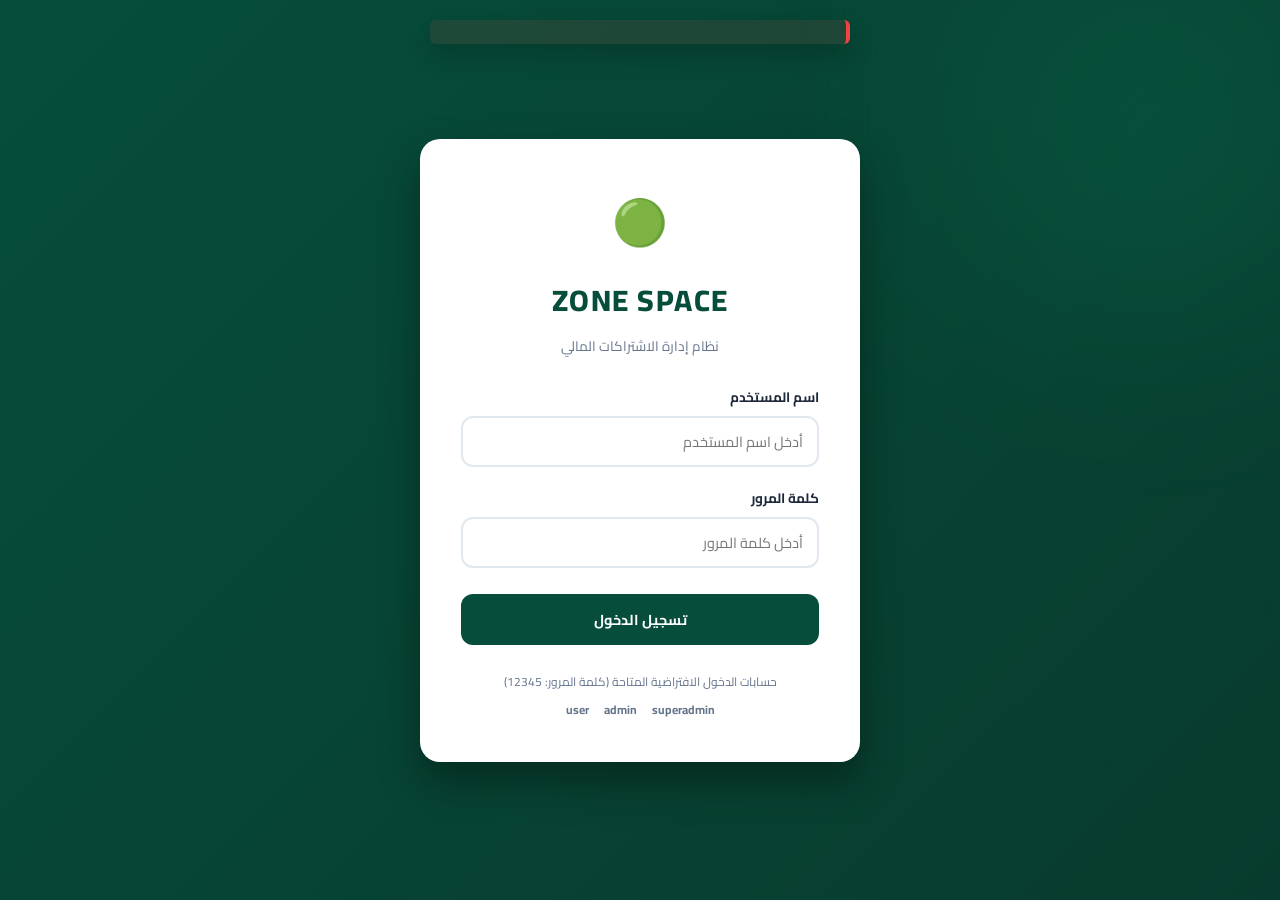
<file: login.html>
<!DOCTYPE html>
<html lang="ar" dir="rtl">
<head>
    <meta charset="UTF-8">
    <meta name="viewport" content="width=device-width, initial-scale=1.0">
    <title>Zone Space - تسجيل الدخول</title>
    <style>
@import url('https://fonts.googleapis.com/css2?family=Cairo:wght@300;400;600;700;800&family=Outfit:wght@300;400;500;600;700&display=swap');

:root {
    /* Premium Palette Settings */
    --primary-color: #064e3b; /* Dark Green */
    --primary-light: #0f766e;
    --secondary-color: #10b981; /* Green */
    --secondary-light: #34d399;
    
    --bg-main: #f8fafc;
    --bg-sidebar: #064e3b;
    --bg-card: #ffffff;
    
    --text-main: #1e293b;
    --text-muted: #64748b;
    --text-white: #ffffff;
    --border-color: #e2e8f0;
    
    --success: #10b981;
    --danger: #ef4444;
    --warning: #f59e0b;
    --info: #3b82f6;

    /* Styling Properties */
    --shadow-sm: 0 1px 3px rgba(0,0,0,0.05);
    --shadow-md: 0 4px 6px -1px rgba(6, 78, 59, 0.05), 0 2px 4px -1px rgba(6, 78, 59, 0.03);
    --shadow-lg: 0 10px 25px -5px rgba(6, 78, 59, 0.1), 0 8px 10px -6px rgba(6, 78, 59, 0.05);
    
    --transition-fast: 0.15s ease-in-out;
    --transition-normal: 0.25s ease-in-out;
    
    --radius-sm: 6px;
    --radius-md: 12px;
    --radius-lg: 20px;
    --radius-full: 9999px;
}

body.dark {
    --bg-main: #0b0f19;
    --bg-sidebar: #052e24;
    --bg-card: #151f32;
    --text-main: #f1f5f9;
    --text-muted: #94a3b8;
    --border-color: #1e293b;
    
    --shadow-md: 0 10px 20px rgba(0, 0, 0, 0.2);
    --shadow-lg: 0 20px 30px rgba(0, 0, 0, 0.3);
}

* {
    margin: 0;
    padding: 0;
    box-sizing: border-box;
    font-family: 'Cairo', 'Outfit', sans-serif;
}

body {
    background-color: var(--bg-main);
    color: var(--text-main);
    transition: background-color var(--transition-normal), color var(--transition-normal);
    direction: rtl;
    text-align: right;
    min-height: 100vh;
    overflow-x: hidden;
}

/* Auth Pages Styling */
.auth-container {
    display: flex;
    justify-content: center;
    align-items: center;
    min-height: 100vh;
    padding: 20px;
    background: linear-gradient(135deg, var(--primary-color) 0%, #083b2d 100%);
    position: relative;
    overflow: hidden;
}

.auth-container::before {
    content: '';
    position: absolute;
    width: 350px;
    height: 350px;
    background: var(--secondary-color);
    filter: blur(120px);
    opacity: 0.15;
    border-radius: 50%;
    top: -50px;
    right: -50px;
}

.auth-card {
    background: var(--bg-card);
    padding: 40px;
    border-radius: var(--radius-lg);
    box-shadow: 0 20px 40px rgba(0, 0, 0, 0.35);
    width: 100%;
    max-width: 440px;
    z-index: 10;
    transition: background-color var(--transition-normal);
    border: 1px solid rgba(255, 255, 255, 0.05);
}

.auth-logo {
    text-align: center;
    margin-bottom: 25px;
}

.auth-logo span {
    font-size: 2.8rem;
    display: block;
}

.auth-logo h1 {
    color: var(--primary-color);
    font-size: 1.85rem;
    font-weight: 800;
    letter-spacing: 1.5px;
    margin-top: 8px;
}

body.dark .auth-logo h1 {
    color: var(--secondary-color);
}

/* Core SPA Layout styling */
.app-container {
    display: flex;
    min-height: 100vh;
}

/* Sidebar Navigation */
.sidebar {
    width: 280px;
    background-color: var(--bg-sidebar);
    padding: 25px 20px;
    color: var(--text-white);
    display: flex;
    flex-direction: column;
    position: fixed;
    height: 100vh;
    right: 0;
    top: 0;
    z-index: 100;
    box-shadow: -5px 0 25px rgba(0, 0, 0, 0.15);
    transition: background-color var(--transition-normal);
    overflow-y: auto;
}

.logo-section {
    display: flex;
    align-items: center;
    gap: 12px;
    margin-bottom: 35px;
    padding-bottom: 15px;
    border-bottom: 1px solid rgba(255, 255, 255, 0.1);
}

.logo-icon {
    font-size: 1.85rem;
}

.logo-text h2 {
    font-size: 1.35rem;
    font-weight: 800;
    letter-spacing: 1px;
    color: var(--text-white);
}

.logo-text span {
    font-size: 0.7rem;
    color: var(--secondary-color);
    letter-spacing: 1.5px;
    font-weight: 600;
    display: block;
}

.user-profile-bar {
    display: flex;
    align-items: center;
    gap: 12px;
    background: rgba(255, 255, 255, 0.05);
    padding: 12px;
    border-radius: var(--radius-md);
    margin-bottom: 25px;
}

.avatar {
    width: 40px;
    height: 40px;
    border-radius: 50%;
    background: var(--secondary-color);
    display: flex;
    align-items: center;
    justify-content: center;
    font-weight: 800;
    font-size: 1.15rem;
    color: var(--primary-color);
}

.user-info-text h4 {
    font-size: 0.9rem;
    font-weight: 700;
}

.user-info-text span {
    font-size: 0.7rem;
    color: rgba(255, 255, 255, 0.55);
}

.nav-menu {
    list-style: none;
    display: flex;
    flex-direction: column;
    gap: 6px;
    flex-grow: 1;
}

.nav-item a {
    display: flex;
    align-items: center;
    gap: 12px;
    padding: 12px 16px;
    color: rgba(255, 255, 255, 0.7);
    text-decoration: none;
    border-radius: var(--radius-md);
    font-weight: 600;
    transition: all var(--transition-fast);
}

.nav-item a:hover {
    background: rgba(255, 255, 255, 0.08);
    color: var(--text-white);
    transform: translateX(-5px);
}

.nav-item.active a {
    background: var(--secondary-color);
    color: var(--primary-color);
    font-weight: 700;
    box-shadow: 0 4px 12px rgba(16, 185, 129, 0.25);
}

.sidebar-footer {
    margin-top: auto;
    display: flex;
    flex-direction: column;
    gap: 10px;
}

.theme-toggle-btn, .logout-btn {
    display: flex;
    align-items: center;
    gap: 10px;
    padding: 10px;
    border: none;
    background: rgba(255, 255, 255, 0.05);
    color: var(--text-white);
    border-radius: var(--radius-md);
    cursor: pointer;
    font-weight: 600;
    transition: all var(--transition-fast);
    justify-content: center;
}

.theme-toggle-btn:hover {
    background: rgba(255, 255, 255, 0.1);
}

.logout-btn {
    background: rgba(239, 68, 68, 0.15);
    color: #fca5a5;
}

.logout-btn:hover {
    background: rgba(239, 68, 68, 0.3);
    color: #ffffff;
}

/* Content Frame */
.main-content {
    margin-right: 280px;
    width: calc(100% - 280px);
    padding: 35px;
    min-height: 100vh;
}

.page-section {
    display: none;
    animation: slideUpFade 0.3s ease-out;
}

.page-section.active {
    display: block;
}

@keyframes slideUpFade {
    from { opacity: 0; transform: translateY(12px); }
    to { opacity: 1; transform: translateY(0); }
}

.page-header {
    display: flex;
    justify-content: justify;
    justify-content: space-between;
    align-items: center;
    margin-bottom: 25px;
}

.page-header h1 {
    font-size: 1.65rem;
    font-weight: 800;
    color: var(--primary-color);
}

body.dark .page-header h1 {
    color: var(--secondary-color);
}

/* Inputs & Form Controls */
.form-group {
    margin-bottom: 18px;
    position: relative;
}

.form-group label {
    display: block;
    margin-bottom: 6px;
    font-size: 0.85rem;
    font-weight: 700;
    color: var(--text-main);
}

.form-control {
    width: 100%;
    padding: 10px 14px;
    border: 2px solid var(--border-color);
    background-color: var(--bg-card);
    color: var(--text-main);
    border-radius: var(--radius-md);
    font-size: 0.9rem;
    transition: all var(--transition-fast);
}

.form-control:focus {
    outline: none;
    border-color: var(--secondary-color);
    box-shadow: 0 0 0 4px rgba(16, 185, 129, 0.12);
}

/* Buttons */
.btn {
    display: inline-flex;
    align-items: center;
    justify-content: center;
    gap: 8px;
    padding: 10px 20px;
    font-size: 0.9rem;
    font-weight: 700;
    border-radius: var(--radius-md);
    border: none;
    cursor: pointer;
    transition: all var(--transition-fast);
}

.btn:active {
    transform: scale(0.97);
}

.btn-primary {
    background-color: var(--primary-color);
    color: var(--text-white);
}

.btn-primary:hover {
    background-color: var(--primary-light);
    box-shadow: 0 4px 10px rgba(6, 78, 59, 0.15);
}

body.dark .btn-primary {
    background-color: var(--secondary-color);
    color: var(--primary-color);
}

body.dark .btn-primary:hover {
    background-color: var(--secondary-light);
}

.btn-secondary {
    background-color: var(--border-color);
    color: var(--text-main);
}

.btn-secondary:hover {
    background-color: var(--text-muted);
    color: var(--bg-card);
}

.btn-danger {
    background-color: var(--danger);
    color: var(--text-white);
}

.btn-danger:hover {
    background-color: #dc2626;
    box-shadow: 0 4px 10px rgba(239, 68, 68, 0.2);
}

.btn-success {
    background-color: var(--success);
    color: var(--text-white);
}

.btn-success:hover {
    background-color: #059669;
    box-shadow: 0 4px 10px rgba(16, 185, 129, 0.2);
}

/* "تخصيص" actions dropdown menu (receipts tables) */
.dropdown-actions {
    display: inline-block;
    position: relative;
}

.dropdown-menu {
    display: none;
    position: fixed;
    min-width: 170px;
    background: var(--bg-card);
    border: 1px solid var(--border-color);
    border-radius: 10px;
    box-shadow: 0 10px 25px rgba(0, 0, 0, 0.18);
    overflow: hidden;
    z-index: 1000;
}

.dropdown-menu.open {
    display: block;
}

.dropdown-menu button {
    display: block;
    width: 100%;
    text-align: right;
    padding: 10px 14px;
    background: none;
    border: none;
    cursor: pointer;
    font-family: inherit;
    font-size: 0.85rem;
    color: var(--text-main);
}

.dropdown-menu button:hover {
    background-color: var(--border-color);
}

.dropdown-menu button.danger {
    color: var(--danger);
}

.dropdown-menu .menu-divider {
    height: 1px;
    background: var(--border-color);
    margin: 4px 0;
}

/* Banner Notices */
.alert-banner {
    position: fixed;
    top: 20px;
    left: 50%;
    transform: translateX(-50%);
    width: min(90%, 420px);
    padding: 12px 16px;
    border-radius: var(--radius-sm);
    font-size: 0.85rem;
    font-weight: 600;
    display: none;
    animation: slideDown 0.3s ease;
    box-shadow: 0 10px 25px rgba(0, 0, 0, 0.2);
    z-index: 2000;
}

.alert-danger {
    display: block;
    background-color: rgba(239, 68, 68, 0.1);
    border-right: 4px solid var(--danger);
    color: var(--danger);
}

.alert-success {
    display: block;
    background-color: rgba(16, 185, 129, 0.1);
    border-right: 4px solid var(--success);
    color: var(--success);
}

.alert-warning {
    display: block;
    background-color: rgba(245, 158, 11, 0.1);
    border-right: 4px solid var(--warning);
    color: var(--warning);
}

.alert-info {
    display: block;
    background-color: rgba(37, 99, 235, 0.1);
    border-right: 4px solid var(--primary-color, #2563eb);
    color: var(--primary-color, #2563eb);
}

/* Dashboard Layout Grid */
.dashboard-grid {
    display: grid;
    grid-template-columns: repeat(auto-fit, minmax(210px, 1fr));
    gap: 20px;
    margin-bottom: 30px;
}

.stat-card {
    background-color: var(--bg-card);
    padding: 22px;
    border-radius: var(--radius-md);
    box-shadow: var(--shadow-md);
    border: 1px solid var(--border-color);
    transition: all var(--transition-normal);
    position: relative;
    overflow: hidden;
}

.stat-card::after {
    content: '';
    position: absolute;
    width: 5px;
    height: 100%;
    background-color: var(--secondary-color);
    top: 0;
    right: 0;
}

.stat-card:hover {
    transform: translateY(-4px);
    box-shadow: var(--shadow-lg);
}

.stat-header {
    display: flex;
    justify-content: justify;
    justify-content: space-between;
    align-items: center;
    margin-bottom: 10px;
}

.stat-title {
    font-size: 0.85rem;
    color: var(--text-muted);
    font-weight: 700;
}

.stat-icon {
    font-size: 1.35rem;
}

.stat-value {
    font-size: 1.65rem;
    font-weight: 800;
    color: var(--primary-color);
}

body.dark .stat-value {
    color: var(--secondary-color);
}

.stat-footer {
    margin-top: 8px;
    font-size: 0.75rem;
    color: var(--text-muted);
}

/* Graph Panel container */
.chart-panel {
    background-color: var(--bg-card);
    padding: 25px;
    border-radius: var(--radius-md);
    box-shadow: var(--shadow-md);
    border: 1px solid var(--border-color);
    margin-bottom: 30px;
}

.chart-header {
    display: flex;
    justify-content: justify;
    justify-content: space-between;
    align-items: center;
    margin-bottom: 20px;
}

.chart-title {
    font-size: 1.05rem;
    font-weight: 800;
    color: var(--primary-color);
}

body.dark .chart-title {
    color: var(--secondary-color);
}

.chart-container {
    position: relative;
    height: 320px;
    width: 100%;
}

/* Quick list used on the dashboard instead of the revenue chart */
.quick-list {
    list-style: none;
    margin: 0;
    padding: 0;
    display: flex;
    flex-direction: column;
    gap: 10px;
}

.quick-list-item {
    display: flex;
    justify-content: space-between;
    align-items: center;
    padding: 12px 14px;
    background-color: var(--bg-body);
    border: 1px solid var(--border-color);
    border-radius: var(--radius-sm, 8px);
}

.quick-list-main {
    display: flex;
    flex-direction: column;
    gap: 2px;
}

.quick-list-title {
    font-weight: 700;
    color: var(--text-main);
    font-size: 0.9rem;
}

.quick-list-sub {
    font-size: 0.78rem;
    color: var(--text-muted);
}

.quick-list-sub-warning {
    color: var(--warning);
    font-weight: 700;
}

.quick-list-sub-danger {
    color: var(--danger);
    font-weight: 700;
}

.quick-list-amount {
    font-weight: 800;
    color: var(--primary-color);
    font-size: 0.9rem;
    white-space: nowrap;
}

.quick-list-empty {
    text-align: center;
    color: var(--text-muted);
    padding: 20px;
    font-size: 0.85rem;
}

/* Custom Table Panels */
.panel-card {
    background-color: var(--bg-card);
    border-radius: var(--radius-md);
    box-shadow: var(--shadow-md);
    border: 1px solid var(--border-color);
    overflow: hidden;
    margin-bottom: 30px;
}

.panel-header {
    padding: 16px 20px;
    border-bottom: 1px solid var(--border-color);
    display: flex;
    justify-content: justify;
    justify-content: space-between;
    align-items: center;
}

.panel-title {
    font-size: 1rem;
    font-weight: 800;
    color: var(--primary-color);
}

body.dark .panel-title {
    color: var(--secondary-color);
}

.table-responsive {
    overflow-x: auto;
    width: 100%;
}

table {
    width: 100%;
    border-collapse: collapse;
    text-align: right;
}

th {
    background-color: rgba(6, 78, 59, 0.03);
    color: var(--primary-color);
    font-weight: 700;
    font-size: 0.85rem;
    padding: 14px 18px;
    border-bottom: 1px solid var(--border-color);
}

body.dark th {
    background-color: rgba(16, 185, 129, 0.04);
    color: var(--secondary-color);
}

td {
    padding: 14px 18px;
    border-bottom: 1px solid var(--border-color);
    font-size: 0.9rem;
    color: var(--text-main);
}

tr:last-child td {
    border-bottom: none;
}

tr:hover td {
    background-color: rgba(16, 185, 129, 0.02);
}

/* Badges for status */
.badge {
    display: inline-flex;
    align-items: center;
    gap: 4px;
    padding: 4px 10px;
    font-size: 0.7rem;
    font-weight: 700;
    border-radius: var(--radius-full);
}

.badge-active {
    background-color: rgba(16, 185, 129, 0.1);
    color: var(--success);
}

.badge-suspended {
    background-color: rgba(239, 68, 68, 0.1);
    color: var(--danger);
}

.badge-daily {
    background-color: rgba(59, 130, 246, 0.1);
    color: var(--info);
}

.badge-weekly {
    background-color: rgba(245, 158, 11, 0.1);
    color: var(--warning);
}

.badge-monthly {
    background-color: rgba(16, 185, 129, 0.1);
    color: var(--success);
}

/* Modals layout */
.modal-overlay {
    position: fixed;
    top: 0;
    left: 0;
    width: 100%;
    height: 100%;
    background-color: rgba(0, 0, 0, 0.55);
    backdrop-filter: blur(4px);
    display: none;
    align-items: center;
    justify-content: center;
    z-index: 1000;
    padding: 20px;
    animation: fadeIn 0.2s ease;
}

.modal-card {
    background-color: var(--bg-card);
    width: 100%;
    max-width: 520px;
    max-height: 90vh;
    border-radius: var(--radius-lg);
    box-shadow: 0 20px 40px rgba(0, 0, 0, 0.2);
    border: 1px solid var(--border-color);
    overflow-y: auto;
    display: flex;
    flex-direction: column;
    animation: zoomIn 0.25s cubic-bezier(0.34, 1.56, 0.64, 1);
}

@keyframes zoomIn {
    from { transform: scale(0.92); opacity: 0; }
    to { transform: scale(1); opacity: 1; }
}

.modal-header {
    padding: 16px 22px;
    border-bottom: 1px solid var(--border-color);
    display: flex;
    justify-content: justify;
    justify-content: space-between;
    align-items: center;
    background-color: rgba(6, 78, 59, 0.02);
}

.modal-header h3 {
    font-size: 1.1rem;
    font-weight: 800;
    color: var(--primary-color);
}

body.dark .modal-header h3 {
    color: var(--secondary-color);
}

.modal-close {
    background: none;
    border: none;
    font-size: 1.4rem;
    cursor: pointer;
    color: var(--text-muted);
    transition: color var(--transition-fast);
}

.modal-close:hover {
    color: var(--danger);
}

.modal-body {
    padding: 22px;
}

.modal-footer {
    padding: 14px 22px;
    border-top: 1px solid var(--border-color);
    display: flex;
    justify-content: flex-end;
    gap: 10px;
}

/* Subscription Buttons picker */
.subscription-options {
    display: flex;
    gap: 12px;
    margin-bottom: 20px;
}

.sub-btn-option {
    flex: 1;
    display: flex;
    flex-direction: column;
    align-items: center;
    padding: 16px;
    border: 2px dashed var(--border-color);
    border-radius: var(--radius-md);
    background: none;
    cursor: pointer;
    transition: all var(--transition-normal);
}

.sub-btn-option:hover {
    border-color: var(--secondary-color);
    background-color: rgba(16, 185, 129, 0.04);
    transform: translateY(-2px);
}

.sub-btn-option.selected {
    border-color: var(--secondary-color);
    border-style: solid;
    background-color: rgba(16, 185, 129, 0.06);
}

.sub-btn-option span.emoji {
    font-size: 2rem;
    margin-bottom: 8px;
}

.sub-btn-option span.title {
    font-size: 0.9rem;
    font-weight: 800;
    color: var(--primary-color);
}

body.dark .sub-btn-option span.title {
    color: var(--secondary-color);
}

.sub-btn-option span.price {
    font-size: 0.8rem;
    color: var(--text-muted);
    margin-top: 4px;
}

/* Search bar Filters */
.search-filter-row {
    display: flex;
    gap: 12px;
    flex-wrap: wrap;
    margin-bottom: 20px;
}

.search-box {
    flex: 2;
    min-width: 240px;
}

.filter-box {
    flex: 1;
    min-width: 140px;
}

/* Switches (Toggles) */
.switch-container {
    display: flex;
    align-items: center;
    gap: 10px;
}

.switch {
    position: relative;
    display: inline-block;
    width: 48px;
    height: 24px;
}

.switch input {
    opacity: 0;
    width: 0;
    height: 0;
}

.slider {
    position: absolute;
    cursor: pointer;
    top: 0;
    left: 0;
    right: 0;
    bottom: 0;
    background-color: #cbd5e1;
    transition: .3s;
    border-radius: 24px;
}

.slider:before {
    position: absolute;
    content: "";
    height: 18px;
    width: 18px;
    left: 3px;
    bottom: 3px;
    background-color: white;
    transition: .3s;
    border-radius: 50%;
}

input:checked + .slider {
    background-color: var(--secondary-color);
}

input:checked + .slider:before {
    transform: translateX(24px);
}

/* Thermal Paper layout */
.receipt-paper {
    background: #ffffff;
    color: #000000;
    width: 100%;
    max-width: 300px;
    margin: 0 auto;
    box-shadow: 0 0 10px rgba(0, 0, 0, 0.08);
    padding: 16px;
    font-family: 'Courier New', Courier, monospace;
    border: 1px solid #e2e8f0;
    text-align: center;
    border-radius: var(--radius-sm);
}

.receipt-paper * {
    font-family: 'Courier New', Courier, monospace !important;
}

.receipt-header {
    border-bottom: 1px dashed #000000;
    padding-bottom: 12px;
    margin-bottom: 12px;
}

.receipt-logo {
    font-size: 1.85rem;
    margin-bottom: 4px;
}

.receipt-title {
    font-size: 1.15rem;
    font-weight: bold;
    letter-spacing: 1.5px;
}

.receipt-line {
    border-top: 1px dashed #000000;
    margin: 12px 0;
}

.receipt-row {
    display: flex;
    justify-content: space-between;
    margin: 6px 0;
    font-size: 0.85rem;
    text-align: right;
}

.receipt-row.bold {
    font-weight: bold;
    font-size: 0.95rem;
}

.receipt-footer {
    border-top: 1px dashed #000000;
    padding-top: 12px;
    margin-top: 12px;
    font-size: 0.75rem;
}

/* PRINT MEDIA QUERIES FOR THERMAL PRINTER */
@page {
    size: 72mm auto;
    margin: 0;
}

@media print {
    html, body {
        width: 72mm;
        height: auto;
        margin: 0 !important;
        padding: 0 !important;
        overflow: visible !important;
    }

    body * {
        visibility: hidden;
    }
    
    .receipt-paper, .receipt-paper * {
        visibility: visible;
    }
    
    .receipt-paper {
        position: absolute;
        left: 0;
        top: 0;
        width: 72mm !important; /* 80mm paper = 72mm printable width */
        max-width: 72mm !important;
        box-shadow: none;
        border: none;
        padding: 2mm 1mm;
        margin: 0;
    }

    #print-modal.modal-overlay {
        background: transparent !important;
        backdrop-filter: none !important;
        position: absolute;
        display: block !important;
        top: 0;
        left: 0;
        width: auto;
        height: auto;
    }

    .modal-card {
        box-shadow: none !important;
        border: none !important;
        background: transparent !important;
        width: auto !important;
        max-width: none !important;
    }

    .modal-header, .modal-footer, .modal-close {
        display: none !important;
    }

    .modal-body {
        padding: 0 !important;
    }
}

/* Responsive sidebars */
@media (max-width: 1024px) {
    .sidebar {
        width: 200px;
        padding: 18px 12px;
    }

    .logo-section {
        margin-bottom: 18px;
        padding-bottom: 10px;
    }

    .logo-text h2 {
        font-size: 1.15rem;
    }

    .user-profile-bar {
        padding: 10px;
    }

    .nav-item a {
        padding: 10px 12px;
        gap: 10px;
        font-size: 0.85rem;
    }

    .main-content {
        margin-right: 200px;
        width: calc(100% - 200px);
        padding: 16px;
    }
}

@media (max-width: 768px) {
    .app-container {
        flex-direction: column;
    }
    
    .sidebar {
        width: 100%;
        height: auto;
        position: relative;
        padding: 12px;
        box-shadow: 0 4px 10px rgba(0,0,0,0.08);
    }
    
    .logo-section {
        margin-bottom: 12px;
        padding-bottom: 8px;
    }
    
    .nav-menu {
        flex-direction: row;
        flex-wrap: wrap;
        gap: 4px;
    }
    
    .nav-item a {
        padding: 8px 12px;
        font-size: 0.8rem;
    }
    
    .main-content {
        margin-right: 0;
        width: 100%;
        padding: 15px;
    }
    
    .sidebar-footer {
        flex-direction: row;
        margin-top: 12px;
    }
    
    .theme-toggle-btn, .logout-btn {
        flex: 1;
    }
}

    </style>
</head>
<body class="auth-container">

    <div class="auth-card">
        <div class="auth-logo">
            <span id="logo-icon">🟢</span>
            <h1 id="logo-title">ZONE SPACE</h1>
            <p style="color: var(--text-muted); font-size: 0.85rem; margin-top: 5px;">نظام إدارة الاشتراكات المالي</p>
        </div>

        <div id="alert-box" class="alert-banner alert-danger"></div>

        <form id="login-form">
            <div class="form-group">
                <label for="username">اسم المستخدم</label>
                <input type="text" id="username" class="form-control" placeholder="أدخل اسم المستخدم" required autocomplete="username">
            </div>

            <div class="form-group">
                <label for="password">كلمة المرور</label>
                <input type="password" id="password" class="form-control" placeholder="أدخل كلمة المرور" required autocomplete="current-password">
            </div>

            <button type="submit" class="btn btn-primary" style="width: 100%; margin-top: 8px; padding: 12px;">
                تسجيل الدخول
            </button>
        </form>

        <div style="margin-top: 25px; text-align: center; font-size: 0.75rem; color: var(--text-muted);">
            <p>حسابات الدخول الافتراضية المتاحة (كلمة المرور: 12345)</p>
            <div style="display: flex; justify-content: center; gap: 15px; margin-top: 5px; font-weight: bold;">
                <span>superadmin</span>
                <span>admin</span>
                <span>user</span>
            </div>
        </div>
    </div>

    <!-- DB and Session handlers -->
    <script>
/**
 * Zone Space Database Persistence Layer (localStorage SQL Simulator)
 * Saved in cbl-m1 folder
 * Default password is '12345'
 * Sequential receipt number format '000001'
 */

const DB_PREFIX = "zonespace_cbl_";

const db = {
    hashPassword(password) {
        let hash = 0;
        for (let i = 0; i < password.length; i++) {
            const char = password.charCodeAt(i);
            hash = (hash << 5) - hash + char;
            hash |= 0;
        }
        return "zs_hash_" + Math.abs(hash) + "_" + btoa(password).replace(/=/g, "");
    },

    verifyPassword(password, storedHash) {
        return this.hashPassword(password) === storedHash;
    },

    _read(table) {
        const data = localStorage.getItem(DB_PREFIX + table);
        return data ? JSON.parse(data) : [];
    },

    _write(table, data) {
        localStorage.setItem(DB_PREFIX + table, JSON.stringify(data));
    },

    init() {
        if (!localStorage.getItem(DB_PREFIX + "users")) {
            const defaultUsers = [
                {
                    id: 1,
                    username: "superadmin",
                    password: this.hashPassword("12345"),
                    fullname: "المدير العام (Super Admin)",
                    role: "SuperAdmin",
                    status: "Active",
                    createdAt: new Date().toISOString()
                },
                {
                    id: 2,
                    username: "admin",
                    password: this.hashPassword("12345"),
                    fullname: "مدير النظام (Admin)",
                    role: "Admin",
                    status: "Active",
                    createdAt: new Date().toISOString()
                },
                {
                    id: 3,
                    username: "user",
                    password: this.hashPassword("12345"),
                    fullname: "موظف مبيعات (User)",
                    role: "User",
                    status: "Active",
                    createdAt: new Date().toISOString()
                }
            ];
            this._write("users", defaultUsers);
        }

        const defaultSettings = {
            systemName: "ZONE SPACE",
            systemLogo: "🟢",
            currency: "LYD",
            receiptFooter: "شكراً لزيارتكم - ZONE SPACE",
            dailyPrice: 10.00,
            weeklyPrice: 70.00,
            monthlyPrice: 400.00
        };

        const initialData = window.initialZoneSpaceData || {};

        if (!localStorage.getItem(DB_PREFIX + "settings")) {
            const settings = { ...defaultSettings, ...(initialData.settings || {}) };
            localStorage.setItem(DB_PREFIX + "settings", JSON.stringify(settings));
        }

        const tables = ["subscribers", "receipts", "payments", "bookings", "closings", "monthly_closings", "activity_logs"];
        tables.forEach(table => {
            if (!localStorage.getItem(DB_PREFIX + table)) {
                if (Array.isArray(initialData[table])) {
                    this._write(table, initialData[table]);
                } else {
                    this._write(table, []);
                }
            }
        });

        this.logActivity(1, "superadmin", "System Initialized", "تم تهيئة قاعدة البيانات بنجاح في مجلد cbl-m1.");
    },

    getUsers() {
        return this._read("users");
    },

    getUserById(id) {
        return this.getUsers().find(u => u.id === parseInt(id));
    },

    getUserByUsername(username) {
        return this.getUsers().find(u => u.username.toLowerCase() === username.toLowerCase());
    },

    saveUser(user) {
        const users = this.getUsers();
        if (user.id) {
            const index = users.findIndex(u => u.id === parseInt(user.id));
            if (index !== -1) {
                if (user.password && !user.password.startsWith("zs_hash_")) {
                    user.password = this.hashPassword(user.password);
                } else {
                    user.password = users[index].password;
                }
                users[index] = { ...users[index], ...user, id: parseInt(user.id) };
                this._write("users", users);
                return users[index];
            }
        } else {
            const newId = users.length > 0 ? Math.max(...users.map(u => u.id)) + 1 : 1;
            const newUser = {
                id: newId,
                username: user.username,
                password: this.hashPassword(user.password || "12345"),
                fullname: user.fullname,
                role: user.role || "User",
                status: user.status || "Active",
                createdAt: new Date().toISOString()
            };
            users.push(newUser);
            this._write("users", users);
            return newUser;
        }
        return null;
    },

    deleteUser(id) {
        const users = this.getUsers();
        const updated = users.filter(u => u.id !== parseInt(id));
        this._write("users", updated);
        return true;
    },

    getSubscribers() {
        return this._read("subscribers");
    },

    addSubscriber(name, phone) {
        const subscribers = this.getSubscribers();
        const existing = subscribers.find(s => s.name.trim() === name.trim() && s.phone === phone);
        if (existing) return existing;

        const newId = subscribers.length > 0 ? Math.max(...subscribers.map(s => s.id)) + 1 : 1;
        const newSub = {
            id: newId,
            name: name.trim(),
            phone: phone || "",
            createdAt: new Date().toISOString()
        };
        subscribers.push(newSub);
        this._write("subscribers", subscribers);
        return newSub;
    },

    getReceipts() {
        return this._read("receipts");
    },

    getNextReceiptNo() {
        const receipts = this.getReceipts();
        const nextNum = receipts.length + 1;
        return String(nextNum).padStart(6, "0");
    },

    getReceiptById(receiptId) {
        return this.getReceipts().find(r => r.id === parseInt(receiptId, 10));
    },

    cancelReceipt(receiptId) {
        const receipts = this.getReceipts();
        const index = receipts.findIndex(r => r.id === parseInt(receiptId, 10));
        if (index === -1) return null;

        receipts[index].status = 'Cancelled';
        this._write("receipts", receipts);
        return receipts[index];
    },

    activateReceipt(receiptId) {
        const receipts = this.getReceipts();
        const index = receipts.findIndex(r => r.id === parseInt(receiptId, 10));
        if (index === -1) return null;

        receipts[index].status = 'Active';
        this._write("receipts", receipts);
        return receipts[index];
    },

    updateReceipt(receiptId, updates) {
        const receipts = this.getReceipts();
        const index = receipts.findIndex(r => r.id === parseInt(receiptId, 10));
        if (index === -1) return null;

        const allowedFields = ['subType', 'amount', 'startDate', 'endDate', 'comment', 'status', 'paymentMethod', 'serialNumber'];
        allowedFields.forEach(field => {
            if (updates[field] !== undefined) {
                receipts[index][field] = field === 'amount' ? parseFloat(updates[field]) : updates[field];
            }
        });

        this._write("receipts", receipts);
        return receipts[index];
    },

    deleteReceipt(receiptId) {
        const receipts = this.getReceipts();
        const remaining = receipts.filter(r => r.id !== parseInt(receiptId, 10));
        this._write("receipts", remaining);

        const payments = this.getPayments();
        const remainingPayments = payments.filter(p => p.receiptId !== parseInt(receiptId, 10));
        this._write("payments", remainingPayments);
        return true;
    },

    addReceipt(receiptData) {
        const receipts = this.getReceipts();
        const newId = receipts.length > 0 ? Math.max(...receipts.map(r => r.id)) + 1 : 1;
        const receiptNo = this.getNextReceiptNo();

        const newReceipt = {
            id: newId,
            receiptNo: receiptNo,
            subscriberId: receiptData.subscriberId || null,
            subType: receiptData.subType,
            amount: parseFloat(receiptData.amount),
            startDate: receiptData.startDate || null,
            endDate: receiptData.endDate || null,
            comment: receiptData.comment || '',
            status: receiptData.status || 'Active',
            paymentMethod: receiptData.paymentMethod || 'Cash',
            serialNumber: receiptData.serialNumber || null,
            createdBy: receiptData.createdBy,
            createdAt: new Date().toISOString()
        };

        receipts.push(newReceipt);
        this._write("receipts", receipts);

        this.addPayment(newId, newReceipt.amount);

        return newReceipt;
    },

    getPayments() {
        return this._read("payments");
    },

    addPayment(receiptId, amount) {
        const payments = this.getPayments();
        const newId = payments.length > 0 ? Math.max(...payments.map(p => p.id)) + 1 : 1;
        const newPayment = {
            id: newId,
            receiptId: receiptId,
            amount: parseFloat(amount),
            paymentDate: new Date().toISOString()
        };
        payments.push(newPayment);
        this._write("payments", payments);
        return newPayment;
    },

    getBookings() {
        return this._read("bookings");
    },

    addBooking(bookingData) {
        const bookings = this.getBookings();
        const newId = bookings.length > 0 ? Math.max(...bookings.map(b => b.id)) + 1 : 1;

        // Register/reuse the client as a subscriber, and issue a receipt sharing
        // the same sequential numbering used for subscription receipts.
        const subscriber = this.addSubscriber(bookingData.name, bookingData.phone);
        const receipt = this.addReceipt({
            subscriberId: subscriber.id,
            subType: 'Booking',
            amount: parseFloat(bookingData.total),
            startDate: new Date().toISOString().split('T')[0],
            endDate: null,
            comment: `حجز ${bookingData.room} - ${bookingData.hours} ساعة`,
            status: 'Active',
            createdBy: bookingData.createdBy || 'unknown'
        });

        const newBooking = {
            id: newId,
            room: bookingData.room,
            name: bookingData.name,
            phone: bookingData.phone,
            hours: parseInt(bookingData.hours, 10),
            rate: parseFloat(bookingData.rate),
            total: parseFloat(bookingData.total),
            notes: bookingData.notes || '',
            status: 'Confirmed',
            receiptId: receipt.id,
            receiptNo: receipt.receiptNo,
            createdAt: new Date().toISOString()
        };
        bookings.push(newBooking);
        this._write("bookings", bookings);
        return newBooking;
    },

    updateBooking(bookingId, updates) {
        const bookings = this.getBookings();
        const index = bookings.findIndex(b => b.id === parseInt(bookingId, 10));
        if (index === -1) return null;

        const allowedFields = ['room', 'name', 'phone', 'hours', 'rate', 'total', 'notes'];
        allowedFields.forEach(field => {
            if (updates[field] === undefined) return;
            if (field === 'hours') {
                bookings[index][field] = parseInt(updates[field], 10);
            } else if (field === 'rate' || field === 'total') {
                bookings[index][field] = parseFloat(updates[field]);
            } else {
                bookings[index][field] = updates[field];
            }
        });

        this._write("bookings", bookings);

        // Keep the linked receipt's amount/comment in sync with the booking
        if (bookings[index].receiptId) {
            this.updateReceipt(bookings[index].receiptId, {
                amount: bookings[index].total,
                comment: `حجز ${bookings[index].room} - ${bookings[index].hours} ساعة`
            });
        }

        return bookings[index];
    },

    toggleBookingStatus(bookingId) {
        const bookings = this.getBookings();
        const index = bookings.findIndex(b => b.id === parseInt(bookingId, 10));
        if (index === -1) return null;
        bookings[index].status = bookings[index].status === 'Confirmed' ? 'Cancelled' : 'Confirmed';
        this._write("bookings", bookings);
        return bookings[index];
    },

    getClosings() {
        return this._read("closings");
    },

    // Closes today's not-yet-closed receipts (subscriptions/bookings all share the
    // Receipts table) created by `username`. Marks them with a closingId — nothing is
    // deleted — and stores a totals summary in the closings log.
    closeDailyAccount(username) {
        const today = new Date().toISOString().split('T')[0];
        const receipts = this.getReceipts();

        const eligible = receipts.filter(r =>
            r.createdBy === username &&
            !r.closingId &&
            (r.createdAt || '').split('T')[0] === today
        );

        if (eligible.length === 0) return null;

        const closings = this.getClosings();
        const newId = closings.length > 0 ? Math.max(...closings.map(c => c.id)) + 1 : 1;

        const totalCash = eligible.filter(r => (r.paymentMethod || 'Cash') === 'Cash').reduce((s, r) => s + r.amount, 0);
        const totalCard = eligible.filter(r => r.paymentMethod === 'Card').reduce((s, r) => s + r.amount, 0);

        const newClosing = {
            id: newId,
            closedBy: username,
            receiptsCount: eligible.length,
            totalCash,
            totalCard,
            totalAmount: totalCash + totalCard,
            dateClosed: today,
            closedAt: new Date().toISOString()
        };

        eligible.forEach(r => { r.closingId = newId; });
        this._write("receipts", receipts);

        closings.push(newClosing);
        this._write("closings", closings);
        return newClosing;
    },

    getSettings() {
        const settings = localStorage.getItem(DB_PREFIX + "settings");
        return settings ? JSON.parse(settings) : {};
    },

    saveSettings(newSettings) {
        const current = this.getSettings();
        const updated = { ...current, ...newSettings };
        localStorage.setItem(DB_PREFIX + "settings", JSON.stringify(updated));
        return updated;
    },

    getLogs() {
        return this._read("activity_logs");
    },

    logActivity(userId, username, action, details) {
        const logs = this.getLogs();
        const newId = logs.length > 0 ? Math.max(...logs.map(l => l.id)) + 1 : 1;
        const newLog = {
            id: newId,
            userId: userId,
            username: username,
            action: action,
            details: details || "",
            timestamp: new Date().toISOString()
        };
        logs.push(newLog);
        this._write("activity_logs", logs);
        if (logs.length > 1000) {
            logs.shift();
            this._write("activity_logs", logs);
        }
        return newLog;
    }
};

db.init();
window.db = db;

    </script>
    <script>
/**
 * Zone Space Authentication System
 */

const auth = {
    // Attempt Login
    login(username, password) {
        if (!username || !password) {
            return { success: false, message: "يرجى إدخال اسم المستخدم وكلمة المرور" };
        }

        const user = window.db.getUserByUsername(username);

        if (!user) {
            return { success: false, message: "اسم المستخدم أو كلمة المرور غير صحيحة" };
        }

        // Check if account is Suspended
        if (user.status === "Suspended") {
            window.db.logActivity(user.id, user.username, "Login Attempt Blocked", "محاولة دخول فاشلة للمستخدم لأن الحساب موقوف.");
            return { 
                success: false, 
                message: "حسابك موقوف، يرجى مراجعة الإدارة" 
            };
        }

        // Verify password
        if (!window.db.verifyPassword(password, user.password)) {
            return { success: false, message: "اسم المستخدم أو كلمة المرور غير صحيحة" };
        }

        // Save session (simulating JWT session token)
        const sessionToken = "zs_token_" + Math.random().toString(36).substr(2) + "_" + btoa(user.username);
        const sessionData = {
            token: sessionToken,
            user: {
                id: user.id,
                username: user.username,
                fullname: user.fullname,
                role: user.role,
                status: user.status
            },
            loginTime: new Date().toISOString()
        };

        localStorage.setItem("zonespace_cbl_session", JSON.stringify(sessionData));
        window.db.logActivity(user.id, user.username, "Login", "تم تسجيل الدخول بنجاح.");
        return { success: true, user: sessionData.user };
    },

    // Perform Logout
    logout() {
        const currentUser = this.getCurrentUser();
        if (currentUser) {
            window.db.logActivity(currentUser.id, currentUser.username, "Logout", "تم تسجيل الخروج.");
        }
        localStorage.removeItem("zonespace_cbl_session");
        window.location.href = "login.html";
    },

    // Get current user details and check status
    getCurrentUser() {
        const sessionStr = localStorage.getItem("zonespace_cbl_session");
        if (!sessionStr) return null;

        try {
            const session = JSON.parse(sessionStr);
            const dbUser = window.db.getUserById(session.user.id);
            if (!dbUser || dbUser.status === "Suspended") {
                // Instantly force logout if they were suspended during session
                localStorage.removeItem("zonespace_cbl_session");
                return null;
            }
            return dbUser;
        } catch (e) {
            return null;
        }
    },

    // Check if session is active
    isLoggedIn() {
        return this.getCurrentUser() !== null;
    },

    // Check role authorization
    checkRole(allowedRoles) {
        const user = this.getCurrentUser();
        if (!user) return false;
        return allowedRoles.includes(user.role);
    },

    // Redirect handler
    checkAuthRedirect() {
        const user = this.getCurrentUser();
        const currentPage = window.location.pathname.split("/").pop();

        if (!user && currentPage !== "login.html") {
            window.location.href = "login.html";
        } else if (user && currentPage === "login.html") {
            window.location.href = "index.html";
        }
    }
};

window.auth = auth;

    </script>
    
    <script>
        // Redirect if already logged in
        auth.checkAuthRedirect();

        // Apply branding
        const settings = db.getSettings();
        if (settings) {
            if (settings.systemName) document.getElementById('logo-title').innerText = settings.systemName;
            if (settings.systemLogo) document.getElementById('logo-icon').innerText = settings.systemLogo;
        }

        // Dark mode setup
        if (localStorage.getItem('zonespace_dark_mode') === 'enabled') {
            document.body.classList.add('dark');
        }

        // Form Submit
        document.getElementById('login-form').addEventListener('submit', function(e) {
            e.preventDefault();
            
            const usernameInput = document.getElementById('username').value.trim();
            const passwordInput = document.getElementById('password').value;
            const alertBox = document.getElementById('alert-box');

            alertBox.style.display = 'none';

            const result = auth.login(usernameInput, passwordInput);

            if (result.success) {
                window.location.href = 'index.html';
            } else {
                alertBox.innerText = result.message;
                alertBox.style.display = 'block';
                
                // Card shake effect
                const card = document.querySelector('.auth-card');
                card.style.transform = 'translateX(10px)';
                setTimeout(() => card.style.transform = 'translateX(-10px)', 80);
                setTimeout(() => card.style.transform = 'translateX(5px)', 160);
                setTimeout(() => card.style.transform = 'translateX(-5px)', 240);
                setTimeout(() => card.style.transform = 'translateX(0)', 320);
            }
        });
    </script>
</body>
</html>
</file>
